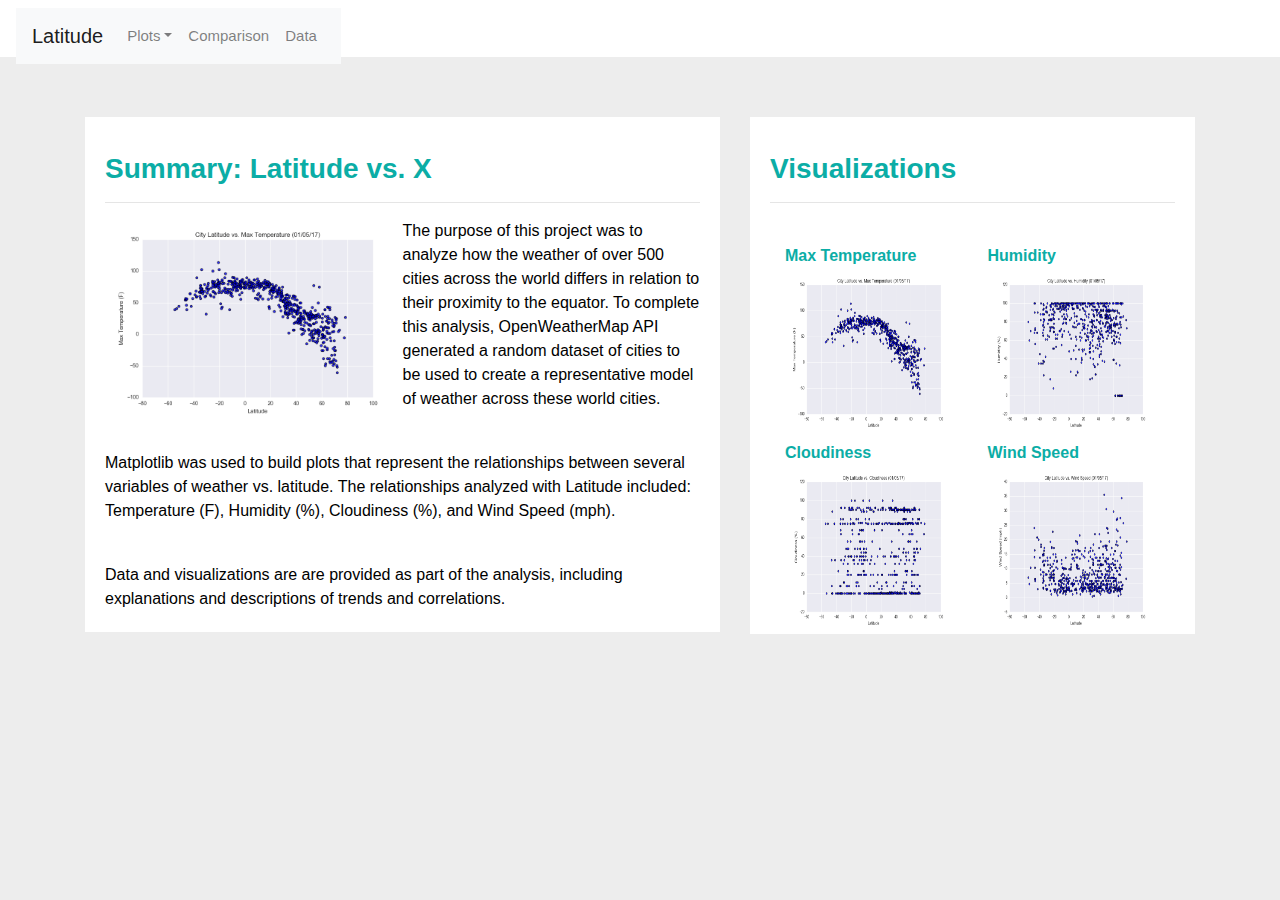
<file: index.html>
<!DOCTYPE html>
<html lang="en-us">
  <head>

    <meta charset="UTF-8">
    <meta name="viewport" content="width=device-width, initial-scale=1.0">
    <meta http-equiv="X-UA-Compatible" content="ie=edge">

    <title>Weather Dashboard</title>

    <!-- Boostrap Stylesheet -->
    <link rel="stylesheet" href="https://stackpath.bootstrapcdn.com/bootstrap/4.3.1/css/bootstrap.min.css" integrity="sha384-ggOyR0iXCbMQv3Xipma34MD+dH/1fQ784/j6cY/iJTQUOhcWr7x9JvoRxT2MZw1T" crossorigin="anonymous">

    <!-- Our own CSS stylesheet -->
    <link rel="stylesheet" href="assets/css/styles.css" media="screen">

  </head>

  <body>
    <!-- Start of navbar -->
    <div class="navbar">
        <nav class="navbar navbar-expand-lg navbar-light bg-light">
            <a class="navbar-brand" href="index.html">Latitude</a>
            <button class="navbar-toggler" type="button" data-toggle="collapse" data-target="#navbarNavDropdown" 
                aria-controls="navbarNavDropdown" aria-expanded="false" aria-label="Toggle navigation">
                <span class="navbar-toggler-icon"></span>
            </button>
            <div class="collapse navbar-collapse" id="navbarNavDropdown">
                <ul class="navbar-nav ml-auto">
                    <li class="nav-item dropdown">
                        <a class="nav-link dropdown-toggle" id="navbarDropdownMenuLink" role="button" 
                            data-toggle="dropdown" aria-haspopup="true" aria-expanded="false">Plots</a>
                        <div class="dropdown-menu" aria-labelledby="navbarDropdownMenuLink">
                            <a class="dropdown-item" href="visualizations/temp.html">Max Temperature</a>
                            <a class="dropdown-item" href="visualizations/humidity.html">Humidity</a>
                            <a class="dropdown-item" href="visualizations/cloudiness.html">Cloudiness</a>
                            <a class="dropdown-item" href="visualizations/wind.html">Wind Speed</a>
                        </div>
                    </li>
                    <li class="nav-item">
                        <a class="nav-link" href="comparison.html">Comparison</a>
                    </li>
                    <li class="nav-item">
                        <a class="nav-link" href="data.html">Data</a>
                    </li>
                </ul>
            </div>
        </nav>
    </div>
    <!-- End of navbar -->

    <!-- Start of container -->
    <div class="container">
        <div class="row">
            <div class="col-lg-7 col-md-12">
                <div class="box" style="padding-bottom: 5px;">
                    <h3 class="title">Summary: Latitude vs. X</h3>
                    <hr>
                    <img src="assets/images/Fig1.png" class="vizualization rounded float-left" alt="Max Temperature Graph">
                    <p> The purpose of this project was to analyze how the weather of over 500 cities across the world differs in relation to 
                      their proximity to the equator. To complete this analysis, OpenWeatherMap API generated a random dataset of
                      cities to be used to create a representative model of weather across these world cities.</p>
                      <br>
                    <p> Matplotlib was used to build plots that represent the relationships between several variables
                      of weather vs. latitude. The relationships analyzed with Latitude included: Temperature (F), Humidity (%),
                      Cloudiness (%), and Wind Speed (mph).</p>
                      <br>
                    <p> Data and visualizations are are provided as part of the analysis, including explanations and descriptions
                      of trends and correlations.</p>
                </div>
            </div>
            <div class="col-lg-5 col-md-12">
                <div class="box">
                    <h3 class="title">Visualizations</h3>
                    <hr>
                    <div class="container">
                        <div class="row" style="padding-bottom: 30px;">
                            <div class="col-6">
                                <div class="title">Max Temperature</div>
                                <a href="visualizations/temp.html">
                                <img class="panel" src="assets/images/Fig1.png" alt="Max Temperature Graph">
                                </a>
                            </div>
                            <div class="col-6">
                                <div class="title">Humidity</div> 
                                <a href="visualizations/humidity.html">
                                <img class="panel" src="assets/images/Fig2.png" alt="Humidity Graph">
                                </a>
                            </div>
                        </div>
                        <div class="row" style="padding-bottom: 30px;">
                            <div class="col-6">
                                <div class="title">Cloudiness</div>
                                <a href="visualizations/cloudiness.html">
                                <img class="panel" src="assets/images/Fig3.png" alt="Cloudiness Graph">
                                </a>
                            </div>
                            <div class="col-6">
                                <div class="title">Wind Speed</div>
                                <a href="visualizations/wind.html">
                                <img class="panel" src="assets/images/Fig4.png" alt="Wind Speed Graph">
                                </a>
                            </div>
                        </div>
                    </div>
                </div>
            </div>
        </div>
    </div>
    <!-- End of container -->

    <script src="https://code.jquery.com/jquery-3.3.1.slim.min.js" integrity="sha384-q8i/X+965DzO0rT7abK41JStQIAqVgRVzpbzo5smXKp4YfRvH+8abtTE1Pi6jizo" crossorigin="anonymous"></script>
    <script src="https://cdnjs.cloudflare.com/ajax/libs/popper.js/1.14.7/umd/popper.min.js" integrity="sha384-UO2eT0CpHqdSJQ6hJty5KVphtPhzWj9WO1clHTMGa3JDZwrnQq4sF86dIHNDz0W1" crossorigin="anonymous"></script>
    <script src="https://stackpath.bootstrapcdn.com/bootstrap/4.3.1/js/bootstrap.min.js" integrity="sha384-JjSmVgyd0p3pXB1rRibZUAYoIIy6OrQ6VrjIEaFf/nJGzIxFDsf4x0xIM+B07jRM" crossorigin="anonymous"></script>
  </body>

</html>
</file>
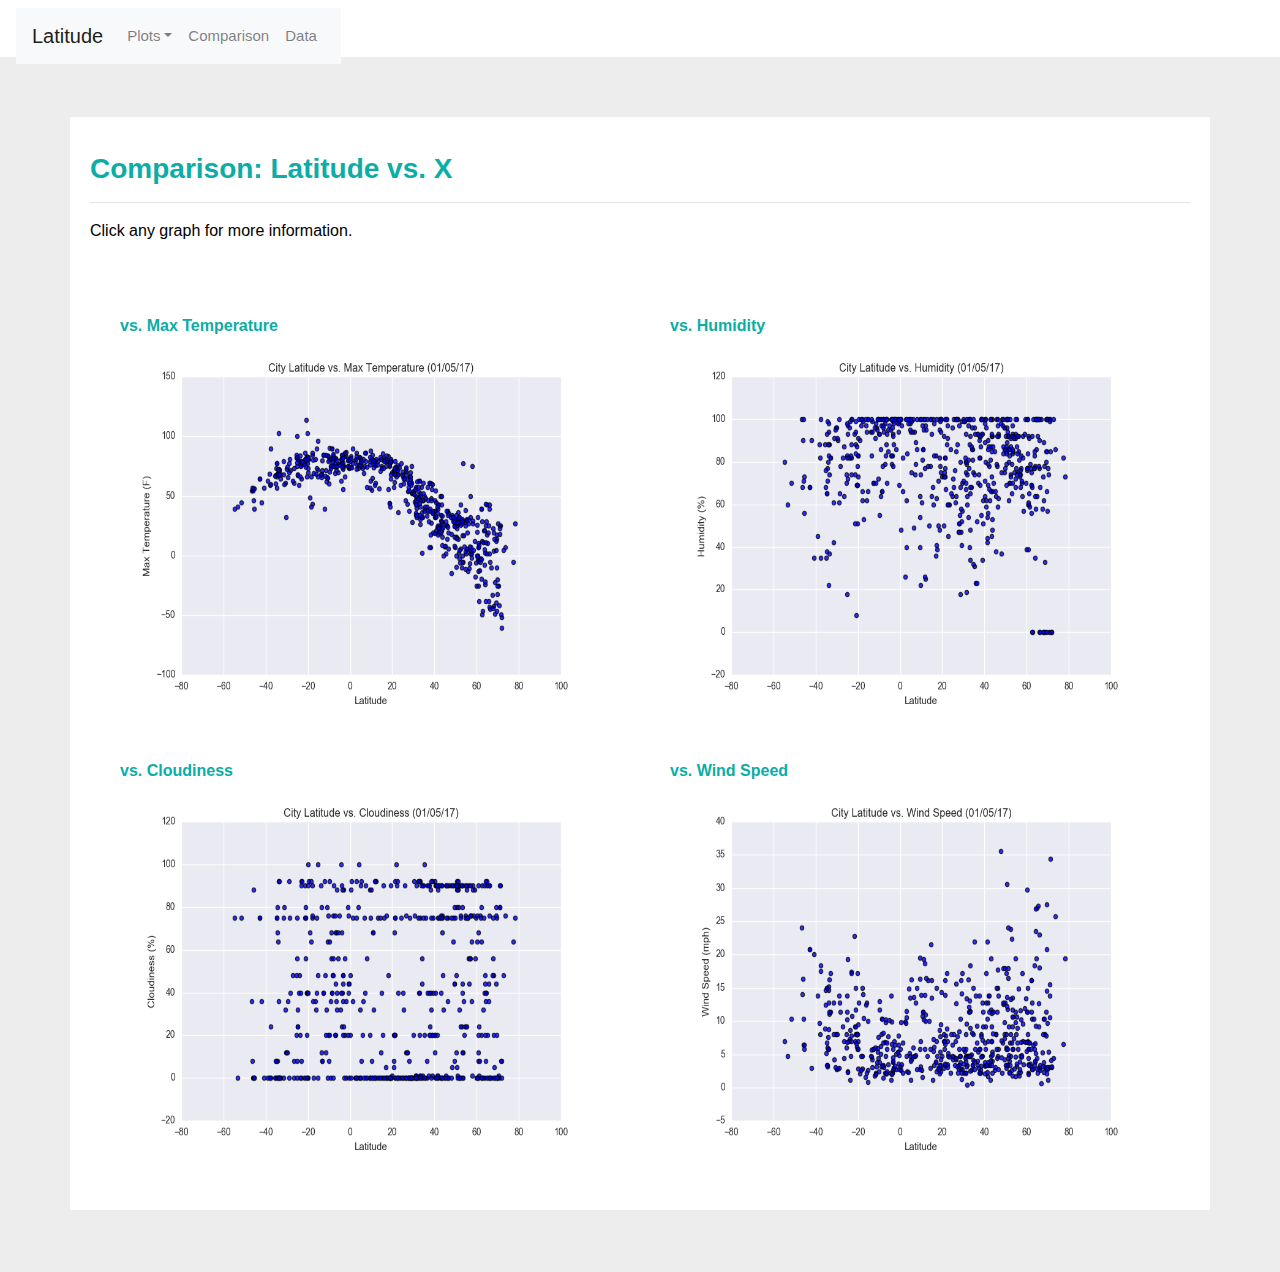
<file: comparison.html>
<!DOCTYPE html>
<html lang="en-us">
  <head>

    <meta charset="UTF-8">
    <meta name="viewport" content="width=device-width, initial-scale=1.0">
    <meta http-equiv="X-UA-Compatible" content="ie=edge">

    <title>Weather Dashboard</title>

    <!-- Boostrap Stylesheet -->
    <link rel="stylesheet" href="https://stackpath.bootstrapcdn.com/bootstrap/4.3.1/css/bootstrap.min.css" integrity="sha384-ggOyR0iXCbMQv3Xipma34MD+dH/1fQ784/j6cY/iJTQUOhcWr7x9JvoRxT2MZw1T" crossorigin="anonymous">

    <!-- Our own CSS stylesheet -->
    <link rel="stylesheet" href="assets/css/styles.css" media="screen">

  </head>

  <body>
    <!-- Start of navbar -->
    <div class="navbar">
        <nav class="navbar navbar-expand-lg navbar-light bg-light">
            <a class="navbar-brand" href="index.html">Latitude</a>
            <button class="navbar-toggler" type="button" data-toggle="collapse" data-target="#navbarNavDropdown" 
                aria-controls="navbarNavDropdown" aria-expanded="false" aria-label="Toggle navigation">
                <span class="navbar-toggler-icon"></span>
            </button>
            <div class="collapse navbar-collapse" id="navbarNavDropdown">
                <ul class="navbar-nav ml-auto">
                    <li class="nav-item dropdown">
                        <a class="nav-link dropdown-toggle" id="navbarDropdownMenuLink" role="button" 
                            data-toggle="dropdown" aria-haspopup="true" aria-expanded="false">Plots</a>
                        <div class="dropdown-menu" aria-labelledby="navbarDropdownMenuLink">
                            <a class="dropdown-item" href="visualizations/temp.html">Max Temperature</a>
                            <a class="dropdown-item" href="visualizations/humidity.html">Humidity</a>
                            <a class="dropdown-item" href="visualizations/cloudiness.html">Cloudiness</a>
                            <a class="dropdown-item" href="visualizations/wind.html">Wind Speed</a>
                        </div>
                    </li>
                    <li class="nav-item">
                        <a class="nav-link" href="comparison.html">Comparison</a>
                    </li>
                    <li class="nav-item">
                        <a class="nav-link" href="data.html">Data</a>
                    </li>
                </ul>
            </div>
        </nav>
    </div>
    <!-- End of navbar -->

    <!-- Start of container -->
    <div class="container">
        <div class="row">
          <div>
            <div class="box">
              <h3 class="title">Comparison: Latitude vs. X</h3>
              <hr>
              <p>Click any graph for more information.</p>
              <div class="container" style="padding-bottom: 40px;">
                <div class="row" >
                  <div class="col-md-6 col-sm-12" style="padding: 30px;">
                    <div class="title">vs. Max Temperature</div>
                    <a href="visualizations/temp.html">
                      <img class="panel" src="assets/images/Fig1.png" alt="Max Temperature Graph">
                    </a>
                  </div>
                  <div class="col-md-6 col-sm-12" style="padding: 30px;">
                    <div class="title">vs. Humidity</div>
                    <a href="visualizations/humidity.html">
                      <img class="panel" src="assets/images/Fig2.png" alt="Humidity Graph">
                    </a>
                  </div>
                </div>
                <div class="row">
                  <div class="col-md-6 col-sm-12" style="padding: 30px;">
                    <div class="title">vs. Cloudiness</div>
                    <a href="visualizations/cloudiness.html">
                      <img class="panel" src="assets/images/Fig3.png" alt="Cloudiness Graph">
                    </a>
                  </div>
                  <div class="col-md-6 col-sm-12" style="padding: 30px;">
                    <div class="title">vs. Wind Speed</div>
                    <a href="visualizations/wind.html">
                      <img class="panel" src="assets/images/Fig4.png" alt="Wind Speed Graph">
                    </a>
                  </div>          
                </div>
              </div>
            </div>
          </div>
        </div>
      </div>
    <!-- End of container -->

    <script src="https://code.jquery.com/jquery-3.3.1.slim.min.js" integrity="sha384-q8i/X+965DzO0rT7abK41JStQIAqVgRVzpbzo5smXKp4YfRvH+8abtTE1Pi6jizo" crossorigin="anonymous"></script>
    <script src="https://cdnjs.cloudflare.com/ajax/libs/popper.js/1.14.7/umd/popper.min.js" integrity="sha384-UO2eT0CpHqdSJQ6hJty5KVphtPhzWj9WO1clHTMGa3JDZwrnQq4sF86dIHNDz0W1" crossorigin="anonymous"></script>
    <script src="https://stackpath.bootstrapcdn.com/bootstrap/4.3.1/js/bootstrap.min.js" integrity="sha384-JjSmVgyd0p3pXB1rRibZUAYoIIy6OrQ6VrjIEaFf/nJGzIxFDsf4x0xIM+B07jRM" crossorigin="anonymous"></script>
  </body>

</html>
</file>
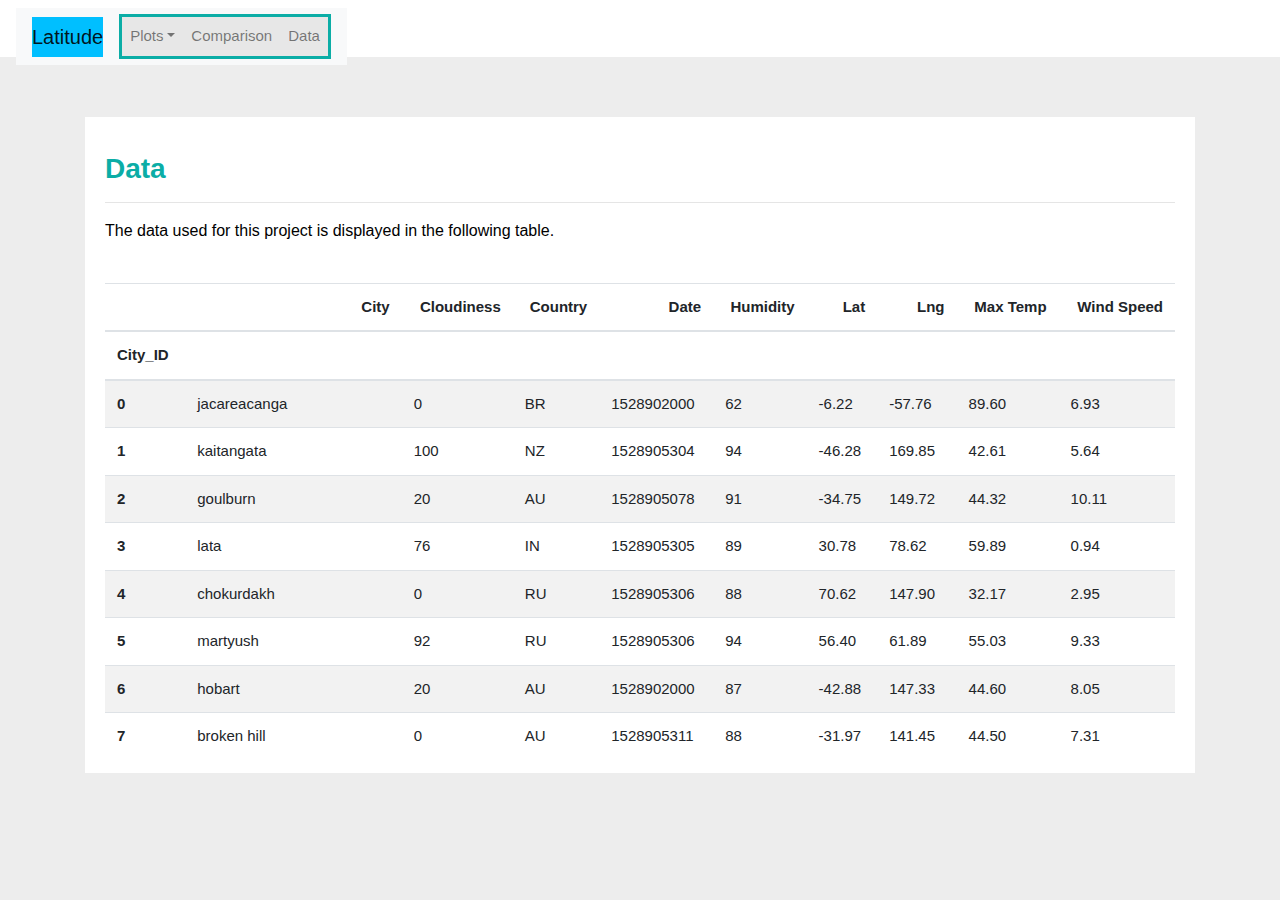
<file: data.html>
<!DOCTYPE html>
<html lang="en-us">
  <head>

    <meta charset="UTF-8">
    <meta name="viewport" content="width=device-width, initial-scale=1.0">
    <meta http-equiv="X-UA-Compatible" content="ie=edge">

    <title>Weather Dashboard</title>

    <!-- Boostrap Stylesheet -->
    <link rel="stylesheet" href="https://stackpath.bootstrapcdn.com/bootstrap/4.3.1/css/bootstrap.min.css" integrity="sha384-ggOyR0iXCbMQv3Xipma34MD+dH/1fQ784/j6cY/iJTQUOhcWr7x9JvoRxT2MZw1T" crossorigin="anonymous">

    <!-- Our own CSS stylesheet -->
    <link rel="stylesheet" href="assets/css/styles.css" media="screen">

  </head>

  <body>
    <!-- Start of navbar -->
    <div class="navbar">
        <nav class="navbar navbar-expand-lg navbar-light bg-light">
            <a class="navbar-brand" style="background-color: deepskyblue;" href="index.html">Latitude</a>
            <button class="navbar-toggler" type="button" data-toggle="collapse" data-target="#navbarNavDropdown" 
                aria-controls="navbarNavDropdown" aria-expanded="false" aria-label="Toggle navigation">
                <span class="navbar-toggler-icon"></span>
            </button>
            <div class="collapse navbar-collapse" id="navbarNavDropdown">
                <ul class="navbar-nav active ms-auto">
                    <li class="nav-item dropdown">
                        <a class="nav-link dropdown-toggle" id="navbarDropdownMenuLink" role="button" 
                            data-bs-toggle="dropdown">Plots</a>
                        <div class="dropdown-menu" aria-labelledby="navbarDropdownMenuLink">
                            <a class="dropdown-item" href="visualizations/temp.html">Max Temperature</a>
                            <a class="dropdown-item" href="visualizations/humidity.html">Humidity</a>
                            <a class="dropdown-item" href="visualizations/cloudiness.html">Cloudiness</a>
                            <a class="dropdown-item" href="visualizations/wind.html">Wind Speed</a>
                        </div>
                    </li>
                    <li class="nav-item">
                        <a class="nav-link" href="comparison.html">Comparison</a>
                    </li>
                    <li class="nav-item">
                        <a class="nav-link" href="data.html">Data</a>
                    </li>
                </ul>
            </div>
        </nav>
    </div>
    <!-- End of navbar -->
    <div class="container">
      <div class="box">
        <h3 class="title">Data</h3>
        <hr>
        <p>
          The data used for this project is displayed in the following table.
        </p>
        <br>
        <div class="table-responsive" style="overflow-x: auto; overflow-y: auto; 
          max-height: 470px; max-width: auto;">
          <!-- <table class="table table-striped"> -->
            <div w3-include-html= "city.html"></div>
            <!-- <thead>
              <tr style="text-align: right;">
                <th></th>
                <th>City</th>
                <th>Cloudiness</th>
                <th>Country</th>
                <th>Date</th>
                <th>Humidity</th>
                <th>Lat</th>
                <th>Lng</th>
                <th>Max Temp</th>
                <th>Wind Speed</th>
              </tr>
              <tr>
                <th>City_ID</th>
                <th></th>
                <th></th>
                <th></th>
                <th></th>
                <th></th>
                <th></th>
                <th></th>
                <th></th>
                <th></th>
              </tr>
            </thead>
            <tbody>
              <tr>
                <th>0</th>
                <td>jacareacanga</td>
                <td>0</td>
                <td>BR</td>
                <td>1528902000</td>
                <td>62</td>
                <td>-6.22</td>
                <td>-57.76</td>
                <td>89.60</td>
                <td>6.93</td>
              </tr>
              <tr>
                <th>1</th>
                <td>kaitangata</td>
                <td>100</td>
                <td>NZ</td>
                <td>1528905304</td>
                <td>94</td>
                <td>-46.28</td>
                <td>169.85</td>
                <td>42.61</td>
                <td>5.64</td>
              </tr>
              <tr>
                <th>2</th>
                <td>goulburn</td>
                <td>20</td>
                <td>AU</td>
                <td>1528905078</td>
                <td>91</td>
                <td>-34.75</td>
                <td>149.72</td>
                <td>44.32</td>
                <td>10.11</td>
              </tr>
              <tr>
                <th>3</th>
                <td>lata</td>
                <td>76</td>
                <td>IN</td>
                <td>1528905305</td>
                <td>89</td>
                <td>30.78</td>
                <td>78.62</td>
                <td>59.89</td>
                <td>0.94</td>
              </tr>
              <tr>
                <th>4</th>
                <td>chokurdakh</td>
                <td>0</td>
                <td>RU</td>
                <td>1528905306</td>
                <td>88</td>
                <td>70.62</td>
                <td>147.90</td>
                <td>32.17</td>
                <td>2.95</td>
              </tr>
              <tr>
                <th>5</th>
                <td>martyush</td>
                <td>92</td>
                <td>RU</td>
                <td>1528905306</td>
                <td>94</td>
                <td>56.40</td>
                <td>61.89</td>
                <td>55.03</td>
                <td>9.33</td>
              </tr>
              <tr>
                <th>6</th>
                <td>hobart</td>
                <td>20</td>
                <td>AU</td>
                <td>1528902000</td>
                <td>87</td>
                <td>-42.88</td>
                <td>147.33</td>
                <td>44.60</td>
                <td>8.05</td>
              </tr>
              <tr>
                <th>7</th>
                <td>broken hill</td>
                <td>0</td>
                <td>AU</td>
                <td>1528905311</td>
                <td>88</td>
                <td>-31.97</td>
                <td>141.45</td>
                <td>44.50</td>
                <td>7.31</td>
              </tr>
              <tr>
                <th>8</th>
                <td>harnosand</td>
                <td>0</td>
                <td>SE</td>
                <td>1528903200</td>
                <td>44</td>
                <td>62.63</td>
                <td>17.94</td>
                <td>60.80</td>
                <td>13.87</td>
              </tr>
              <tr>
                <th>9</th>
                <td>tuatapere</td>
                <td>0</td>
                <td>NZ</td>
                <td>1528905312</td>
                <td>100</td>
                <td>-46.13</td>
                <td>167.69</td>
                <td>38.92</td>
                <td>3.40</td>
              </tr>
              <tr>
                <th>10</th>
                <td>puerto ayora</td>
                <td>90</td>
                <td>EC</td>
                <td>1528902000</td>
                <td>69</td>
                <td>-0.74</td>
                <td>-90.35</td>
                <td>77.00</td>
                <td>13.87</td>
              </tr>
              <tr>
                <th>11</th>
                <td>havre-saint-pierre</td>
                <td>75</td>
                <td>CA</td>
                <td>1528902000</td>
                <td>58</td>
                <td>50.23</td>
                <td>-63.60</td>
                <td>53.60</td>
                <td>19.46</td>
              </tr>
              <tr>
                <th>12</th>
                <td>punta arenas</td>
                <td>0</td>
                <td>CL</td>
                <td>1528902000</td>
                <td>100</td>
                <td>-53.16</td>
                <td>-70.91</td>
                <td>35.60</td>
                <td>9.17</td>
              </tr>
              <tr>
                <th>13</th>
                <td>tasiilaq</td>
                <td>75</td>
                <td>GL</td>
                <td>1528901400</td>
                <td>60</td>
                <td>65.61</td>
                <td>-37.64</td>
                <td>39.20</td>
                <td>2.24</td>
              </tr>
              <tr>
                <th>14</th>
                <td>chapais</td>
                <td>40</td>
                <td>CA</td>
                <td>1528902000</td>
                <td>38</td>
                <td>49.78</td>
                <td>-74.86</td>
                <td>59.00</td>
                <td>10.29</td>
              </tr>
              <tr>
                <th>15</th>
                <td>avarua</td>
                <td>40</td>
                <td>CK</td>
                <td>1528902000</td>
                <td>56</td>
                <td>-21.21</td>
                <td>-159.78</td>
                <td>73.40</td>
                <td>10.29</td>
              </tr>
              <tr>
                <th>16</th>
                <td>hofn</td>
                <td>75</td>
                <td>IS</td>
                <td>1528902000</td>
                <td>87</td>
                <td>64.25</td>
                <td>-15.21</td>
                <td>51.80</td>
                <td>8.05</td>
              </tr>
              <tr>
                <th>17</th>
                <td>yukamenskoye</td>
                <td>92</td>
                <td>RU</td>
                <td>1528905315</td>
                <td>98</td>
                <td>57.89</td>
                <td>52.24</td>
                <td>56.65</td>
                <td>10.22</td>
              </tr>
              <tr>
                <th>18</th>
                <td>khandbari</td>
                <td>80</td>
                <td>NP</td>
                <td>1528905315</td>
                <td>67</td>
                <td>27.38</td>
                <td>87.21</td>
                <td>44.59</td>
                <td>1.39</td>
              </tr>
              <tr>
                <th>19</th>
                <td>bethel</td>
                <td>1</td>
                <td>US</td>
                <td>1528901580</td>
                <td>93</td>
                <td>60.79</td>
                <td>-161.76</td>
                <td>44.60</td>
                <td>8.05</td>
              </tr>
              <tr>
                <th>20</th>
                <td>ushuaia</td>
                <td>75</td>
                <td>AR</td>
                <td>1528902000</td>
                <td>64</td>
                <td>-54.81</td>
                <td>-68.31</td>
                <td>41.00</td>
                <td>3.36</td>
              </tr>
              <tr>
                <th>21</th>
                <td>east london</td>
                <td>0</td>
                <td>ZA</td>
                <td>1528902000</td>
                <td>37</td>
                <td>-33.02</td>
                <td>27.91</td>
                <td>69.80</td>
                <td>5.82</td>
              </tr>
              <tr>
                <th>22</th>
                <td>bluff</td>
                <td>76</td>
                <td>AU</td>
                <td>1528905321</td>
                <td>76</td>
                <td>-23.58</td>
                <td>149.07</td>
                <td>61.96</td>
                <td>4.74</td>
              </tr>
              <tr>
                <th>23</th>
                <td>mount isa</td>
                <td>75</td>
                <td>AU</td>
                <td>1528902000</td>
                <td>100</td>
                <td>-20.73</td>
                <td>139.49</td>
                <td>64.40</td>
                <td>3.29</td>
              </tr>
              <tr>
                <th>24</th>
                <td>pevek</td>
                <td>0</td>
                <td>RU</td>
                <td>1528905321</td>
                <td>71</td>
                <td>69.70</td>
                <td>170.27</td>
                <td>36.94</td>
                <td>6.98</td>
              </tr>
              <tr>
                <th>25</th>
                <td>gao</td>
                <td>24</td>
                <td>ML</td>
                <td>1528905321</td>
                <td>16</td>
                <td>16.28</td>
                <td>-0.04</td>
                <td>110.02</td>
                <td>4.97</td>
              </tr>
              <tr>
                <th>26</th>
                <td>cabo san lucas</td>
                <td>75</td>
                <td>MX</td>
                <td>1528901160</td>
                <td>74</td>
                <td>22.89</td>
                <td>-109.91</td>
                <td>84.20</td>
                <td>10.29</td>
              </tr>
              <tr>
                <th>27</th>
                <td>sao filipe</td>
                <td>0</td>
                <td>CV</td>
                <td>1528905323</td>
                <td>88</td>
                <td>14.90</td>
                <td>-24.50</td>
                <td>75.73</td>
                <td>13.02</td>
              </tr>
              <tr>
                <th>28</th>
                <td>tiksi</td>
                <td>44</td>
                <td>RU</td>
                <td>1528905298</td>
                <td>58</td>
                <td>71.64</td>
                <td>128.87</td>
                <td>57.73</td>
                <td>10.11</td>
              </tr>
              <tr>
                <th>29</th>
                <td>busselton</td>
                <td>92</td>
                <td>AU</td>
                <td>1528905323</td>
                <td>100</td>
                <td>-33.64</td>
                <td>115.35</td>
                <td>60.43</td>
                <td>10.56</td>
              </tr>
              <tr>
                <th>30</th>
                <td>alofi</td>
                <td>76</td>
                <td>NU</td>
                <td>1528902000</td>
                <td>88</td>
                <td>-19.06</td>
                <td>-169.92</td>
                <td>71.60</td>
                <td>3.36</td>
              </tr>
              <tr>
                <th>31</th>
                <td>ola</td>
                <td>75</td>
                <td>RU</td>
                <td>1528902000</td>
                <td>100</td>
                <td>59.58</td>
                <td>151.30</td>
                <td>42.80</td>
                <td>7.76</td>
              </tr>
              <tr>
                <th>32</th>
                <td>atar</td>
                <td>20</td>
                <td>MR</td>
                <td>1528902000</td>
                <td>19</td>
                <td>20.52</td>
                <td>-13.05</td>
                <td>91.40</td>
                <td>9.17</td>
              </tr>
              <tr>
                <th>33</th>
                <td>rikitea</td>
                <td>0</td>
                <td>PF</td>
                <td>1528905325</td>
                <td>100</td>
                <td>-23.12</td>
                <td>-134.97</td>
                <td>73.57</td>
                <td>8.66</td>
              </tr>
              <tr>
                <th>34</th>
                <td>hermanus</td>
                <td>0</td>
                <td>ZA</td>
                <td>1528905325</td>
                <td>24</td>
                <td>-34.42</td>
                <td>19.24</td>
                <td>77.17</td>
                <td>8.66</td>
              </tr>
              <tr>
                <th>35</th>
                <td>ponta delgada</td>
                <td>75</td>
                <td>PT</td>
                <td>1528903800</td>
                <td>88</td>
                <td>37.73</td>
                <td>-25.67</td>
                <td>71.60</td>
                <td>12.75</td>
              </tr>
              <tr>
                <th>36</th>
                <td>bambari</td>
                <td>24</td>
                <td>CF</td>
                <td>1528905326</td>
                <td>84</td>
                <td>5.77</td>
                <td>20.68</td>
                <td>81.85</td>
                <td>7.65</td>
              </tr>
              <tr>
                <th>37</th>
                <td>cap malheureux</td>
                <td>75</td>
                <td>MU</td>
                <td>1528902000</td>
                <td>69</td>
                <td>-19.98</td>
                <td>57.61</td>
                <td>75.20</td>
                <td>14.99</td>
              </tr>
              <tr>
                <th>38</th>
                <td>puerto escondido</td>
                <td>75</td>
                <td>MX</td>
                <td>1528901100</td>
                <td>65</td>
                <td>15.86</td>
                <td>-97.07</td>
                <td>80.60</td>
                <td>3.36</td>
              </tr>
              <tr>
                <th>39</th>
                <td>qaanaaq</td>
                <td>32</td>
                <td>GL</td>
                <td>1528905330</td>
                <td>100</td>
                <td>77.48</td>
                <td>-69.36</td>
                <td>31.45</td>
                <td>6.31</td>
              </tr>
              <tr>
                <th>40</th>
                <td>new norfolk</td>
                <td>20</td>
                <td>AU</td>
                <td>1528902000</td>
                <td>87</td>
                <td>-42.78</td>
                <td>147.06</td>
                <td>44.60</td>
                <td>8.05</td>
              </tr>
              <tr>
                <th>41</th>
                <td>najran</td>
                <td>40</td>
                <td>SA</td>
                <td>1528902000</td>
                <td>13</td>
                <td>17.54</td>
                <td>44.22</td>
                <td>98.60</td>
                <td>11.41</td>
              </tr>
              <tr>
                <th>42</th>
                <td>isla mujeres</td>
                <td>90</td>
                <td>MX</td>
                <td>1528904340</td>
                <td>100</td>
                <td>21.23</td>
                <td>-86.73</td>
                <td>75.20</td>
                <td>16.11</td>
              </tr>
              <tr>
                <th>43</th>
                <td>mar del plata</td>
                <td>0</td>
                <td>AR</td>
                <td>1528905297</td>
                <td>100</td>
                <td>-46.43</td>
                <td>-67.52</td>
                <td>32.53</td>
                <td>7.31</td>
              </tr>
              <tr>
                <th>44</th>
                <td>provideniya</td>
                <td>0</td>
                <td>RU</td>
                <td>1528905332</td>
                <td>91</td>
                <td>64.42</td>
                <td>-173.23</td>
                <td>40.63</td>
                <td>10.78</td>
              </tr>
              <tr>
                <th>45</th>
                <td>jamestown</td>
                <td>12</td>
                <td>AU</td>
                <td>1528905333</td>
                <td>88</td>
                <td>-33.21</td>
                <td>138.60</td>
                <td>43.15</td>
                <td>10.89</td>
              </tr>
              <tr>
                <th>46</th>
                <td>medicine hat</td>
                <td>20</td>
                <td>CA</td>
                <td>1528902000</td>
                <td>34</td>
                <td>50.04</td>
                <td>-110.68</td>
                <td>66.20</td>
                <td>14.99</td>
              </tr>
              <tr>
                <th>47</th>
                <td>katsuura</td>
                <td>8</td>
                <td>JP</td>
                <td>1528905334</td>
                <td>88</td>
                <td>33.93</td>
                <td>134.50</td>
                <td>62.05</td>
                <td>7.54</td>
              </tr>
              <tr>
                <th>48</th>
                <td>aklavik</td>
                <td>20</td>
                <td>CA</td>
                <td>1528902000</td>
                <td>53</td>
                <td>68.22</td>
                <td>-135.01</td>
                <td>51.80</td>
                <td>11.41</td>
              </tr>
              <tr>
                <th>49</th>
                <td>tuktoyaktuk</td>
                <td>20</td>
                <td>CA</td>
                <td>1528902000</td>
                <td>61</td>
                <td>69.44</td>
                <td>-133.03</td>
                <td>46.40</td>
                <td>6.93</td>
              </tr>
              <tr>
                <th>50</th>
                <td>kapaa</td>
                <td>90</td>
                <td>US</td>
                <td>1528901760</td>
                <td>88</td>
                <td>22.08</td>
                <td>-159.32</td>
                <td>75.20</td>
                <td>14.99</td>
              </tr>
              <tr>
                <th>51</th>
                <td>mildura</td>
                <td>0</td>
                <td>AU</td>
                <td>1528905300</td>
                <td>92</td>
                <td>-34.18</td>
                <td>142.16</td>
                <td>45.67</td>
                <td>9.66</td>
              </tr>
              <tr>
                <th>52</th>
                <td>souillac</td>
                <td>75</td>
                <td>FR</td>
                <td>1528903800</td>
                <td>49</td>
                <td>45.60</td>
                <td>-0.60</td>
                <td>73.40</td>
                <td>10.29</td>
              </tr>
              <tr>
                <th>53</th>
                <td>lorengau</td>
                <td>100</td>
                <td>PG</td>
                <td>1528905336</td>
                <td>100</td>
                <td>-2.02</td>
                <td>147.27</td>
                <td>80.59</td>
                <td>3.85</td>
              </tr>
              <tr>
                <th>54</th>
                <td>praia</td>
                <td>20</td>
                <td>BR</td>
                <td>1528902000</td>
                <td>47</td>
                <td>-20.25</td>
                <td>-43.81</td>
                <td>82.40</td>
                <td>3.36</td>
              </tr>
              <tr>
                <th>55</th>
                <td>port alfred</td>
                <td>0</td>
                <td>ZA</td>
                <td>1528905338</td>
                <td>50</td>
                <td>-33.59</td>
                <td>26.89</td>
                <td>76.54</td>
                <td>7.20</td>
              </tr>
              <tr>
                <th>56</th>
                <td>barranca</td>
                <td>0</td>
                <td>PE</td>
                <td>1528905339</td>
                <td>98</td>
                <td>-10.75</td>
                <td>-77.76</td>
                <td>61.87</td>
                <td>9.89</td>
              </tr>
              <tr>
                <th>57</th>
                <td>nome</td>
                <td>40</td>
                <td>US</td>
                <td>1528902900</td>
                <td>70</td>
                <td>30.04</td>
                <td>-94.42</td>
                <td>87.80</td>
                <td>3.36</td>
              </tr>
              <tr>
                <th>58</th>
                <td>matay</td>
                <td>0</td>
                <td>EG</td>
                <td>1528905339</td>
                <td>23</td>
                <td>28.42</td>
                <td>30.79</td>
                <td>97.69</td>
                <td>6.98</td>
              </tr>
              <tr>
                <th>59</th>
                <td>saskylakh</td>
                <td>48</td>
                <td>RU</td>
                <td>1528905339</td>
                <td>55</td>
                <td>71.97</td>
                <td>114.09</td>
                <td>59.53</td>
                <td>5.86</td>
              </tr>
              <tr>
                <th>60</th>
                <td>itarema</td>
                <td>0</td>
                <td>BR</td>
                <td>1528905340</td>
                <td>61</td>
                <td>-2.92</td>
                <td>-39.92</td>
                <td>88.33</td>
                <td>12.57</td>
              </tr>
              <tr>
                <th>61</th>
                <td>butaritari</td>
                <td>56</td>
                <td>KI</td>
                <td>1528905340</td>
                <td>100</td>
                <td>3.07</td>
                <td>172.79</td>
                <td>81.13</td>
                <td>7.31</td>
              </tr>
              <tr>
                <th>62</th>
                <td>peniche</td>
                <td>20</td>
                <td>PT</td>
                <td>1528903800</td>
                <td>64</td>
                <td>39.36</td>
                <td>-9.38</td>
                <td>75.20</td>
                <td>12.75</td>
              </tr>
              <tr>
                <th>63</th>
                <td>beloha</td>
                <td>0</td>
                <td>MG</td>
                <td>1528905340</td>
                <td>57</td>
                <td>-25.17</td>
                <td>45.06</td>
                <td>71.95</td>
                <td>16.37</td>
              </tr>
              <tr>
                <th>64</th>
                <td>anadyr</td>
                <td>0</td>
                <td>RU</td>
                <td>1528902000</td>
                <td>57</td>
                <td>64.73</td>
                <td>177.51</td>
                <td>48.20</td>
                <td>4.47</td>
              </tr>
              <tr>
                <th>65</th>
                <td>luderitz</td>
                <td>12</td>
                <td>NaN</td>
                <td>1528905342</td>
                <td>64</td>
                <td>-26.65</td>
                <td>15.16</td>
                <td>64.03</td>
                <td>17.38</td>
              </tr>
              <tr>
                <th>66</th>
                <td>rochester</td>
                <td>1</td>
                <td>US</td>
                <td>1528902960</td>
                <td>37</td>
                <td>44.02</td>
                <td>-92.46</td>
                <td>73.40</td>
                <td>6.93</td>
              </tr>
              <tr>
                <th>67</th>
                <td>bosaso</td>
                <td>0</td>
                <td>SO</td>
                <td>1528905347</td>
                <td>86</td>
                <td>11.28</td>
                <td>49.18</td>
                <td>89.77</td>
                <td>3.96</td>
              </tr>
              <tr>
                <th>68</th>
                <td>faanui</td>
                <td>0</td>
                <td>PF</td>
                <td>1528905347</td>
                <td>100</td>
                <td>-16.48</td>
                <td>-151.75</td>
                <td>79.96</td>
                <td>11.79</td>
              </tr>
              <tr>
                <th>69</th>
                <td>grindavik</td>
                <td>75</td>
                <td>IS</td>
                <td>1528902000</td>
                <td>70</td>
                <td>63.84</td>
                <td>-22.43</td>
                <td>48.20</td>
                <td>5.82</td>
              </tr>
              <tr>
                <th>70</th>
                <td>margate</td>
                <td>20</td>
                <td>AU</td>
                <td>1528902000</td>
                <td>87</td>
                <td>-43.03</td>
                <td>147.26</td>
                <td>44.60</td>
                <td>8.05</td>
              </tr>
              <tr>
                <th>71</th>
                <td>marsh harbour</td>
                <td>88</td>
                <td>BS</td>
                <td>1528905349</td>
                <td>95</td>
                <td>26.54</td>
                <td>-77.06</td>
                <td>82.39</td>
                <td>10.00</td>
              </tr>
              <tr>
                <th>72</th>
                <td>comodoro rivadavia</td>
                <td>40</td>
                <td>AR</td>
                <td>1528902000</td>
                <td>60</td>
                <td>-45.87</td>
                <td>-67.48</td>
                <td>42.80</td>
                <td>9.17</td>
              </tr>
              <tr>
                <th>73</th>
                <td>upernavik</td>
                <td>92</td>
                <td>GL</td>
                <td>1528905350</td>
                <td>100</td>
                <td>72.79</td>
                <td>-56.15</td>
                <td>29.29</td>
                <td>3.74</td>
              </tr>
              <tr>
                <th>74</th>
                <td>uige</td>
                <td>0</td>
                <td>AO</td>
                <td>1528905350</td>
                <td>29</td>
                <td>-7.61</td>
                <td>15.06</td>
                <td>86.80</td>
                <td>3.18</td>
              </tr>
              <tr>
                <th>75</th>
                <td>bredasdorp</td>
                <td>0</td>
                <td>ZA</td>
                <td>1528902000</td>
                <td>23</td>
                <td>-34.53</td>
                <td>20.04</td>
                <td>82.40</td>
                <td>5.82</td>
              </tr>
              <tr>
                <th>76</th>
                <td>bodden town</td>
                <td>40</td>
                <td>KY</td>
                <td>1528902000</td>
                <td>78</td>
                <td>19.28</td>
                <td>-81.25</td>
                <td>80.60</td>
                <td>16.11</td>
              </tr>
              <tr>
                <th>77</th>
                <td>guerrero negro</td>
                <td>44</td>
                <td>MX</td>
                <td>1528905350</td>
                <td>88</td>
                <td>27.97</td>
                <td>-114.04</td>
                <td>63.85</td>
                <td>3.74</td>
              </tr>
              <tr>
                <th>78</th>
                <td>bilma</td>
                <td>0</td>
                <td>NE</td>
                <td>1528905351</td>
                <td>12</td>
                <td>18.69</td>
                <td>12.92</td>
                <td>110.47</td>
                <td>4.63</td>
              </tr>
              <tr>
                <th>79</th>
                <td>carnarvon</td>
                <td>0</td>
                <td>ZA</td>
                <td>1528905351</td>
                <td>30</td>
                <td>-30.97</td>
                <td>22.13</td>
                <td>60.43</td>
                <td>14.25</td>
              </tr>
              <tr>
                <th>80</th>
                <td>ponta do sol</td>
                <td>12</td>
                <td>BR</td>
                <td>1528905352</td>
                <td>72</td>
                <td>-20.63</td>
                <td>-46.00</td>
                <td>78.25</td>
                <td>3.96</td>
              </tr>
              <tr>
                <th>81</th>
                <td>vila franca do campo</td>
                <td>75</td>
                <td>PT</td>
                <td>1528903800</td>
                <td>88</td>
                <td>37.72</td>
                <td>-25.43</td>
                <td>71.60</td>
                <td>12.75</td>
              </tr>
              <tr>
                <th>82</th>
                <td>puerto del rosario</td>
                <td>20</td>
                <td>ES</td>
                <td>1528903800</td>
                <td>60</td>
                <td>28.50</td>
                <td>-13.86</td>
                <td>73.40</td>
                <td>17.22</td>
              </tr>
              <tr>
                <th>83</th>
                <td>sitka</td>
                <td>20</td>
                <td>US</td>
                <td>1528905353</td>
                <td>92</td>
                <td>37.17</td>
                <td>-99.65</td>
                <td>74.02</td>
                <td>5.97</td>
              </tr>
              <tr>
                <th>84</th>
                <td>camacha</td>
                <td>75</td>
                <td>PT</td>
                <td>1528903800</td>
                <td>72</td>
                <td>33.08</td>
                <td>-16.33</td>
                <td>68.00</td>
                <td>16.11</td>
              </tr>
              <tr>
                <th>85</th>
                <td>saint-philippe</td>
                <td>1</td>
                <td>CA</td>
                <td>1528902900</td>
                <td>54</td>
                <td>45.36</td>
                <td>-73.48</td>
                <td>78.80</td>
                <td>11.41</td>
              </tr>
              <tr>
                <th>86</th>
                <td>port blair</td>
                <td>92</td>
                <td>IN</td>
                <td>1528905357</td>
                <td>97</td>
                <td>11.67</td>
                <td>92.75</td>
                <td>84.37</td>
                <td>25.10</td>
              </tr>
              <tr>
                <th>87</th>
                <td>albany</td>
                <td>90</td>
                <td>US</td>
                <td>1528903860</td>
                <td>68</td>
                <td>42.65</td>
                <td>-73.75</td>
                <td>69.80</td>
                <td>3.36</td>
              </tr>
              <tr>
                <th>88</th>
                <td>barrow</td>
                <td>88</td>
                <td>AR</td>
                <td>1528905182</td>
                <td>72</td>
                <td>-38.31</td>
                <td>-60.23</td>
                <td>50.26</td>
                <td>8.21</td>
              </tr>
              <tr>
                <th>89</th>
                <td>qorveh</td>
                <td>92</td>
                <td>IR</td>
                <td>1528905357</td>
                <td>22</td>
                <td>35.17</td>
                <td>47.80</td>
                <td>76.72</td>
                <td>3.18</td>
              </tr>
              <tr>
                <th>90</th>
                <td>san jeronimo</td>
                <td>90</td>
                <td>PE</td>
                <td>1528902000</td>
                <td>81</td>
                <td>-13.65</td>
                <td>-73.37</td>
                <td>46.40</td>
                <td>2.39</td>
              </tr>
              <tr>
                <th>91</th>
                <td>mataura</td>
                <td>24</td>
                <td>NZ</td>
                <td>1528905299</td>
                <td>79</td>
                <td>-46.19</td>
                <td>168.86</td>
                <td>25.69</td>
                <td>3.18</td>
              </tr>
              <tr>
                <th>92</th>
                <td>buala</td>
                <td>64</td>
                <td>SB</td>
                <td>1528905359</td>
                <td>100</td>
                <td>-8.15</td>
                <td>159.59</td>
                <td>78.70</td>
                <td>4.18</td>
              </tr>
              <tr>
                <th>93</th>
                <td>eyl</td>
                <td>20</td>
                <td>SO</td>
                <td>1528905359</td>
                <td>57</td>
                <td>7.98</td>
                <td>49.82</td>
                <td>86.62</td>
                <td>22.41</td>
              </tr>
              <tr>
                <th>94</th>
                <td>abu dhabi</td>
                <td>0</td>
                <td>AE</td>
                <td>1528902000</td>
                <td>29</td>
                <td>24.47</td>
                <td>54.37</td>
                <td>98.60</td>
                <td>16.11</td>
              </tr>
              <tr>
                <th>95</th>
                <td>tahe</td>
                <td>92</td>
                <td>CN</td>
                <td>1528905359</td>
                <td>98</td>
                <td>52.34</td>
                <td>124.71</td>
                <td>51.43</td>
                <td>2.17</td>
              </tr>
              <tr>
                <th>96</th>
                <td>chuy</td>
                <td>80</td>
                <td>UY</td>
                <td>1528905099</td>
                <td>93</td>
                <td>-33.69</td>
                <td>-53.46</td>
                <td>52.87</td>
                <td>28.90</td>
              </tr>
              <tr>
                <th>97</th>
                <td>dzerzhinskoye</td>
                <td>8</td>
                <td>RU</td>
                <td>1528905360</td>
                <td>69</td>
                <td>56.84</td>
                <td>95.22</td>
                <td>65.11</td>
                <td>3.85</td>
              </tr>
              <tr>
                <th>98</th>
                <td>vanavara</td>
                <td>0</td>
                <td>RU</td>
                <td>1528905360</td>
                <td>50</td>
                <td>60.35</td>
                <td>102.28</td>
                <td>64.21</td>
                <td>5.64</td>
              </tr>
              <tr>
                <th>99</th>
                <td>muros</td>
                <td>40</td>
                <td>ES</td>
                <td>1528903800</td>
                <td>72</td>
                <td>42.77</td>
                <td>-9.06</td>
                <td>66.20</td>
                <td>10.29</td>
              </tr>
              <tr>
                <th>100</th>
                <td>auchel</td>
                <td>0</td>
                <td>FR</td>
                <td>1528903800</td>
                <td>49</td>
                <td>50.51</td>
                <td>2.47</td>
                <td>68.00</td>
                <td>3.36</td>
              </tr>
              <tr>
                <th>101</th>
                <td>bubaque</td>
                <td>40</td>
                <td>GW</td>
                <td>1528902000</td>
                <td>55</td>
                <td>11.28</td>
                <td>-15.83</td>
                <td>91.40</td>
                <td>11.41</td>
              </tr>
              <tr>
                <th>102</th>
                <td>khatanga</td>
                <td>8</td>
                <td>RU</td>
                <td>1528905361</td>
                <td>65</td>
                <td>71.98</td>
                <td>102.47</td>
                <td>60.97</td>
                <td>4.63</td>
              </tr>
              <tr>
                <th>103</th>
                <td>los banos</td>
                <td>1</td>
                <td>US</td>
                <td>1528904100</td>
                <td>67</td>
                <td>37.06</td>
                <td>-120.85</td>
                <td>75.20</td>
                <td>4.74</td>
              </tr>
              <tr>
                <th>104</th>
                <td>labuhan</td>
                <td>12</td>
                <td>ID</td>
                <td>1528905361</td>
                <td>95</td>
                <td>-2.54</td>
                <td>115.51</td>
                <td>72.94</td>
                <td>1.83</td>
              </tr>
              <tr>
                <th>105</th>
                <td>saint-paul</td>
                <td>75</td>
                <td>FR</td>
                <td>1528903800</td>
                <td>56</td>
                <td>45.22</td>
                <td>1.90</td>
                <td>68.00</td>
                <td>14.99</td>
              </tr>
              <tr>
                <th>106</th>
                <td>petatlan</td>
                <td>90</td>
                <td>MX</td>
                <td>1528901220</td>
                <td>74</td>
                <td>17.52</td>
                <td>-101.27</td>
                <td>84.20</td>
                <td>1.83</td>
              </tr>
              <tr>
                <th>107</th>
                <td>baykit</td>
                <td>36</td>
                <td>RU</td>
                <td>1528905366</td>
                <td>68</td>
                <td>61.68</td>
                <td>96.39</td>
                <td>63.94</td>
                <td>4.29</td>
              </tr>
              <tr>
                <th>108</th>
                <td>dalby</td>
                <td>75</td>
                <td>AU</td>
                <td>1528902000</td>
                <td>93</td>
                <td>-27.18</td>
                <td>151.26</td>
                <td>53.60</td>
                <td>2.24</td>
              </tr>
              <tr>
                <th>109</th>
                <td>yellowknife</td>
                <td>90</td>
                <td>CA</td>
                <td>1528902540</td>
                <td>93</td>
                <td>62.45</td>
                <td>-114.38</td>
                <td>46.40</td>
                <td>8.05</td>
              </tr>
              <tr>
                <th>110</th>
                <td>hilo</td>
                <td>75</td>
                <td>US</td>
                <td>1528901580</td>
                <td>88</td>
                <td>19.71</td>
                <td>-155.08</td>
                <td>66.20</td>
                <td>5.82</td>
              </tr>
              <tr>
                <th>111</th>
                <td>turukhansk</td>
                <td>36</td>
                <td>RU</td>
                <td>1528905297</td>
                <td>76</td>
                <td>65.80</td>
                <td>87.96</td>
                <td>66.37</td>
                <td>6.42</td>
              </tr>
              <tr>
                <th>112</th>
                <td>dingle</td>
                <td>68</td>
                <td>PH</td>
                <td>1528905368</td>
                <td>82</td>
                <td>11.00</td>
                <td>122.67</td>
                <td>79.96</td>
                <td>8.21</td>
              </tr>
              <tr>
                <th>113</th>
                <td>dillon</td>
                <td>1</td>
                <td>US</td>
                <td>1528901580</td>
                <td>44</td>
                <td>45.22</td>
                <td>-112.64</td>
                <td>57.20</td>
                <td>5.82</td>
              </tr>
              <tr>
                <th>114</th>
                <td>labytnangi</td>
                <td>64</td>
                <td>RU</td>
                <td>1528905370</td>
                <td>75</td>
                <td>66.66</td>
                <td>66.39</td>
                <td>47.11</td>
                <td>17.49</td>
              </tr>
              <tr>
                <th>115</th>
                <td>gigmoto</td>
                <td>36</td>
                <td>PH</td>
                <td>1528905370</td>
                <td>98</td>
                <td>13.78</td>
                <td>124.39</td>
                <td>83.56</td>
                <td>17.60</td>
              </tr>
              <tr>
                <th>116</th>
                <td>nouakchott</td>
                <td>68</td>
                <td>MR</td>
                <td>1528905371</td>
                <td>76</td>
                <td>18.08</td>
                <td>-15.98</td>
                <td>76.72</td>
                <td>1.39</td>
              </tr>
              <tr>
                <th>117</th>
                <td>rumoi</td>
                <td>92</td>
                <td>JP</td>
                <td>1528905371</td>
                <td>100</td>
                <td>43.93</td>
                <td>141.67</td>
                <td>44.41</td>
                <td>8.10</td>
              </tr>
              <tr>
                <th>118</th>
                <td>dikson</td>
                <td>32</td>
                <td>RU</td>
                <td>1528905373</td>
                <td>100</td>
                <td>73.51</td>
                <td>80.55</td>
                <td>31.09</td>
                <td>13.13</td>
              </tr>
              <tr>
                <th>119</th>
                <td>chinsali</td>
                <td>0</td>
                <td>ZM</td>
                <td>1528905377</td>
                <td>36</td>
                <td>-10.55</td>
                <td>32.07</td>
                <td>73.39</td>
                <td>9.22</td>
              </tr>
              <tr>
                <th>120</th>
                <td>georgetown</td>
                <td>75</td>
                <td>GY</td>
                <td>1528902000</td>
                <td>78</td>
                <td>6.80</td>
                <td>-58.16</td>
                <td>82.40</td>
                <td>9.17</td>
              </tr>
              <tr>
                <th>121</th>
                <td>tooele</td>
                <td>1</td>
                <td>US</td>
                <td>1528902900</td>
                <td>35</td>
                <td>40.53</td>
                <td>-112.30</td>
                <td>73.40</td>
                <td>9.17</td>
              </tr>
              <tr>
                <th>122</th>
                <td>nikolskoye</td>
                <td>40</td>
                <td>RU</td>
                <td>1528902000</td>
                <td>41</td>
                <td>59.70</td>
                <td>30.79</td>
                <td>60.80</td>
                <td>4.47</td>
              </tr>
              <tr>
                <th>123</th>
                <td>bodo</td>
                <td>80</td>
                <td>CI</td>
                <td>1528905379</td>
                <td>66</td>
                <td>5.91</td>
                <td>-4.68</td>
                <td>87.70</td>
                <td>8.21</td>
              </tr>
              <tr>
                <th>124</th>
                <td>minador do negrao</td>
                <td>32</td>
                <td>BR</td>
                <td>1528905379</td>
                <td>80</td>
                <td>-9.31</td>
                <td>-36.86</td>
                <td>76.81</td>
                <td>13.24</td>
              </tr>
              <tr>
                <th>125</th>
                <td>sambava</td>
                <td>88</td>
                <td>MG</td>
                <td>1528905379</td>
                <td>100</td>
                <td>-14.27</td>
                <td>50.17</td>
                <td>77.35</td>
                <td>19.73</td>
              </tr>
              <tr>
                <th>126</th>
                <td>yerbogachen</td>
                <td>0</td>
                <td>RU</td>
                <td>1528905380</td>
                <td>44</td>
                <td>61.28</td>
                <td>108.01</td>
                <td>64.93</td>
                <td>7.43</td>
              </tr>
              <tr>
                <th>127</th>
                <td>kahului</td>
                <td>1</td>
                <td>US</td>
                <td>1528901760</td>
                <td>93</td>
                <td>20.89</td>
                <td>-156.47</td>
                <td>66.20</td>
                <td>3.36</td>
              </tr>
              <tr>
                <th>128</th>
                <td>clyde river</td>
                <td>75</td>
                <td>CA</td>
                <td>1528902660</td>
                <td>100</td>
                <td>70.47</td>
                <td>-68.59</td>
                <td>35.60</td>
                <td>21.92</td>
              </tr>
              <tr>
                <th>129</th>
                <td>ancud</td>
                <td>20</td>
                <td>CL</td>
                <td>1528905381</td>
                <td>90</td>
                <td>-41.87</td>
                <td>-73.83</td>
                <td>39.10</td>
                <td>2.73</td>
              </tr>
              <tr>
                <th>130</th>
                <td>beringovskiy</td>
                <td>0</td>
                <td>RU</td>
                <td>1528905381</td>
                <td>88</td>
                <td>63.05</td>
                <td>179.32</td>
                <td>39.37</td>
                <td>3.40</td>
              </tr>
              <tr>
                <th>131</th>
                <td>majene</td>
                <td>32</td>
                <td>ID</td>
                <td>1528905382</td>
                <td>100</td>
                <td>-3.54</td>
                <td>118.97</td>
                <td>81.85</td>
                <td>11.01</td>
              </tr>
              <tr>
                <th>132</th>
                <td>ahar</td>
                <td>36</td>
                <td>IR</td>
                <td>1528905382</td>
                <td>62</td>
                <td>38.48</td>
                <td>47.07</td>
                <td>62.77</td>
                <td>3.74</td>
              </tr>
              <tr>
                <th>133</th>
                <td>ilhabela</td>
                <td>80</td>
                <td>BR</td>
                <td>1528905382</td>
                <td>98</td>
                <td>-23.78</td>
                <td>-45.36</td>
                <td>72.85</td>
                <td>2.28</td>
              </tr>
              <tr>
                <th>134</th>
                <td>listvyagi</td>
                <td>0</td>
                <td>RU</td>
                <td>1528905382</td>
                <td>78</td>
                <td>53.68</td>
                <td>86.95</td>
                <td>65.11</td>
                <td>2.06</td>
              </tr>
              <tr>
                <th>135</th>
                <td>skjervoy</td>
                <td>40</td>
                <td>NO</td>
                <td>1528903200</td>
                <td>65</td>
                <td>70.03</td>
                <td>20.97</td>
                <td>44.60</td>
                <td>10.29</td>
              </tr>
              <tr>
                <th>136</th>
                <td>cape town</td>
                <td>0</td>
                <td>ZA</td>
                <td>1528902000</td>
                <td>35</td>
                <td>-33.93</td>
                <td>18.42</td>
                <td>73.40</td>
                <td>9.17</td>
              </tr>
              <tr>
                <th>137</th>
                <td>iqaluit</td>
                <td>90</td>
                <td>CA</td>
                <td>1528902000</td>
                <td>96</td>
                <td>63.75</td>
                <td>-68.52</td>
                <td>35.60</td>
                <td>20.80</td>
              </tr>
              <tr>
                <th>138</th>
                <td>fort-shevchenko</td>
                <td>0</td>
                <td>KZ</td>
                <td>1528905387</td>
                <td>59</td>
                <td>44.51</td>
                <td>50.26</td>
                <td>74.20</td>
                <td>3.62</td>
              </tr>
              <tr>
                <th>139</th>
                <td>severo-kurilsk</td>
                <td>92</td>
                <td>RU</td>
                <td>1528905387</td>
                <td>100</td>
                <td>50.68</td>
                <td>156.12</td>
                <td>38.02</td>
                <td>16.26</td>
              </tr>
              <tr>
                <th>140</th>
                <td>arraial do cabo</td>
                <td>0</td>
                <td>BR</td>
                <td>1528905600</td>
                <td>65</td>
                <td>-22.97</td>
                <td>-42.02</td>
                <td>80.60</td>
                <td>4.70</td>
              </tr>
              <tr>
                <th>141</th>
                <td>torbay</td>
                <td>90</td>
                <td>CA</td>
                <td>1528903560</td>
                <td>93</td>
                <td>47.66</td>
                <td>-52.73</td>
                <td>50.00</td>
                <td>19.46</td>
              </tr>
              <tr>
                <th>142</th>
                <td>ahipara</td>
                <td>88</td>
                <td>NZ</td>
                <td>1528905388</td>
                <td>91</td>
                <td>-35.17</td>
                <td>173.16</td>
                <td>56.65</td>
                <td>9.66</td>
              </tr>
              <tr>
                <th>143</th>
                <td>bandarbeyla</td>
                <td>0</td>
                <td>SO</td>
                <td>1528905389</td>
                <td>79</td>
                <td>9.49</td>
                <td>50.81</td>
                <td>79.15</td>
                <td>32.93</td>
              </tr>
              <tr>
                <th>144</th>
                <td>vuktyl</td>
                <td>92</td>
                <td>RU</td>
                <td>1528905389</td>
                <td>96</td>
                <td>63.86</td>
                <td>57.31</td>
                <td>52.60</td>
                <td>7.43</td>
              </tr>
              <tr>
                <th>145</th>
                <td>caravelas</td>
                <td>0</td>
                <td>BR</td>
                <td>1528905390</td>
                <td>98</td>
                <td>-17.73</td>
                <td>-39.27</td>
                <td>77.62</td>
                <td>10.45</td>
              </tr>
              <tr>
                <th>146</th>
                <td>waipawa</td>
                <td>92</td>
                <td>NZ</td>
                <td>1528905390</td>
                <td>94</td>
                <td>-39.94</td>
                <td>176.59</td>
                <td>50.89</td>
                <td>9.44</td>
              </tr>
              <tr>
                <th>147</th>
                <td>khomutovo</td>
                <td>0</td>
                <td>RU</td>
                <td>1528905390</td>
                <td>65</td>
                <td>52.85</td>
                <td>37.45</td>
                <td>72.31</td>
                <td>5.97</td>
              </tr>
              <tr>
                <th>148</th>
                <td>acajutla</td>
                <td>40</td>
                <td>SV</td>
                <td>1528901400</td>
                <td>79</td>
                <td>13.59</td>
                <td>-89.83</td>
                <td>84.20</td>
                <td>1.12</td>
              </tr>
              <tr>
                <th>149</th>
                <td>buritis</td>
                <td>0</td>
                <td>BR</td>
                <td>1528905391</td>
                <td>53</td>
                <td>-15.62</td>
                <td>-46.42</td>
                <td>83.74</td>
                <td>6.87</td>
              </tr>
              <tr>
                <th>150</th>
                <td>meulaboh</td>
                <td>48</td>
                <td>ID</td>
                <td>1528905392</td>
                <td>100</td>
                <td>4.14</td>
                <td>96.13</td>
                <td>82.03</td>
                <td>3.40</td>
              </tr>
              <tr>
                <th>151</th>
                <td>vaini</td>
                <td>100</td>
                <td>IN</td>
                <td>1528905392</td>
                <td>98</td>
                <td>15.34</td>
                <td>74.49</td>
                <td>70.42</td>
                <td>4.29</td>
              </tr>
              <tr>
                <th>152</th>
                <td>teya</td>
                <td>75</td>
                <td>MX</td>
                <td>1528901400</td>
                <td>66</td>
                <td>21.05</td>
                <td>-89.07</td>
                <td>86.00</td>
                <td>13.87</td>
              </tr>
              <tr>
                <th>153</th>
                <td>bambous virieux</td>
                <td>75</td>
                <td>MU</td>
                <td>1528902000</td>
                <td>69</td>
                <td>-20.34</td>
                <td>57.76</td>
                <td>75.20</td>
                <td>14.99</td>
              </tr>
              <tr>
                <th>154</th>
                <td>zaragoza</td>
                <td>20</td>
                <td>ES</td>
                <td>1528903800</td>
                <td>49</td>
                <td>41.65</td>
                <td>-0.88</td>
                <td>77.00</td>
                <td>28.86</td>
              </tr>
              <tr>
                <th>155</th>
                <td>thompson</td>
                <td>75</td>
                <td>CA</td>
                <td>1528902600</td>
                <td>76</td>
                <td>55.74</td>
                <td>-97.86</td>
                <td>57.20</td>
                <td>3.36</td>
              </tr>
              <tr>
                <th>156</th>
                <td>kodiak</td>
                <td>1</td>
                <td>US</td>
                <td>1528901580</td>
                <td>50</td>
                <td>39.95</td>
                <td>-94.76</td>
                <td>75.20</td>
                <td>13.87</td>
              </tr>
              <tr>
                <th>157</th>
                <td>nsanje</td>
                <td>92</td>
                <td>MZ</td>
                <td>1528905397</td>
                <td>84</td>
                <td>-16.92</td>
                <td>35.26</td>
                <td>70.33</td>
                <td>4.18</td>
              </tr>
              <tr>
                <th>158</th>
                <td>the pas</td>
                <td>1</td>
                <td>CA</td>
                <td>1528902000</td>
                <td>63</td>
                <td>53.82</td>
                <td>-101.24</td>
                <td>60.80</td>
                <td>10.29</td>
              </tr>
              <tr>
                <th>159</th>
                <td>masalli</td>
                <td>12</td>
                <td>KR</td>
                <td>1528902000</td>
                <td>77</td>
                <td>34.80</td>
                <td>126.66</td>
                <td>68.00</td>
                <td>9.17</td>
              </tr>
              <tr>
                <th>160</th>
                <td>talnakh</td>
                <td>20</td>
                <td>RU</td>
                <td>1528905398</td>
                <td>100</td>
                <td>69.49</td>
                <td>88.39</td>
                <td>42.79</td>
                <td>3.18</td>
              </tr>
              <tr>
                <th>161</th>
                <td>ilulissat</td>
                <td>90</td>
                <td>GL</td>
                <td>1528901400</td>
                <td>97</td>
                <td>69.22</td>
                <td>-51.10</td>
                <td>32.00</td>
                <td>4.70</td>
              </tr>
              <tr>
                <th>162</th>
                <td>vallenar</td>
                <td>0</td>
                <td>CL</td>
                <td>1528905399</td>
                <td>56</td>
                <td>-28.58</td>
                <td>-70.76</td>
                <td>54.40</td>
                <td>1.28</td>
              </tr>
              <tr>
                <th>163</th>
                <td>cap-aux-meules</td>
                <td>40</td>
                <td>CA</td>
                <td>1528902000</td>
                <td>62</td>
                <td>47.38</td>
                <td>-61.86</td>
                <td>51.80</td>
                <td>20.80</td>
              </tr>
              <tr>
                <th>164</th>
                <td>san quintin</td>
                <td>90</td>
                <td>PH</td>
                <td>1528902000</td>
                <td>100</td>
                <td>17.54</td>
                <td>120.52</td>
                <td>77.00</td>
                <td>13.87</td>
              </tr>
              <tr>
                <th>165</th>
                <td>victoria</td>
                <td>75</td>
                <td>BN</td>
                <td>1528902000</td>
                <td>94</td>
                <td>5.28</td>
                <td>115.24</td>
                <td>80.60</td>
                <td>1.12</td>
              </tr>
              <tr>
                <th>166</th>
                <td>okhotsk</td>
                <td>12</td>
                <td>RU</td>
                <td>1528905400</td>
                <td>100</td>
                <td>59.36</td>
                <td>143.24</td>
                <td>38.02</td>
                <td>2.17</td>
              </tr>
              <tr>
                <th>167</th>
                <td>bonavista</td>
                <td>92</td>
                <td>CA</td>
                <td>1528905401</td>
                <td>82</td>
                <td>48.65</td>
                <td>-53.11</td>
                <td>46.57</td>
                <td>22.97</td>
              </tr>
              <tr>
                <th>168</th>
                <td>manokwari</td>
                <td>80</td>
                <td>ID</td>
                <td>1528905401</td>
                <td>100</td>
                <td>-0.87</td>
                <td>134.08</td>
                <td>78.07</td>
                <td>8.10</td>
              </tr>
              <tr>
                <th>169</th>
                <td>lebu</td>
                <td>92</td>
                <td>ET</td>
                <td>1528905404</td>
                <td>100</td>
                <td>8.96</td>
                <td>38.73</td>
                <td>55.30</td>
                <td>0.72</td>
              </tr>
              <tr>
                <th>170</th>
                <td>qostanay</td>
                <td>75</td>
                <td>KZ</td>
                <td>1528902000</td>
                <td>54</td>
                <td>53.17</td>
                <td>63.58</td>
                <td>59.00</td>
                <td>6.71</td>
              </tr>
              <tr>
                <th>171</th>
                <td>victor harbor</td>
                <td>75</td>
                <td>AU</td>
                <td>1528902000</td>
                <td>82</td>
                <td>-35.55</td>
                <td>138.62</td>
                <td>55.40</td>
                <td>17.22</td>
              </tr>
              <tr>
                <th>172</th>
                <td>kamenka</td>
                <td>12</td>
                <td>RU</td>
                <td>1528905405</td>
                <td>98</td>
                <td>53.19</td>
                <td>44.05</td>
                <td>61.60</td>
                <td>9.44</td>
              </tr>
              <tr>
                <th>173</th>
                <td>cherskiy</td>
                <td>8</td>
                <td>RU</td>
                <td>1528905405</td>
                <td>48</td>
                <td>68.75</td>
                <td>161.30</td>
                <td>55.21</td>
                <td>3.18</td>
              </tr>
              <tr>
                <th>174</th>
                <td>kimbe</td>
                <td>92</td>
                <td>PG</td>
                <td>1528905405</td>
                <td>100</td>
                <td>-5.56</td>
                <td>150.15</td>
                <td>78.43</td>
                <td>6.64</td>
              </tr>
              <tr>
                <th>175</th>
                <td>guba</td>
                <td>75</td>
                <td>PH</td>
                <td>1528902000</td>
                <td>74</td>
                <td>10.43</td>
                <td>123.89</td>
                <td>84.20</td>
                <td>8.05</td>
              </tr>
              <tr>
                <th>176</th>
                <td>inuvik</td>
                <td>40</td>
                <td>CA</td>
                <td>1528902000</td>
                <td>53</td>
                <td>68.36</td>
                <td>-133.71</td>
                <td>51.80</td>
                <td>3.36</td>
              </tr>
              <tr>
                <th>177</th>
                <td>jiazi</td>
                <td>20</td>
                <td>CN</td>
                <td>1528902000</td>
                <td>78</td>
                <td>19.61</td>
                <td>110.49</td>
                <td>82.40</td>
                <td>4.47</td>
              </tr>
              <tr>
                <th>178</th>
                <td>namatanai</td>
                <td>76</td>
                <td>PG</td>
                <td>1528905407</td>
                <td>100</td>
                <td>-3.66</td>
                <td>152.44</td>
                <td>78.07</td>
                <td>11.68</td>
              </tr>
              <tr>
                <th>179</th>
                <td>port elizabeth</td>
                <td>90</td>
                <td>US</td>
                <td>1528903500</td>
                <td>83</td>
                <td>39.31</td>
                <td>-74.98</td>
                <td>75.20</td>
                <td>9.17</td>
              </tr>
              <tr>
                <th>180</th>
                <td>chilca</td>
                <td>75</td>
                <td>PE</td>
                <td>1528903800</td>
                <td>47</td>
                <td>-13.22</td>
                <td>-72.34</td>
                <td>55.40</td>
                <td>3.36</td>
              </tr>
              <tr>
                <th>181</th>
                <td>tual</td>
                <td>68</td>
                <td>ID</td>
                <td>1528905408</td>
                <td>100</td>
                <td>-5.67</td>
                <td>132.75</td>
                <td>79.78</td>
                <td>12.12</td>
              </tr>
              <tr>
                <th>182</th>
                <td>puerto colombia</td>
                <td>40</td>
                <td>CO</td>
                <td>1528902000</td>
                <td>74</td>
                <td>10.99</td>
                <td>-74.96</td>
                <td>87.80</td>
                <td>6.93</td>
              </tr>
              <tr>
                <th>183</th>
                <td>muzhi</td>
                <td>0</td>
                <td>RU</td>
                <td>1528905409</td>
                <td>63</td>
                <td>65.40</td>
                <td>64.70</td>
                <td>55.57</td>
                <td>10.67</td>
              </tr>
              <tr>
                <th>184</th>
                <td>tabuk</td>
                <td>92</td>
                <td>PH</td>
                <td>1528905413</td>
                <td>86</td>
                <td>17.41</td>
                <td>121.44</td>
                <td>72.40</td>
                <td>1.83</td>
              </tr>
              <tr>
                <th>185</th>
                <td>palauig</td>
                <td>92</td>
                <td>PH</td>
                <td>1528905413</td>
                <td>100</td>
                <td>15.44</td>
                <td>119.90</td>
                <td>74.11</td>
                <td>10.67</td>
              </tr>
              <tr>
                <th>186</th>
                <td>komsomolskiy</td>
                <td>0</td>
                <td>RU</td>
                <td>1528905413</td>
                <td>84</td>
                <td>67.55</td>
                <td>63.78</td>
                <td>37.39</td>
                <td>9.22</td>
              </tr>
              <tr>
                <th>187</th>
                <td>atuona</td>
                <td>44</td>
                <td>PF</td>
                <td>1528905298</td>
                <td>100</td>
                <td>-9.80</td>
                <td>-139.03</td>
                <td>79.60</td>
                <td>12.91</td>
              </tr>
              <tr>
                <th>188</th>
                <td>sinnamary</td>
                <td>92</td>
                <td>GF</td>
                <td>1528905414</td>
                <td>100</td>
                <td>5.38</td>
                <td>-52.96</td>
                <td>75.19</td>
                <td>3.40</td>
              </tr>
              <tr>
                <th>189</th>
                <td>kavieng</td>
                <td>92</td>
                <td>PG</td>
                <td>1528905414</td>
                <td>100</td>
                <td>-2.57</td>
                <td>150.80</td>
                <td>78.97</td>
                <td>5.41</td>
              </tr>
              <tr>
                <th>190</th>
                <td>moron</td>
                <td>0</td>
                <td>VE</td>
                <td>1528905415</td>
                <td>70</td>
                <td>10.49</td>
                <td>-68.20</td>
                <td>81.67</td>
                <td>3.06</td>
              </tr>
              <tr>
                <th>191</th>
                <td>fortuna</td>
                <td>20</td>
                <td>ES</td>
                <td>1528903800</td>
                <td>64</td>
                <td>38.18</td>
                <td>-1.13</td>
                <td>86.00</td>
                <td>12.75</td>
              </tr>
              <tr>
                <th>192</th>
                <td>pangnirtung</td>
                <td>90</td>
                <td>CA</td>
                <td>1528902000</td>
                <td>93</td>
                <td>66.15</td>
                <td>-65.72</td>
                <td>35.60</td>
                <td>4.70</td>
              </tr>
              <tr>
                <th>193</th>
                <td>paamiut</td>
                <td>68</td>
                <td>GL</td>
                <td>1528905416</td>
                <td>100</td>
                <td>61.99</td>
                <td>-49.67</td>
                <td>35.32</td>
                <td>12.46</td>
              </tr>
              <tr>
                <th>194</th>
                <td>juegang</td>
                <td>36</td>
                <td>CN</td>
                <td>1528905417</td>
                <td>76</td>
                <td>32.31</td>
                <td>121.18</td>
                <td>75.28</td>
                <td>16.60</td>
              </tr>
              <tr>
                <th>195</th>
                <td>kiama</td>
                <td>0</td>
                <td>AU</td>
                <td>1528905418</td>
                <td>86</td>
                <td>-34.67</td>
                <td>150.86</td>
                <td>50.44</td>
                <td>6.87</td>
              </tr>
              <tr>
                <th>196</th>
                <td>yamada</td>
                <td>20</td>
                <td>JP</td>
                <td>1528902000</td>
                <td>72</td>
                <td>36.58</td>
                <td>137.08</td>
                <td>60.80</td>
                <td>14.99</td>
              </tr>
              <tr>
                <th>197</th>
                <td>russell</td>
                <td>0</td>
                <td>AR</td>
                <td>1528902000</td>
                <td>48</td>
                <td>-33.01</td>
                <td>-68.80</td>
                <td>42.80</td>
                <td>3.36</td>
              </tr>
              <tr>
                <th>198</th>
                <td>port hawkesbury</td>
                <td>1</td>
                <td>CA</td>
                <td>1528902000</td>
                <td>63</td>
                <td>45.62</td>
                <td>-61.36</td>
                <td>64.40</td>
                <td>16.11</td>
              </tr>
              <tr>
                <th>199</th>
                <td>naze</td>
                <td>75</td>
                <td>NG</td>
                <td>1528902000</td>
                <td>62</td>
                <td>5.43</td>
                <td>7.07</td>
                <td>89.60</td>
                <td>9.17</td>
              </tr>
              <tr>
                <th>200</th>
                <td>namibe</td>
                <td>0</td>
                <td>AO</td>
                <td>1528905419</td>
                <td>89</td>
                <td>-15.19</td>
                <td>12.15</td>
                <td>74.02</td>
                <td>17.49</td>
              </tr>
              <tr>
                <th>201</th>
                <td>lodja</td>
                <td>0</td>
                <td>CD</td>
                <td>1528905419</td>
                <td>20</td>
                <td>-3.52</td>
                <td>23.60</td>
                <td>94.36</td>
                <td>4.97</td>
              </tr>
              <tr>
                <th>202</th>
                <td>basco</td>
                <td>1</td>
                <td>US</td>
                <td>1528904100</td>
                <td>44</td>
                <td>40.33</td>
                <td>-91.20</td>
                <td>77.00</td>
                <td>13.87</td>
              </tr>
              <tr>
                <th>203</th>
                <td>suleja</td>
                <td>20</td>
                <td>NG</td>
                <td>1528905420</td>
                <td>74</td>
                <td>9.18</td>
                <td>7.18</td>
                <td>87.34</td>
                <td>2.95</td>
              </tr>
              <tr>
                <th>204</th>
                <td>tazovskiy</td>
                <td>12</td>
                <td>RU</td>
                <td>1528905420</td>
                <td>60</td>
                <td>67.47</td>
                <td>78.70</td>
                <td>67.72</td>
                <td>14.81</td>
              </tr>
              <tr>
                <th>205</th>
                <td>waterloo</td>
                <td>75</td>
                <td>CA</td>
                <td>1528902000</td>
                <td>78</td>
                <td>43.47</td>
                <td>-80.52</td>
                <td>75.20</td>
                <td>12.75</td>
              </tr>
              <tr>
                <th>206</th>
                <td>kruisfontein</td>
                <td>0</td>
                <td>ZA</td>
                <td>1528905421</td>
                <td>47</td>
                <td>-34.00</td>
                <td>24.73</td>
                <td>75.82</td>
                <td>8.43</td>
              </tr>
              <tr>
                <th>207</th>
                <td>hithadhoo</td>
                <td>12</td>
                <td>MV</td>
                <td>1528905421</td>
                <td>100</td>
                <td>-0.60</td>
                <td>73.08</td>
                <td>83.65</td>
                <td>6.42</td>
              </tr>
              <tr>
                <th>208</th>
                <td>aqtobe</td>
                <td>0</td>
                <td>KZ</td>
                <td>1528902000</td>
                <td>24</td>
                <td>50.28</td>
                <td>57.21</td>
                <td>71.60</td>
                <td>6.71</td>
              </tr>
              <tr>
                <th>209</th>
                <td>trinidad</td>
                <td>75</td>
                <td>UY</td>
                <td>1528902000</td>
                <td>76</td>
                <td>-33.52</td>
                <td>-56.90</td>
                <td>50.00</td>
                <td>17.22</td>
              </tr>
              <tr>
                <th>210</th>
                <td>jasper</td>
                <td>12</td>
                <td>US</td>
                <td>1528904100</td>
                <td>83</td>
                <td>33.83</td>
                <td>-87.28</td>
                <td>78.80</td>
                <td>5.19</td>
              </tr>
              <tr>
                <th>211</th>
                <td>tempio pausania</td>
                <td>40</td>
                <td>IT</td>
                <td>1528903800</td>
                <td>77</td>
                <td>40.90</td>
                <td>9.10</td>
                <td>69.80</td>
                <td>11.41</td>
              </tr>
              <tr>
                <th>212</th>
                <td>kununurra</td>
                <td>75</td>
                <td>AU</td>
                <td>1528902000</td>
                <td>73</td>
                <td>-15.77</td>
                <td>128.74</td>
                <td>73.40</td>
                <td>5.82</td>
              </tr>
              <tr>
                <th>213</th>
                <td>zhob</td>
                <td>0</td>
                <td>PK</td>
                <td>1528905423</td>
                <td>10</td>
                <td>31.34</td>
                <td>69.45</td>
                <td>80.95</td>
                <td>5.64</td>
              </tr>
              <tr>
                <th>214</th>
                <td>los llanos de aridane</td>
                <td>20</td>
                <td>ES</td>
                <td>1528903800</td>
                <td>60</td>
                <td>28.66</td>
                <td>-17.92</td>
                <td>73.40</td>
                <td>12.75</td>
              </tr>
              <tr>
                <th>215</th>
                <td>nohar</td>
                <td>0</td>
                <td>IN</td>
                <td>1528905423</td>
                <td>22</td>
                <td>29.18</td>
                <td>74.77</td>
                <td>98.50</td>
                <td>9.55</td>
              </tr>
              <tr>
                <th>216</th>
                <td>sainte-suzanne</td>
                <td>76</td>
                <td>CH</td>
                <td>1528903800</td>
                <td>48</td>
                <td>47.51</td>
                <td>6.77</td>
                <td>66.20</td>
                <td>10.29</td>
              </tr>
              <tr>
                <th>217</th>
                <td>crotone</td>
                <td>0</td>
                <td>IT</td>
                <td>1528901400</td>
                <td>42</td>
                <td>39.09</td>
                <td>17.12</td>
                <td>82.40</td>
                <td>23.04</td>
              </tr>
              <tr>
                <th>218</th>
                <td>gambela</td>
                <td>92</td>
                <td>ET</td>
                <td>1528905424</td>
                <td>94</td>
                <td>8.25</td>
                <td>34.59</td>
                <td>68.62</td>
                <td>2.95</td>
              </tr>
              <tr>
                <th>219</th>
                <td>kavaratti</td>
                <td>80</td>
                <td>IN</td>
                <td>1528905424</td>
                <td>100</td>
                <td>10.57</td>
                <td>72.64</td>
                <td>81.67</td>
                <td>22.64</td>
              </tr>
              <tr>
                <th>220</th>
                <td>ust-ilimsk</td>
                <td>12</td>
                <td>RU</td>
                <td>1528905425</td>
                <td>87</td>
                <td>57.96</td>
                <td>102.73</td>
                <td>60.61</td>
                <td>1.95</td>
              </tr>
              <tr>
                <th>221</th>
                <td>leo</td>
                <td>0</td>
                <td>BF</td>
                <td>1528905429</td>
                <td>66</td>
                <td>11.10</td>
                <td>-2.10</td>
                <td>94.72</td>
                <td>4.63</td>
              </tr>
              <tr>
                <th>222</th>
                <td>totolapan</td>
                <td>75</td>
                <td>MX</td>
                <td>1528902840</td>
                <td>77</td>
                <td>18.99</td>
                <td>-98.92</td>
                <td>59.00</td>
                <td>5.82</td>
              </tr>
              <tr>
                <th>223</th>
                <td>funtua</td>
                <td>44</td>
                <td>NG</td>
                <td>1528905429</td>
                <td>50</td>
                <td>11.52</td>
                <td>7.31</td>
                <td>90.67</td>
                <td>2.17</td>
              </tr>
              <tr>
                <th>224</th>
                <td>salalah</td>
                <td>75</td>
                <td>OM</td>
                <td>1528901400</td>
                <td>89</td>
                <td>17.01</td>
                <td>54.10</td>
                <td>84.20</td>
                <td>10.29</td>
              </tr>
              <tr>
                <th>225</th>
                <td>burnie</td>
                <td>92</td>
                <td>AU</td>
                <td>1528905430</td>
                <td>100</td>
                <td>-41.05</td>
                <td>145.91</td>
                <td>51.88</td>
                <td>21.07</td>
              </tr>
              <tr>
                <th>226</th>
                <td>boulder city</td>
                <td>1</td>
                <td>US</td>
                <td>1528902900</td>
                <td>11</td>
                <td>35.98</td>
                <td>-114.83</td>
                <td>89.60</td>
                <td>3.51</td>
              </tr>
              <tr>
                <th>227</th>
                <td>massakory</td>
                <td>0</td>
                <td>TD</td>
                <td>1528905431</td>
                <td>46</td>
                <td>13.00</td>
                <td>15.73</td>
                <td>100.21</td>
                <td>6.98</td>
              </tr>
              <tr>
                <th>228</th>
                <td>arlit</td>
                <td>0</td>
                <td>NE</td>
                <td>1528905432</td>
                <td>14</td>
                <td>18.74</td>
                <td>7.39</td>
                <td>110.92</td>
                <td>4.74</td>
              </tr>
              <tr>
                <th>229</th>
                <td>zhigansk</td>
                <td>0</td>
                <td>RU</td>
                <td>1528905432</td>
                <td>56</td>
                <td>66.77</td>
                <td>123.37</td>
                <td>56.83</td>
                <td>4.97</td>
              </tr>
              <tr>
                <th>230</th>
                <td>florianopolis</td>
                <td>40</td>
                <td>BR</td>
                <td>1528902000</td>
                <td>64</td>
                <td>-27.60</td>
                <td>-48.55</td>
                <td>69.80</td>
                <td>3.36</td>
              </tr>
              <tr>
                <th>231</th>
                <td>lavrentiya</td>
                <td>0</td>
                <td>RU</td>
                <td>1528905432</td>
                <td>76</td>
                <td>65.58</td>
                <td>-170.99</td>
                <td>35.95</td>
                <td>8.43</td>
              </tr>
              <tr>
                <th>232</th>
                <td>bluefield</td>
                <td>90</td>
                <td>US</td>
                <td>1528902900</td>
                <td>78</td>
                <td>37.27</td>
                <td>-81.22</td>
                <td>78.80</td>
                <td>11.41</td>
              </tr>
              <tr>
                <th>233</th>
                <td>te anau</td>
                <td>8</td>
                <td>NZ</td>
                <td>1528905433</td>
                <td>80</td>
                <td>-45.41</td>
                <td>167.72</td>
                <td>27.22</td>
                <td>2.84</td>
              </tr>
              <tr>
                <th>234</th>
                <td>marawi</td>
                <td>44</td>
                <td>PH</td>
                <td>1528905433</td>
                <td>99</td>
                <td>8.00</td>
                <td>124.29</td>
                <td>66.73</td>
                <td>2.28</td>
              </tr>
              <tr>
                <th>235</th>
                <td>amapa</td>
                <td>75</td>
                <td>HN</td>
                <td>1528905600</td>
                <td>83</td>
                <td>15.09</td>
                <td>-87.97</td>
                <td>84.20</td>
                <td>4.70</td>
              </tr>
              <tr>
                <th>236</th>
                <td>palmer</td>
                <td>75</td>
                <td>AU</td>
                <td>1528902000</td>
                <td>82</td>
                <td>-34.85</td>
                <td>139.16</td>
                <td>55.40</td>
                <td>17.22</td>
              </tr>
              <tr>
                <th>237</th>
                <td>cidreira</td>
                <td>0</td>
                <td>BR</td>
                <td>1528905434</td>
                <td>81</td>
                <td>-30.17</td>
                <td>-50.22</td>
                <td>51.97</td>
                <td>26.33</td>
              </tr>
              <tr>
                <th>238</th>
                <td>saint-pierre</td>
                <td>90</td>
                <td>FR</td>
                <td>1528903800</td>
                <td>67</td>
                <td>48.95</td>
                <td>4.24</td>
                <td>66.20</td>
                <td>12.75</td>
              </tr>
              <tr>
                <th>239</th>
                <td>aykhal</td>
                <td>32</td>
                <td>RU</td>
                <td>1528905439</td>
                <td>57</td>
                <td>65.95</td>
                <td>111.51</td>
                <td>62.23</td>
                <td>4.74</td>
              </tr>
              <tr>
                <th>240</th>
                <td>ondangwa</td>
                <td>0</td>
                <td>NaN</td>
                <td>1528902000</td>
                <td>13</td>
                <td>-17.91</td>
                <td>15.98</td>
                <td>84.20</td>
                <td>2.24</td>
              </tr>
              <tr>
                <th>241</th>
                <td>pitimbu</td>
                <td>40</td>
                <td>BR</td>
                <td>1528902000</td>
                <td>54</td>
                <td>-7.47</td>
                <td>-34.81</td>
                <td>84.20</td>
                <td>17.22</td>
              </tr>
              <tr>
                <th>242</th>
                <td>grandview</td>
                <td>1</td>
                <td>US</td>
                <td>1528905300</td>
                <td>65</td>
                <td>38.89</td>
                <td>-94.53</td>
                <td>80.60</td>
                <td>10.29</td>
              </tr>
              <tr>
                <th>243</th>
                <td>williston</td>
                <td>1</td>
                <td>US</td>
                <td>1528902900</td>
                <td>36</td>
                <td>48.15</td>
                <td>-103.62</td>
                <td>71.60</td>
                <td>8.05</td>
              </tr>
              <tr>
                <th>244</th>
                <td>maniitsoq</td>
                <td>68</td>
                <td>GL</td>
                <td>1528905442</td>
                <td>97</td>
                <td>65.42</td>
                <td>-52.90</td>
                <td>36.31</td>
                <td>5.53</td>
              </tr>
              <tr>
                <th>245</th>
                <td>krasnyy yar</td>
                <td>92</td>
                <td>RU</td>
                <td>1528905443</td>
                <td>86</td>
                <td>50.70</td>
                <td>44.73</td>
                <td>64.03</td>
                <td>8.21</td>
              </tr>
              <tr>
                <th>246</th>
                <td>nouadhibou</td>
                <td>20</td>
                <td>MR</td>
                <td>1528902000</td>
                <td>47</td>
                <td>20.93</td>
                <td>-17.03</td>
                <td>80.60</td>
                <td>14.99</td>
              </tr>
              <tr>
                <th>247</th>
                <td>buritama</td>
                <td>68</td>
                <td>BR</td>
                <td>1528905444</td>
                <td>95</td>
                <td>-21.07</td>
                <td>-50.14</td>
                <td>75.10</td>
                <td>6.31</td>
              </tr>
              <tr>
                <th>248</th>
                <td>longyearbyen</td>
                <td>90</td>
                <td>NO</td>
                <td>1528901400</td>
                <td>86</td>
                <td>78.22</td>
                <td>15.63</td>
                <td>33.80</td>
                <td>18.34</td>
              </tr>
              <tr>
                <th>249</th>
                <td>lasa</td>
                <td>20</td>
                <td>CY</td>
                <td>1528903800</td>
                <td>74</td>
                <td>34.92</td>
                <td>32.53</td>
                <td>80.60</td>
                <td>6.93</td>
              </tr>
              <tr>
                <th>250</th>
                <td>college</td>
                <td>1</td>
                <td>US</td>
                <td>1528901880</td>
                <td>75</td>
                <td>64.86</td>
                <td>-147.80</td>
                <td>42.80</td>
                <td>3.36</td>
              </tr>
              <tr>
                <th>251</th>
                <td>ust-tsilma</td>
                <td>12</td>
                <td>RU</td>
                <td>1528905445</td>
                <td>84</td>
                <td>65.44</td>
                <td>52.15</td>
                <td>54.40</td>
                <td>3.62</td>
              </tr>
              <tr>
                <th>252</th>
                <td>saint-augustin</td>
                <td>64</td>
                <td>FR</td>
                <td>1528903800</td>
                <td>82</td>
                <td>44.83</td>
                <td>-0.61</td>
                <td>69.80</td>
                <td>12.75</td>
              </tr>
              <tr>
                <th>253</th>
                <td>berlevag</td>
                <td>75</td>
                <td>NO</td>
                <td>1528901400</td>
                <td>70</td>
                <td>70.86</td>
                <td>29.09</td>
                <td>42.80</td>
                <td>13.87</td>
              </tr>
              <tr>
                <th>254</th>
                <td>havoysund</td>
                <td>75</td>
                <td>NO</td>
                <td>1528903200</td>
                <td>87</td>
                <td>71.00</td>
                <td>24.66</td>
                <td>42.80</td>
                <td>13.87</td>
              </tr>
              <tr>
                <th>255</th>
                <td>kamina</td>
                <td>0</td>
                <td>CD</td>
                <td>1528905450</td>
                <td>23</td>
                <td>-8.74</td>
                <td>25.00</td>
                <td>85.00</td>
                <td>7.99</td>
              </tr>
              <tr>
                <th>256</th>
                <td>yaan</td>
                <td>48</td>
                <td>NG</td>
                <td>1528905450</td>
                <td>100</td>
                <td>7.38</td>
                <td>8.57</td>
                <td>85.90</td>
                <td>7.09</td>
              </tr>
              <tr>
                <th>257</th>
                <td>makakilo city</td>
                <td>1</td>
                <td>US</td>
                <td>1528901820</td>
                <td>83</td>
                <td>21.35</td>
                <td>-158.09</td>
                <td>77.00</td>
                <td>4.70</td>
              </tr>
              <tr>
                <th>258</th>
                <td>along</td>
                <td>100</td>
                <td>IN</td>
                <td>1528905450</td>
                <td>98</td>
                <td>28.17</td>
                <td>94.80</td>
                <td>68.89</td>
                <td>1.50</td>
              </tr>
              <tr>
                <th>259</th>
                <td>vanimo</td>
                <td>88</td>
                <td>PG</td>
                <td>1528905451</td>
                <td>100</td>
                <td>-2.67</td>
                <td>141.30</td>
                <td>83.65</td>
                <td>4.29</td>
              </tr>
              <tr>
                <th>260</th>
                <td>hovd</td>
                <td>75</td>
                <td>NO</td>
                <td>1528903200</td>
                <td>48</td>
                <td>63.83</td>
                <td>10.70</td>
                <td>62.60</td>
                <td>4.70</td>
              </tr>
              <tr>
                <th>261</th>
                <td>la maddalena</td>
                <td>40</td>
                <td>IT</td>
                <td>1528903200</td>
                <td>57</td>
                <td>39.15</td>
                <td>9.02</td>
                <td>75.20</td>
                <td>17.22</td>
              </tr>
              <tr>
                <th>262</th>
                <td>grand gaube</td>
                <td>75</td>
                <td>MU</td>
                <td>1528902000</td>
                <td>69</td>
                <td>-20.01</td>
                <td>57.66</td>
                <td>75.20</td>
                <td>14.99</td>
              </tr>
              <tr>
                <th>263</th>
                <td>novoagansk</td>
                <td>20</td>
                <td>RU</td>
                <td>1528905453</td>
                <td>37</td>
                <td>61.94</td>
                <td>76.66</td>
                <td>67.81</td>
                <td>8.43</td>
              </tr>
              <tr>
                <th>264</th>
                <td>kearney</td>
                <td>90</td>
                <td>US</td>
                <td>1528902900</td>
                <td>64</td>
                <td>40.70</td>
                <td>-99.08</td>
                <td>71.60</td>
                <td>14.99</td>
              </tr>
              <tr>
                <th>265</th>
                <td>geraldton</td>
                <td>75</td>
                <td>CA</td>
                <td>1528902000</td>
                <td>63</td>
                <td>49.72</td>
                <td>-86.95</td>
                <td>62.60</td>
                <td>8.05</td>
              </tr>
              <tr>
                <th>266</th>
                <td>castro</td>
                <td>0</td>
                <td>CL</td>
                <td>1528905454</td>
                <td>99</td>
                <td>-42.48</td>
                <td>-73.76</td>
                <td>39.73</td>
                <td>2.73</td>
              </tr>
              <tr>
                <th>267</th>
                <td>luganville</td>
                <td>92</td>
                <td>VU</td>
                <td>1528905455</td>
                <td>100</td>
                <td>-15.51</td>
                <td>167.18</td>
                <td>75.19</td>
                <td>4.85</td>
              </tr>
              <tr>
                <th>268</th>
                <td>mahebourg</td>
                <td>75</td>
                <td>MU</td>
                <td>1528902000</td>
                <td>69</td>
                <td>-20.41</td>
                <td>57.70</td>
                <td>75.20</td>
                <td>14.99</td>
              </tr>
              <tr>
                <th>269</th>
                <td>vostok</td>
                <td>44</td>
                <td>RU</td>
                <td>1528905455</td>
                <td>83</td>
                <td>46.45</td>
                <td>135.83</td>
                <td>45.04</td>
                <td>1.95</td>
              </tr>
              <tr>
                <th>270</th>
                <td>esperance</td>
                <td>75</td>
                <td>TT</td>
                <td>1528902000</td>
                <td>88</td>
                <td>10.24</td>
                <td>-61.45</td>
                <td>80.60</td>
                <td>12.75</td>
              </tr>
              <tr>
                <th>271</th>
                <td>fare</td>
                <td>0</td>
                <td>PF</td>
                <td>1528905456</td>
                <td>100</td>
                <td>-16.70</td>
                <td>-151.02</td>
                <td>79.42</td>
                <td>13.91</td>
              </tr>
              <tr>
                <th>272</th>
                <td>toora-khem</td>
                <td>92</td>
                <td>RU</td>
                <td>1528905456</td>
                <td>83</td>
                <td>52.47</td>
                <td>96.11</td>
                <td>57.82</td>
                <td>2.84</td>
              </tr>
              <tr>
                <th>273</th>
                <td>santa rita</td>
                <td>36</td>
                <td>VE</td>
                <td>1528905458</td>
                <td>64</td>
                <td>10.21</td>
                <td>-67.56</td>
                <td>83.65</td>
                <td>2.73</td>
              </tr>
              <tr>
                <th>274</th>
                <td>west bay</td>
                <td>40</td>
                <td>GB</td>
                <td>1528903200</td>
                <td>77</td>
                <td>50.71</td>
                <td>-2.76</td>
                <td>68.00</td>
                <td>12.75</td>
              </tr>
              <tr>
                <th>275</th>
                <td>gamba</td>
                <td>92</td>
                <td>CN</td>
                <td>1528905459</td>
                <td>91</td>
                <td>28.28</td>
                <td>88.52</td>
                <td>32.35</td>
                <td>2.28</td>
              </tr>
              <tr>
                <th>276</th>
                <td>rudnya</td>
                <td>92</td>
                <td>RU</td>
                <td>1528905459</td>
                <td>88</td>
                <td>50.80</td>
                <td>44.56</td>
                <td>63.31</td>
                <td>7.65</td>
              </tr>
              <tr>
                <th>277</th>
                <td>norman wells</td>
                <td>90</td>
                <td>CA</td>
                <td>1528902000</td>
                <td>65</td>
                <td>65.28</td>
                <td>-126.83</td>
                <td>44.60</td>
                <td>5.82</td>
              </tr>
              <tr>
                <th>278</th>
                <td>salinas</td>
                <td>1</td>
                <td>US</td>
                <td>1528904100</td>
                <td>67</td>
                <td>36.67</td>
                <td>-121.66</td>
                <td>60.80</td>
                <td>3.62</td>
              </tr>
              <tr>
                <th>279</th>
                <td>ugoofaaru</td>
                <td>80</td>
                <td>MV</td>
                <td>1528905461</td>
                <td>100</td>
                <td>5.67</td>
                <td>73.00</td>
                <td>82.93</td>
                <td>8.77</td>
              </tr>
              <tr>
                <th>280</th>
                <td>kiunga</td>
                <td>88</td>
                <td>PG</td>
                <td>1528905464</td>
                <td>94</td>
                <td>-6.12</td>
                <td>141.30</td>
                <td>74.29</td>
                <td>2.06</td>
              </tr>
              <tr>
                <th>281</th>
                <td>koumac</td>
                <td>76</td>
                <td>NC</td>
                <td>1528905465</td>
                <td>96</td>
                <td>-20.56</td>
                <td>164.28</td>
                <td>67.90</td>
                <td>4.07</td>
              </tr>
              <tr>
                <th>282</th>
                <td>adre</td>
                <td>20</td>
                <td>TD</td>
                <td>1528905465</td>
                <td>16</td>
                <td>13.47</td>
                <td>22.20</td>
                <td>103.27</td>
                <td>8.66</td>
              </tr>
              <tr>
                <th>283</th>
                <td>ahtopol</td>
                <td>0</td>
                <td>BG</td>
                <td>1528903800</td>
                <td>57</td>
                <td>42.10</td>
                <td>27.94</td>
                <td>77.00</td>
                <td>13.87</td>
              </tr>
              <tr>
                <th>284</th>
                <td>slantsy</td>
                <td>0</td>
                <td>RU</td>
                <td>1528905466</td>
                <td>55</td>
                <td>59.12</td>
                <td>28.09</td>
                <td>62.50</td>
                <td>4.18</td>
              </tr>
              <tr>
                <th>285</th>
                <td>mallaig</td>
                <td>92</td>
                <td>GB</td>
                <td>1528905466</td>
                <td>99</td>
                <td>57.01</td>
                <td>-5.83</td>
                <td>53.95</td>
                <td>24.09</td>
              </tr>
              <tr>
                <th>286</th>
                <td>auch</td>
                <td>40</td>
                <td>FR</td>
                <td>1528903800</td>
                <td>56</td>
                <td>43.65</td>
                <td>0.59</td>
                <td>73.40</td>
                <td>10.29</td>
              </tr>
              <tr>
                <th>287</th>
                <td>pathein</td>
                <td>92</td>
                <td>MM</td>
                <td>1528905467</td>
                <td>96</td>
                <td>16.78</td>
                <td>94.73</td>
                <td>76.90</td>
                <td>14.81</td>
              </tr>
              <tr>
                <th>288</th>
                <td>maceio</td>
                <td>75</td>
                <td>BR</td>
                <td>1528905600</td>
                <td>88</td>
                <td>-9.67</td>
                <td>-35.74</td>
                <td>75.20</td>
                <td>6.93</td>
              </tr>
              <tr>
                <th>289</th>
                <td>oloron-sainte-marie</td>
                <td>88</td>
                <td>FR</td>
                <td>1528903800</td>
                <td>93</td>
                <td>43.19</td>
                <td>-0.61</td>
                <td>68.00</td>
                <td>11.41</td>
              </tr>
              <tr>
                <th>290</th>
                <td>isangel</td>
                <td>68</td>
                <td>VU</td>
                <td>1528905468</td>
                <td>100</td>
                <td>-19.55</td>
                <td>169.27</td>
                <td>74.20</td>
                <td>14.36</td>
              </tr>
              <tr>
                <th>291</th>
                <td>manglaur</td>
                <td>0</td>
                <td>IN</td>
                <td>1528905468</td>
                <td>64</td>
                <td>29.79</td>
                <td>77.88</td>
                <td>82.57</td>
                <td>2.39</td>
              </tr>
              <tr>
                <th>292</th>
                <td>wenling</td>
                <td>92</td>
                <td>CN</td>
                <td>1528905468</td>
                <td>95</td>
                <td>28.38</td>
                <td>121.38</td>
                <td>74.56</td>
                <td>3.96</td>
              </tr>
              <tr>
                <th>293</th>
                <td>pak phanang</td>
                <td>48</td>
                <td>TH</td>
                <td>1528905469</td>
                <td>93</td>
                <td>8.35</td>
                <td>100.20</td>
                <td>85.99</td>
                <td>10.22</td>
              </tr>
              <tr>
                <th>294</th>
                <td>aksay</td>
                <td>0</td>
                <td>RU</td>
                <td>1528905469</td>
                <td>21</td>
                <td>47.27</td>
                <td>39.86</td>
                <td>87.43</td>
                <td>3.74</td>
              </tr>
              <tr>
                <th>295</th>
                <td>baghdad</td>
                <td>0</td>
                <td>IQ</td>
                <td>1528902000</td>
                <td>14</td>
                <td>33.30</td>
                <td>44.38</td>
                <td>104.00</td>
                <td>4.70</td>
              </tr>
              <tr>
                <th>296</th>
                <td>fort nelson</td>
                <td>90</td>
                <td>CA</td>
                <td>1528902000</td>
                <td>86</td>
                <td>58.81</td>
                <td>-122.69</td>
                <td>41.00</td>
                <td>9.17</td>
              </tr>
              <tr>
                <th>297</th>
                <td>fuerte olimpo</td>
                <td>92</td>
                <td>BR</td>
                <td>1528905470</td>
                <td>75</td>
                <td>-21.04</td>
                <td>-57.87</td>
                <td>60.97</td>
                <td>12.80</td>
              </tr>
              <tr>
                <th>298</th>
                <td>bandarban</td>
                <td>90</td>
                <td>BD</td>
                <td>1528902000</td>
                <td>94</td>
                <td>22.20</td>
                <td>92.22</td>
                <td>80.60</td>
                <td>13.87</td>
              </tr>
              <tr>
                <th>299</th>
                <td>mao</td>
                <td>40</td>
                <td>DO</td>
                <td>1528902000</td>
                <td>62</td>
                <td>19.55</td>
                <td>-71.08</td>
                <td>89.60</td>
                <td>12.75</td>
              </tr>
              <tr>
                <th>300</th>
                <td>christchurch</td>
                <td>100</td>
                <td>NZ</td>
                <td>1528903800</td>
                <td>93</td>
                <td>-43.53</td>
                <td>172.64</td>
                <td>48.20</td>
                <td>8.05</td>
              </tr>
              <tr>
                <th>301</th>
                <td>goderich</td>
                <td>32</td>
                <td>CA</td>
                <td>1528905435</td>
                <td>88</td>
                <td>43.74</td>
                <td>-81.71</td>
                <td>68.17</td>
                <td>11.45</td>
              </tr>
              <tr>
                <th>302</th>
                <td>kizema</td>
                <td>56</td>
                <td>RU</td>
                <td>1528905476</td>
                <td>66</td>
                <td>61.11</td>
                <td>44.83</td>
                <td>53.86</td>
                <td>18.39</td>
              </tr>
              <tr>
                <th>303</th>
                <td>quatre cocos</td>
                <td>75</td>
                <td>MU</td>
                <td>1528902000</td>
                <td>69</td>
                <td>-20.21</td>
                <td>57.76</td>
                <td>75.20</td>
                <td>14.99</td>
              </tr>
              <tr>
                <th>304</th>
                <td>kalur kot</td>
                <td>44</td>
                <td>PK</td>
                <td>1528905476</td>
                <td>41</td>
                <td>32.16</td>
                <td>71.27</td>
                <td>91.03</td>
                <td>1.95</td>
              </tr>
              <tr>
                <th>305</th>
                <td>singaraja</td>
                <td>64</td>
                <td>ID</td>
                <td>1528905476</td>
                <td>100</td>
                <td>-8.11</td>
                <td>115.08</td>
                <td>66.73</td>
                <td>1.95</td>
              </tr>
              <tr>
                <th>306</th>
                <td>coquimbo</td>
                <td>0</td>
                <td>CL</td>
                <td>1528902000</td>
                <td>62</td>
                <td>-29.95</td>
                <td>-71.34</td>
                <td>53.60</td>
                <td>8.05</td>
              </tr>
              <tr>
                <th>307</th>
                <td>urengoy</td>
                <td>12</td>
                <td>RU</td>
                <td>1528905477</td>
                <td>59</td>
                <td>65.96</td>
                <td>78.37</td>
                <td>69.25</td>
                <td>12.24</td>
              </tr>
              <tr>
                <th>308</th>
                <td>yaypan</td>
                <td>24</td>
                <td>UZ</td>
                <td>1528905477</td>
                <td>43</td>
                <td>40.38</td>
                <td>70.82</td>
                <td>76.54</td>
                <td>3.62</td>
              </tr>
              <tr>
                <th>309</th>
                <td>seoul</td>
                <td>75</td>
                <td>KR</td>
                <td>1528902000</td>
                <td>68</td>
                <td>37.57</td>
                <td>126.98</td>
                <td>71.60</td>
                <td>3.36</td>
              </tr>
              <tr>
                <th>310</th>
                <td>acopiara</td>
                <td>0</td>
                <td>BR</td>
                <td>1528905477</td>
                <td>51</td>
                <td>-6.09</td>
                <td>-39.45</td>
                <td>83.20</td>
                <td>11.23</td>
              </tr>
              <tr>
                <th>311</th>
                <td>warrnambool</td>
                <td>76</td>
                <td>AU</td>
                <td>1528905363</td>
                <td>100</td>
                <td>-38.38</td>
                <td>142.48</td>
                <td>51.43</td>
                <td>17.72</td>
              </tr>
              <tr>
                <th>312</th>
                <td>phan thiet</td>
                <td>36</td>
                <td>VN</td>
                <td>1528905478</td>
                <td>100</td>
                <td>10.93</td>
                <td>108.10</td>
                <td>78.61</td>
                <td>10.00</td>
              </tr>
              <tr>
                <th>313</th>
                <td>ilebo</td>
                <td>12</td>
                <td>CD</td>
                <td>1528905478</td>
                <td>22</td>
                <td>-4.33</td>
                <td>20.59</td>
                <td>94.72</td>
                <td>5.19</td>
              </tr>
              <tr>
                <th>314</th>
                <td>kijang</td>
                <td>40</td>
                <td>KR</td>
                <td>1528902000</td>
                <td>72</td>
                <td>35.24</td>
                <td>129.21</td>
                <td>68.00</td>
                <td>13.87</td>
              </tr>
              <tr>
                <th>315</th>
                <td>krasnogorsk</td>
                <td>75</td>
                <td>RU</td>
                <td>1528902000</td>
                <td>59</td>
                <td>55.82</td>
                <td>37.34</td>
                <td>69.80</td>
                <td>13.42</td>
              </tr>
              <tr>
                <th>316</th>
                <td>husavik</td>
                <td>44</td>
                <td>CA</td>
                <td>1528905479</td>
                <td>72</td>
                <td>50.56</td>
                <td>-96.99</td>
                <td>67.27</td>
                <td>7.31</td>
              </tr>
              <tr>
                <th>317</th>
                <td>araouane</td>
                <td>0</td>
                <td>ML</td>
                <td>1528905479</td>
                <td>15</td>
                <td>18.90</td>
                <td>-3.53</td>
                <td>111.46</td>
                <td>5.75</td>
              </tr>
              <tr>
                <th>318</th>
                <td>tilichiki</td>
                <td>0</td>
                <td>RU</td>
                <td>1528905480</td>
                <td>88</td>
                <td>60.47</td>
                <td>166.10</td>
                <td>37.93</td>
                <td>2.62</td>
              </tr>
              <tr>
                <th>319</th>
                <td>bosobolo</td>
                <td>20</td>
                <td>CD</td>
                <td>1528905481</td>
                <td>70</td>
                <td>4.19</td>
                <td>19.88</td>
                <td>84.19</td>
                <td>6.42</td>
              </tr>
              <tr>
                <th>320</th>
                <td>villarrobledo</td>
                <td>0</td>
                <td>ES</td>
                <td>1528905482</td>
                <td>28</td>
                <td>39.27</td>
                <td>-2.60</td>
                <td>76.99</td>
                <td>12.01</td>
              </tr>
              <tr>
                <th>321</th>
                <td>ribeira grande</td>
                <td>40</td>
                <td>PT</td>
                <td>1528903800</td>
                <td>83</td>
                <td>38.52</td>
                <td>-28.70</td>
                <td>75.20</td>
                <td>11.41</td>
              </tr>
              <tr>
                <th>322</th>
                <td>shakawe</td>
                <td>0</td>
                <td>BW</td>
                <td>1528905485</td>
                <td>23</td>
                <td>-18.36</td>
                <td>21.84</td>
                <td>73.93</td>
                <td>5.19</td>
              </tr>
              <tr>
                <th>323</th>
                <td>nemuro</td>
                <td>80</td>
                <td>JP</td>
                <td>1528905486</td>
                <td>100</td>
                <td>43.32</td>
                <td>145.57</td>
                <td>48.64</td>
                <td>17.83</td>
              </tr>
              <tr>
                <th>324</th>
                <td>miramar</td>
                <td>0</td>
                <td>CR</td>
                <td>1528902000</td>
                <td>61</td>
                <td>10.09</td>
                <td>-84.73</td>
                <td>80.60</td>
                <td>3.36</td>
              </tr>
              <tr>
                <th>325</th>
                <td>kerman</td>
                <td>20</td>
                <td>IR</td>
                <td>1528902000</td>
                <td>5</td>
                <td>30.29</td>
                <td>57.06</td>
                <td>91.40</td>
                <td>13.87</td>
              </tr>
              <tr>
                <th>326</th>
                <td>davidson</td>
                <td>40</td>
                <td>US</td>
                <td>1528905600</td>
                <td>65</td>
                <td>35.50</td>
                <td>-80.85</td>
                <td>78.80</td>
                <td>4.70</td>
              </tr>
              <tr>
                <th>327</th>
                <td>oksfjord</td>
                <td>40</td>
                <td>NO</td>
                <td>1528903200</td>
                <td>65</td>
                <td>70.24</td>
                <td>22.35</td>
                <td>46.40</td>
                <td>10.29</td>
              </tr>
              <tr>
                <th>328</th>
                <td>wattegama</td>
                <td>92</td>
                <td>LK</td>
                <td>1528905487</td>
                <td>97</td>
                <td>7.35</td>
                <td>80.68</td>
                <td>71.41</td>
                <td>5.75</td>
              </tr>
              <tr>
                <th>329</th>
                <td>inyonga</td>
                <td>0</td>
                <td>TZ</td>
                <td>1528905487</td>
                <td>32</td>
                <td>-6.72</td>
                <td>32.06</td>
                <td>79.42</td>
                <td>3.18</td>
              </tr>
              <tr>
                <th>330</th>
                <td>saint george</td>
                <td>40</td>
                <td>GR</td>
                <td>1528903200</td>
                <td>54</td>
                <td>39.45</td>
                <td>22.34</td>
                <td>80.60</td>
                <td>8.05</td>
              </tr>
              <tr>
                <th>331</th>
                <td>jabinyanah</td>
                <td>0</td>
                <td>TN</td>
                <td>1528902000</td>
                <td>47</td>
                <td>35.03</td>
                <td>10.91</td>
                <td>80.60</td>
                <td>13.87</td>
              </tr>
              <tr>
                <th>332</th>
                <td>siddipet</td>
                <td>56</td>
                <td>IN</td>
                <td>1528905488</td>
                <td>58</td>
                <td>18.10</td>
                <td>78.85</td>
                <td>84.10</td>
                <td>11.68</td>
              </tr>
              <tr>
                <th>333</th>
                <td>praia da vitoria</td>
                <td>40</td>
                <td>PT</td>
                <td>1528902000</td>
                <td>78</td>
                <td>38.73</td>
                <td>-27.07</td>
                <td>75.20</td>
                <td>10.22</td>
              </tr>
              <tr>
                <th>334</th>
                <td>duluth</td>
                <td>1</td>
                <td>US</td>
                <td>1528904100</td>
                <td>46</td>
                <td>46.77</td>
                <td>-92.13</td>
                <td>73.40</td>
                <td>8.05</td>
              </tr>
              <tr>
                <th>335</th>
                <td>oistins</td>
                <td>20</td>
                <td>BB</td>
                <td>1528902000</td>
                <td>66</td>
                <td>13.07</td>
                <td>-59.53</td>
                <td>86.00</td>
                <td>25.28</td>
              </tr>
              <tr>
                <th>336</th>
                <td>san onofre</td>
                <td>0</td>
                <td>CO</td>
                <td>1528905495</td>
                <td>93</td>
                <td>9.74</td>
                <td>-75.52</td>
                <td>86.44</td>
                <td>5.30</td>
              </tr>
              <tr>
                <th>337</th>
                <td>avera</td>
                <td>90</td>
                <td>US</td>
                <td>1528904100</td>
                <td>83</td>
                <td>33.19</td>
                <td>-82.53</td>
                <td>78.80</td>
                <td>3.74</td>
              </tr>
              <tr>
                <th>338</th>
                <td>alizai</td>
                <td>0</td>
                <td>PK</td>
                <td>1528905496</td>
                <td>30</td>
                <td>33.94</td>
                <td>71.55</td>
                <td>89.77</td>
                <td>3.29</td>
              </tr>
              <tr>
                <th>339</th>
                <td>bela</td>
                <td>36</td>
                <td>PK</td>
                <td>1528905496</td>
                <td>29</td>
                <td>26.23</td>
                <td>66.31</td>
                <td>93.37</td>
                <td>10.33</td>
              </tr>
              <tr>
                <th>340</th>
                <td>kalas</td>
                <td>0</td>
                <td>PK</td>
                <td>1528903800</td>
                <td>25</td>
                <td>33.49</td>
                <td>72.96</td>
                <td>98.60</td>
                <td>4.97</td>
              </tr>
              <tr>
                <th>341</th>
                <td>gisborne</td>
                <td>12</td>
                <td>NZ</td>
                <td>1528905498</td>
                <td>86</td>
                <td>-38.66</td>
                <td>178.02</td>
                <td>52.60</td>
                <td>10.67</td>
              </tr>
              <tr>
                <th>342</th>
                <td>yuryevets</td>
                <td>24</td>
                <td>RU</td>
                <td>1528905498</td>
                <td>69</td>
                <td>57.32</td>
                <td>43.11</td>
                <td>60.70</td>
                <td>15.03</td>
              </tr>
              <tr>
                <th>343</th>
                <td>bundaberg</td>
                <td>88</td>
                <td>AU</td>
                <td>1528905498</td>
                <td>100</td>
                <td>-24.87</td>
                <td>152.35</td>
                <td>64.66</td>
                <td>12.01</td>
              </tr>
              <tr>
                <th>344</th>
                <td>griffith</td>
                <td>80</td>
                <td>AU</td>
                <td>1528905499</td>
                <td>90</td>
                <td>-34.29</td>
                <td>146.06</td>
                <td>50.62</td>
                <td>8.88</td>
              </tr>
              <tr>
                <th>345</th>
                <td>raudeberg</td>
                <td>75</td>
                <td>NO</td>
                <td>1528903200</td>
                <td>71</td>
                <td>61.99</td>
                <td>5.14</td>
                <td>60.80</td>
                <td>11.41</td>
              </tr>
              <tr>
                <th>346</th>
                <td>rio gallegos</td>
                <td>20</td>
                <td>AR</td>
                <td>1528902000</td>
                <td>86</td>
                <td>-51.62</td>
                <td>-69.22</td>
                <td>33.80</td>
                <td>5.82</td>
              </tr>
              <tr>
                <th>347</th>
                <td>antalaha</td>
                <td>88</td>
                <td>MG</td>
                <td>1528905500</td>
                <td>85</td>
                <td>-14.90</td>
                <td>50.28</td>
                <td>75.01</td>
                <td>14.14</td>
              </tr>
              <tr>
                <th>348</th>
                <td>houma</td>
                <td>0</td>
                <td>CN</td>
                <td>1528905500</td>
                <td>58</td>
                <td>35.63</td>
                <td>111.36</td>
                <td>62.32</td>
                <td>2.51</td>
              </tr>
              <tr>
                <th>349</th>
                <td>verkhoyansk</td>
                <td>0</td>
                <td>RU</td>
                <td>1528905500</td>
                <td>63</td>
                <td>67.55</td>
                <td>133.39</td>
                <td>56.29</td>
                <td>2.62</td>
              </tr>
              <tr>
                <th>350</th>
                <td>donskoye</td>
                <td>0</td>
                <td>RU</td>
                <td>1528902000</td>
                <td>30</td>
                <td>45.45</td>
                <td>41.98</td>
                <td>80.60</td>
                <td>6.71</td>
              </tr>
              <tr>
                <th>351</th>
                <td>mogadishu</td>
                <td>64</td>
                <td>SO</td>
                <td>1528905402</td>
                <td>100</td>
                <td>2.04</td>
                <td>45.34</td>
                <td>78.25</td>
                <td>22.08</td>
              </tr>
              <tr>
                <th>352</th>
                <td>lewistown</td>
                <td>1</td>
                <td>US</td>
                <td>1528904100</td>
                <td>53</td>
                <td>40.39</td>
                <td>-90.15</td>
                <td>78.80</td>
                <td>12.75</td>
              </tr>
              <tr>
                <th>353</th>
                <td>leningradskiy</td>
                <td>0</td>
                <td>RU</td>
                <td>1528905501</td>
                <td>88</td>
                <td>69.38</td>
                <td>178.42</td>
                <td>33.79</td>
                <td>21.74</td>
              </tr>
              <tr>
                <th>354</th>
                <td>airai</td>
                <td>76</td>
                <td>TL</td>
                <td>1528905503</td>
                <td>93</td>
                <td>-8.93</td>
                <td>125.41</td>
                <td>68.98</td>
                <td>1.72</td>
              </tr>
              <tr>
                <th>355</th>
                <td>nantucket</td>
                <td>90</td>
                <td>US</td>
                <td>1528904100</td>
                <td>77</td>
                <td>41.28</td>
                <td>-70.10</td>
                <td>69.80</td>
                <td>17.22</td>
              </tr>
              <tr>
                <th>356</th>
                <td>mount gambier</td>
                <td>92</td>
                <td>AU</td>
                <td>1528905506</td>
                <td>81</td>
                <td>-37.83</td>
                <td>140.78</td>
                <td>49.72</td>
                <td>6.87</td>
              </tr>
              <tr>
                <th>357</th>
                <td>katobu</td>
                <td>24</td>
                <td>ID</td>
                <td>1528905506</td>
                <td>100</td>
                <td>-4.94</td>
                <td>122.53</td>
                <td>77.98</td>
                <td>2.62</td>
              </tr>
              <tr>
                <th>358</th>
                <td>baiyin</td>
                <td>0</td>
                <td>CN</td>
                <td>1528902000</td>
                <td>31</td>
                <td>36.55</td>
                <td>104.13</td>
                <td>60.80</td>
                <td>4.47</td>
              </tr>
              <tr>
                <th>359</th>
                <td>jumla</td>
                <td>88</td>
                <td>NP</td>
                <td>1528905507</td>
                <td>95</td>
                <td>29.28</td>
                <td>82.18</td>
                <td>37.75</td>
                <td>2.51</td>
              </tr>
              <tr>
                <th>360</th>
                <td>voh</td>
                <td>8</td>
                <td>NC</td>
                <td>1528905507</td>
                <td>100</td>
                <td>-20.95</td>
                <td>164.69</td>
                <td>71.59</td>
                <td>14.81</td>
              </tr>
              <tr>
                <th>361</th>
                <td>kamaishi</td>
                <td>0</td>
                <td>JP</td>
                <td>1528905507</td>
                <td>78</td>
                <td>39.28</td>
                <td>141.86</td>
                <td>53.95</td>
                <td>12.80</td>
              </tr>
              <tr>
                <th>362</th>
                <td>jurm</td>
                <td>56</td>
                <td>AF</td>
                <td>1528905508</td>
                <td>100</td>
                <td>36.86</td>
                <td>70.83</td>
                <td>40.09</td>
                <td>1.61</td>
              </tr>
              <tr>
                <th>363</th>
                <td>la ronge</td>
                <td>75</td>
                <td>CA</td>
                <td>1528902000</td>
                <td>76</td>
                <td>55.10</td>
                <td>-105.30</td>
                <td>53.60</td>
                <td>8.05</td>
              </tr>
              <tr>
                <th>364</th>
                <td>paragominas</td>
                <td>20</td>
                <td>BR</td>
                <td>1528905508</td>
                <td>56</td>
                <td>-3.00</td>
                <td>-47.35</td>
                <td>91.93</td>
                <td>5.41</td>
              </tr>
              <tr>
                <th>365</th>
                <td>fairbanks</td>
                <td>1</td>
                <td>US</td>
                <td>1528901880</td>
                <td>75</td>
                <td>64.84</td>
                <td>-147.72</td>
                <td>42.80</td>
                <td>3.36</td>
              </tr>
              <tr>
                <th>366</th>
                <td>poum</td>
                <td>40</td>
                <td>MK</td>
                <td>1528903800</td>
                <td>47</td>
                <td>41.28</td>
                <td>20.71</td>
                <td>78.80</td>
                <td>8.05</td>
              </tr>
              <tr>
                <th>367</th>
                <td>boyle</td>
                <td>75</td>
                <td>IE</td>
                <td>1528902000</td>
                <td>100</td>
                <td>53.97</td>
                <td>-8.30</td>
                <td>55.40</td>
                <td>18.34</td>
              </tr>
              <tr>
                <th>368</th>
                <td>klaksvik</td>
                <td>92</td>
                <td>FO</td>
                <td>1528903200</td>
                <td>93</td>
                <td>62.23</td>
                <td>-6.59</td>
                <td>48.20</td>
                <td>19.46</td>
              </tr>
              <tr>
                <th>369</th>
                <td>aleksandro-nevskiy</td>
                <td>0</td>
                <td>RU</td>
                <td>1528905510</td>
                <td>49</td>
                <td>53.48</td>
                <td>40.21</td>
                <td>74.20</td>
                <td>9.78</td>
              </tr>
              <tr>
                <th>370</th>
                <td>graham</td>
                <td>75</td>
                <td>US</td>
                <td>1528905240</td>
                <td>78</td>
                <td>36.07</td>
                <td>-79.40</td>
                <td>75.20</td>
                <td>9.17</td>
              </tr>
              <tr>
                <th>371</th>
                <td>paraiso</td>
                <td>75</td>
                <td>MX</td>
                <td>1528901040</td>
                <td>68</td>
                <td>24.01</td>
                <td>-104.61</td>
                <td>66.20</td>
                <td>3.36</td>
              </tr>
              <tr>
                <th>372</th>
                <td>nishihara</td>
                <td>75</td>
                <td>JP</td>
                <td>1528902000</td>
                <td>68</td>
                <td>35.74</td>
                <td>139.53</td>
                <td>69.80</td>
                <td>3.36</td>
              </tr>
              <tr>
                <th>373</th>
                <td>charyshskoye</td>
                <td>8</td>
                <td>RU</td>
                <td>1528905511</td>
                <td>37</td>
                <td>51.40</td>
                <td>83.56</td>
                <td>69.70</td>
                <td>3.40</td>
              </tr>
              <tr>
                <th>374</th>
                <td>struer</td>
                <td>8</td>
                <td>DK</td>
                <td>1528903200</td>
                <td>63</td>
                <td>56.48</td>
                <td>8.60</td>
                <td>60.80</td>
                <td>17.22</td>
              </tr>
              <tr>
                <th>375</th>
                <td>hualmay</td>
                <td>12</td>
                <td>PE</td>
                <td>1528905511</td>
                <td>77</td>
                <td>-11.10</td>
                <td>-77.61</td>
                <td>65.02</td>
                <td>3.62</td>
              </tr>
              <tr>
                <th>376</th>
                <td>ystad</td>
                <td>75</td>
                <td>SE</td>
                <td>1528903200</td>
                <td>60</td>
                <td>55.43</td>
                <td>13.82</td>
                <td>68.00</td>
                <td>13.87</td>
              </tr>
              <tr>
                <th>377</th>
                <td>buin</td>
                <td>0</td>
                <td>CL</td>
                <td>1528905600</td>
                <td>65</td>
                <td>-33.73</td>
                <td>-70.74</td>
                <td>46.40</td>
                <td>3.36</td>
              </tr>
              <tr>
                <th>378</th>
                <td>gamboma</td>
                <td>0</td>
                <td>CG</td>
                <td>1528905516</td>
                <td>64</td>
                <td>-1.87</td>
                <td>15.88</td>
                <td>87.34</td>
                <td>6.53</td>
              </tr>
              <tr>
                <th>379</th>
                <td>bristol</td>
                <td>75</td>
                <td>GB</td>
                <td>1528903200</td>
                <td>77</td>
                <td>51.45</td>
                <td>-2.60</td>
                <td>68.00</td>
                <td>10.29</td>
              </tr>
              <tr>
                <th>380</th>
                <td>imbituba</td>
                <td>40</td>
                <td>BR</td>
                <td>1528902000</td>
                <td>64</td>
                <td>-28.24</td>
                <td>-48.67</td>
                <td>69.80</td>
                <td>3.36</td>
              </tr>
              <tr>
                <th>381</th>
                <td>comrie</td>
                <td>40</td>
                <td>GB</td>
                <td>1528903200</td>
                <td>72</td>
                <td>56.09</td>
                <td>-3.58</td>
                <td>60.80</td>
                <td>14.99</td>
              </tr>
              <tr>
                <th>382</th>
                <td>esil</td>
                <td>0</td>
                <td>KZ</td>
                <td>1528905517</td>
                <td>50</td>
                <td>51.96</td>
                <td>66.41</td>
                <td>60.25</td>
                <td>7.65</td>
              </tr>
              <tr>
                <th>383</th>
                <td>lompoc</td>
                <td>1</td>
                <td>US</td>
                <td>1528904100</td>
                <td>63</td>
                <td>34.64</td>
                <td>-120.46</td>
                <td>62.60</td>
                <td>2.51</td>
              </tr>
              <tr>
                <th>384</th>
                <td>coihaique</td>
                <td>80</td>
                <td>CL</td>
                <td>1528902000</td>
                <td>85</td>
                <td>-45.58</td>
                <td>-72.07</td>
                <td>33.80</td>
                <td>2.24</td>
              </tr>
              <tr>
                <th>385</th>
                <td>hamilton</td>
                <td>40</td>
                <td>BM</td>
                <td>1528901700</td>
                <td>73</td>
                <td>32.30</td>
                <td>-64.78</td>
                <td>77.00</td>
                <td>10.29</td>
              </tr>
              <tr>
                <th>386</th>
                <td>hasaki</td>
                <td>75</td>
                <td>JP</td>
                <td>1528902000</td>
                <td>93</td>
                <td>35.73</td>
                <td>140.83</td>
                <td>64.40</td>
                <td>3.36</td>
              </tr>
              <tr>
                <th>387</th>
                <td>kajaani</td>
                <td>0</td>
                <td>FI</td>
                <td>1528903200</td>
                <td>52</td>
                <td>64.22</td>
                <td>27.73</td>
                <td>53.60</td>
                <td>4.70</td>
              </tr>
              <tr>
                <th>388</th>
                <td>tupik</td>
                <td>0</td>
                <td>RU</td>
                <td>1528905520</td>
                <td>63</td>
                <td>54.43</td>
                <td>119.94</td>
                <td>51.25</td>
                <td>4.63</td>
              </tr>
              <tr>
                <th>389</th>
                <td>kloulklubed</td>
                <td>90</td>
                <td>PW</td>
                <td>1528901700</td>
                <td>83</td>
                <td>7.04</td>
                <td>134.26</td>
                <td>82.40</td>
                <td>9.17</td>
              </tr>
              <tr>
                <th>390</th>
                <td>kieta</td>
                <td>32</td>
                <td>PG</td>
                <td>1528905520</td>
                <td>100</td>
                <td>-6.22</td>
                <td>155.63</td>
                <td>76.81</td>
                <td>2.73</td>
              </tr>
              <tr>
                <th>391</th>
                <td>maldonado</td>
                <td>75</td>
                <td>UY</td>
                <td>1528902000</td>
                <td>76</td>
                <td>-34.91</td>
                <td>-54.96</td>
                <td>51.80</td>
                <td>19.46</td>
              </tr>
              <tr>
                <th>392</th>
                <td>smithers</td>
                <td>75</td>
                <td>CA</td>
                <td>1528902000</td>
                <td>81</td>
                <td>54.78</td>
                <td>-127.17</td>
                <td>48.20</td>
                <td>2.62</td>
              </tr>
              <tr>
                <th>393</th>
                <td>mareeba</td>
                <td>0</td>
                <td>AU</td>
                <td>1528902000</td>
                <td>93</td>
                <td>-16.99</td>
                <td>145.42</td>
                <td>60.80</td>
                <td>3.40</td>
              </tr>
              <tr>
                <th>394</th>
                <td>kaputa</td>
                <td>0</td>
                <td>ZM</td>
                <td>1528905521</td>
                <td>29</td>
                <td>-8.47</td>
                <td>29.66</td>
                <td>78.88</td>
                <td>3.62</td>
              </tr>
              <tr>
                <th>395</th>
                <td>lira</td>
                <td>68</td>
                <td>UG</td>
                <td>1528905521</td>
                <td>45</td>
                <td>2.25</td>
                <td>32.90</td>
                <td>82.39</td>
                <td>8.21</td>
              </tr>
              <tr>
                <th>396</th>
                <td>constitucion</td>
                <td>75</td>
                <td>MX</td>
                <td>1528901040</td>
                <td>68</td>
                <td>23.99</td>
                <td>-104.67</td>
                <td>66.20</td>
                <td>3.36</td>
              </tr>
              <tr>
                <th>397</th>
                <td>ternate</td>
                <td>90</td>
                <td>PH</td>
                <td>1528902000</td>
                <td>100</td>
                <td>14.29</td>
                <td>120.72</td>
                <td>77.00</td>
                <td>10.29</td>
              </tr>
              <tr>
                <th>398</th>
                <td>haines junction</td>
                <td>68</td>
                <td>CA</td>
                <td>1528905526</td>
                <td>52</td>
                <td>60.75</td>
                <td>-137.51</td>
                <td>42.79</td>
                <td>2.62</td>
              </tr>
              <tr>
                <th>399</th>
                <td>zagora</td>
                <td>75</td>
                <td>HR</td>
                <td>1528903800</td>
                <td>73</td>
                <td>46.19</td>
                <td>15.87</td>
                <td>71.60</td>
                <td>2.24</td>
              </tr>
              <tr>
                <th>400</th>
                <td>zhongxing</td>
                <td>8</td>
                <td>CN</td>
                <td>1528905527</td>
                <td>69</td>
                <td>32.02</td>
                <td>116.14</td>
                <td>74.29</td>
                <td>7.99</td>
              </tr>
              <tr>
                <th>401</th>
                <td>snezhnogorsk</td>
                <td>75</td>
                <td>RU</td>
                <td>1528903800</td>
                <td>70</td>
                <td>69.19</td>
                <td>33.23</td>
                <td>42.80</td>
                <td>2.24</td>
              </tr>
              <tr>
                <th>402</th>
                <td>sola</td>
                <td>75</td>
                <td>FI</td>
                <td>1528903200</td>
                <td>76</td>
                <td>62.78</td>
                <td>29.36</td>
                <td>50.00</td>
                <td>10.29</td>
              </tr>
              <tr>
                <th>403</th>
                <td>sioux lookout</td>
                <td>20</td>
                <td>CA</td>
                <td>1528902000</td>
                <td>59</td>
                <td>50.10</td>
                <td>-91.92</td>
                <td>66.20</td>
                <td>4.70</td>
              </tr>
              <tr>
                <th>404</th>
                <td>sur</td>
                <td>0</td>
                <td>OM</td>
                <td>1528905530</td>
                <td>82</td>
                <td>22.57</td>
                <td>59.53</td>
                <td>89.32</td>
                <td>4.85</td>
              </tr>
              <tr>
                <th>405</th>
                <td>utete</td>
                <td>12</td>
                <td>TZ</td>
                <td>1528905531</td>
                <td>51</td>
                <td>-7.99</td>
                <td>38.76</td>
                <td>81.76</td>
                <td>6.08</td>
              </tr>
              <tr>
                <th>406</th>
                <td>saint-joseph</td>
                <td>75</td>
                <td>FR</td>
                <td>1528903800</td>
                <td>60</td>
                <td>43.56</td>
                <td>6.97</td>
                <td>71.60</td>
                <td>4.70</td>
              </tr>
              <tr>
                <th>407</th>
                <td>sadao</td>
                <td>75</td>
                <td>TH</td>
                <td>1528902000</td>
                <td>83</td>
                <td>6.63</td>
                <td>100.42</td>
                <td>82.40</td>
                <td>2.24</td>
              </tr>
              <tr>
                <th>408</th>
                <td>petropavlovsk-kamchatskiy</td>
                <td>90</td>
                <td>RU</td>
                <td>1528902000</td>
                <td>86</td>
                <td>53.05</td>
                <td>158.65</td>
                <td>41.00</td>
                <td>2.24</td>
              </tr>
              <tr>
                <th>409</th>
                <td>vestmanna</td>
                <td>92</td>
                <td>FO</td>
                <td>1528903200</td>
                <td>93</td>
                <td>62.16</td>
                <td>-7.17</td>
                <td>48.20</td>
                <td>19.46</td>
              </tr>
              <tr>
                <th>410</th>
                <td>chifeng</td>
                <td>8</td>
                <td>CN</td>
                <td>1528905536</td>
                <td>90</td>
                <td>42.27</td>
                <td>118.96</td>
                <td>52.42</td>
                <td>0.72</td>
              </tr>
              <tr>
                <th>411</th>
                <td>grants pass</td>
                <td>90</td>
                <td>US</td>
                <td>1528901760</td>
                <td>50</td>
                <td>42.44</td>
                <td>-123.33</td>
                <td>59.00</td>
                <td>2.62</td>
              </tr>
              <tr>
                <th>412</th>
                <td>lampazos de naranjo</td>
                <td>0</td>
                <td>MX</td>
                <td>1528905536</td>
                <td>57</td>
                <td>27.02</td>
                <td>-100.51</td>
                <td>82.93</td>
                <td>6.76</td>
              </tr>
              <tr>
                <th>413</th>
                <td>salym</td>
                <td>48</td>
                <td>RU</td>
                <td>1528905536</td>
                <td>51</td>
                <td>60.06</td>
                <td>71.48</td>
                <td>60.61</td>
                <td>5.08</td>
              </tr>
              <tr>
                <th>414</th>
                <td>verkh-chebula</td>
                <td>0</td>
                <td>RU</td>
                <td>1528905536</td>
                <td>75</td>
                <td>56.03</td>
                <td>87.61</td>
                <td>67.36</td>
                <td>2.73</td>
              </tr>
              <tr>
                <th>415</th>
                <td>tsiroanomandidy</td>
                <td>64</td>
                <td>MG</td>
                <td>1528905537</td>
                <td>36</td>
                <td>-18.77</td>
                <td>46.05</td>
                <td>71.86</td>
                <td>4.97</td>
              </tr>
              <tr>
                <th>416</th>
                <td>lagoa</td>
                <td>20</td>
                <td>PT</td>
                <td>1528903800</td>
                <td>56</td>
                <td>37.14</td>
                <td>-8.45</td>
                <td>71.60</td>
                <td>10.29</td>
              </tr>
              <tr>
                <th>417</th>
                <td>les cayes</td>
                <td>88</td>
                <td>HT</td>
                <td>1528905538</td>
                <td>92</td>
                <td>18.19</td>
                <td>-73.75</td>
                <td>82.93</td>
                <td>22.41</td>
              </tr>
              <tr>
                <th>418</th>
                <td>mackay</td>
                <td>75</td>
                <td>CA</td>
                <td>1528902000</td>
                <td>81</td>
                <td>53.65</td>
                <td>-115.58</td>
                <td>50.00</td>
                <td>3.36</td>
              </tr>
              <tr>
                <th>419</th>
                <td>treuchtlingen</td>
                <td>75</td>
                <td>DE</td>
                <td>1528903200</td>
                <td>67</td>
                <td>48.96</td>
                <td>10.91</td>
                <td>60.80</td>
                <td>8.05</td>
              </tr>
              <tr>
                <th>420</th>
                <td>witney</td>
                <td>40</td>
                <td>GB</td>
                <td>1528903200</td>
                <td>56</td>
                <td>51.78</td>
                <td>-1.49</td>
                <td>69.80</td>
                <td>16.11</td>
              </tr>
              <tr>
                <th>421</th>
                <td>tabou</td>
                <td>0</td>
                <td>CI</td>
                <td>1528905538</td>
                <td>100</td>
                <td>4.42</td>
                <td>-7.36</td>
                <td>80.86</td>
                <td>9.78</td>
              </tr>
              <tr>
                <th>422</th>
                <td>koson</td>
                <td>0</td>
                <td>UZ</td>
                <td>1528902000</td>
                <td>19</td>
                <td>39.04</td>
                <td>65.59</td>
                <td>89.60</td>
                <td>9.17</td>
              </tr>
              <tr>
                <th>423</th>
                <td>burewala</td>
                <td>0</td>
                <td>PK</td>
                <td>1528905539</td>
                <td>34</td>
                <td>30.16</td>
                <td>72.68</td>
                <td>95.62</td>
                <td>7.20</td>
              </tr>
              <tr>
                <th>424</th>
                <td>aksum</td>
                <td>80</td>
                <td>ET</td>
                <td>1528905539</td>
                <td>94</td>
                <td>14.12</td>
                <td>38.72</td>
                <td>61.15</td>
                <td>3.40</td>
              </tr>
              <tr>
                <th>425</th>
                <td>iquitos</td>
                <td>20</td>
                <td>PE</td>
                <td>1528902000</td>
                <td>74</td>
                <td>-3.75</td>
                <td>-73.25</td>
                <td>84.20</td>
                <td>4.70</td>
              </tr>
              <tr>
                <th>426</th>
                <td>bealanana</td>
                <td>20</td>
                <td>MG</td>
                <td>1528905541</td>
                <td>53</td>
                <td>-14.54</td>
                <td>48.75</td>
                <td>69.07</td>
                <td>6.98</td>
              </tr>
              <tr>
                <th>427</th>
                <td>linqiong</td>
                <td>92</td>
                <td>CN</td>
                <td>1528902000</td>
                <td>83</td>
                <td>30.42</td>
                <td>103.46</td>
                <td>75.20</td>
                <td>6.71</td>
              </tr>
              <tr>
                <th>428</th>
                <td>bonaventure</td>
                <td>75</td>
                <td>CA</td>
                <td>1528902000</td>
                <td>32</td>
                <td>48.04</td>
                <td>-65.49</td>
                <td>66.20</td>
                <td>8.05</td>
              </tr>
              <tr>
                <th>429</th>
                <td>ostrovnoy</td>
                <td>92</td>
                <td>RU</td>
                <td>1528905546</td>
                <td>82</td>
                <td>68.05</td>
                <td>39.51</td>
                <td>36.58</td>
                <td>18.28</td>
              </tr>
              <tr>
                <th>430</th>
                <td>narsaq</td>
                <td>40</td>
                <td>GL</td>
                <td>1528905000</td>
                <td>43</td>
                <td>60.91</td>
                <td>-46.05</td>
                <td>55.40</td>
                <td>9.17</td>
              </tr>
              <tr>
                <th>431</th>
                <td>richards bay</td>
                <td>0</td>
                <td>ZA</td>
                <td>1528905547</td>
                <td>75</td>
                <td>-28.77</td>
                <td>32.06</td>
                <td>68.53</td>
                <td>1.72</td>
              </tr>
              <tr>
                <th>432</th>
                <td>antofagasta</td>
                <td>40</td>
                <td>CL</td>
                <td>1528902000</td>
                <td>67</td>
                <td>-23.65</td>
                <td>-70.40</td>
                <td>57.20</td>
                <td>8.05</td>
              </tr>
              <tr>
                <th>433</th>
                <td>yeniseysk</td>
                <td>8</td>
                <td>RU</td>
                <td>1528905547</td>
                <td>71</td>
                <td>58.45</td>
                <td>92.17</td>
                <td>63.49</td>
                <td>2.84</td>
              </tr>
              <tr>
                <th>434</th>
                <td>taguatinga</td>
                <td>20</td>
                <td>BR</td>
                <td>1528902000</td>
                <td>36</td>
                <td>-15.83</td>
                <td>-48.06</td>
                <td>78.80</td>
                <td>5.82</td>
              </tr>
              <tr>
                <th>435</th>
                <td>port-gentil</td>
                <td>20</td>
                <td>GA</td>
                <td>1528902000</td>
                <td>78</td>
                <td>-0.72</td>
                <td>8.78</td>
                <td>82.40</td>
                <td>16.11</td>
              </tr>
              <tr>
                <th>436</th>
                <td>yulara</td>
                <td>0</td>
                <td>AU</td>
                <td>1528902000</td>
                <td>56</td>
                <td>-25.24</td>
                <td>130.99</td>
                <td>41.00</td>
                <td>4.70</td>
              </tr>
              <tr>
                <th>437</th>
                <td>adrar</td>
                <td>0</td>
                <td>DZ</td>
                <td>1528902000</td>
                <td>12</td>
                <td>27.87</td>
                <td>-0.29</td>
                <td>109.40</td>
                <td>11.41</td>
              </tr>
              <tr>
                <th>438</th>
                <td>samur</td>
                <td>0</td>
                <td>RU</td>
                <td>1528905549</td>
                <td>84</td>
                <td>41.83</td>
                <td>48.49</td>
                <td>71.23</td>
                <td>13.13</td>
              </tr>
              <tr>
                <th>439</th>
                <td>chicla</td>
                <td>20</td>
                <td>PE</td>
                <td>1528905550</td>
                <td>74</td>
                <td>-11.71</td>
                <td>-76.27</td>
                <td>43.69</td>
                <td>2.39</td>
              </tr>
              <tr>
                <th>440</th>
                <td>tombouctou</td>
                <td>24</td>
                <td>ML</td>
                <td>1528905550</td>
                <td>18</td>
                <td>16.77</td>
                <td>-3.01</td>
                <td>110.65</td>
                <td>4.74</td>
              </tr>
              <tr>
                <th>441</th>
                <td>pyaozerskiy</td>
                <td>48</td>
                <td>RU</td>
                <td>1528905550</td>
                <td>57</td>
                <td>65.83</td>
                <td>31.17</td>
                <td>49.00</td>
                <td>3.96</td>
              </tr>
              <tr>
                <th>442</th>
                <td>vagur</td>
                <td>92</td>
                <td>FO</td>
                <td>1528905550</td>
                <td>97</td>
                <td>61.47</td>
                <td>-6.81</td>
                <td>49.63</td>
                <td>27.89</td>
              </tr>
              <tr>
                <th>443</th>
                <td>yar-sale</td>
                <td>76</td>
                <td>RU</td>
                <td>1528905551</td>
                <td>89</td>
                <td>66.83</td>
                <td>70.83</td>
                <td>36.22</td>
                <td>14.81</td>
              </tr>
              <tr>
                <th>444</th>
                <td>ust-nera</td>
                <td>48</td>
                <td>RU</td>
                <td>1528905551</td>
                <td>65</td>
                <td>64.57</td>
                <td>143.24</td>
                <td>46.93</td>
                <td>1.72</td>
              </tr>
              <tr>
                <th>445</th>
                <td>solnechnyy</td>
                <td>0</td>
                <td>RU</td>
                <td>1528905551</td>
                <td>78</td>
                <td>50.72</td>
                <td>136.64</td>
                <td>51.52</td>
                <td>4.18</td>
              </tr>
              <tr>
                <th>446</th>
                <td>san patricio</td>
                <td>0</td>
                <td>PY</td>
                <td>1528905551</td>
                <td>74</td>
                <td>-26.98</td>
                <td>-56.83</td>
                <td>51.79</td>
                <td>4.63</td>
              </tr>
              <tr>
                <th>447</th>
                <td>angoram</td>
                <td>88</td>
                <td>PG</td>
                <td>1528905555</td>
                <td>100</td>
                <td>-4.06</td>
                <td>144.07</td>
                <td>74.47</td>
                <td>1.95</td>
              </tr>
              <tr>
                <th>448</th>
                <td>champerico</td>
                <td>90</td>
                <td>MX</td>
                <td>1528900860</td>
                <td>94</td>
                <td>16.38</td>
                <td>-93.60</td>
                <td>71.60</td>
                <td>2.62</td>
              </tr>
              <tr>
                <th>449</th>
                <td>san policarpo</td>
                <td>80</td>
                <td>PH</td>
                <td>1528905556</td>
                <td>100</td>
                <td>12.18</td>
                <td>125.51</td>
                <td>78.43</td>
                <td>7.76</td>
              </tr>
              <tr>
                <th>450</th>
                <td>port-cartier</td>
                <td>40</td>
                <td>CA</td>
                <td>1528902000</td>
                <td>47</td>
                <td>50.03</td>
                <td>-66.88</td>
                <td>55.40</td>
                <td>16.11</td>
              </tr>
              <tr>
                <th>451</th>
                <td>tateyama</td>
                <td>12</td>
                <td>JP</td>
                <td>1528905556</td>
                <td>100</td>
                <td>36.66</td>
                <td>137.31</td>
                <td>49.45</td>
                <td>1.95</td>
              </tr>
              <tr>
                <th>452</th>
                <td>mandalgovi</td>
                <td>8</td>
                <td>MN</td>
                <td>1528905556</td>
                <td>35</td>
                <td>45.76</td>
                <td>106.27</td>
                <td>62.59</td>
                <td>6.64</td>
              </tr>
              <tr>
                <th>453</th>
                <td>bartica</td>
                <td>75</td>
                <td>GY</td>
                <td>1528902000</td>
                <td>78</td>
                <td>6.41</td>
                <td>-58.62</td>
                <td>82.40</td>
                <td>9.17</td>
              </tr>
              <tr>
                <th>454</th>
                <td>bathsheba</td>
                <td>20</td>
                <td>BB</td>
                <td>1528902000</td>
                <td>66</td>
                <td>13.22</td>
                <td>-59.52</td>
                <td>86.00</td>
                <td>25.28</td>
              </tr>
              <tr>
                <th>455</th>
                <td>bueu</td>
                <td>0</td>
                <td>ES</td>
                <td>1528903800</td>
                <td>53</td>
                <td>42.33</td>
                <td>-8.79</td>
                <td>71.60</td>
                <td>16.11</td>
              </tr>
              <tr>
                <th>456</th>
                <td>chaltyr</td>
                <td>0</td>
                <td>RU</td>
                <td>1528905557</td>
                <td>21</td>
                <td>47.28</td>
                <td>39.48</td>
                <td>87.43</td>
                <td>3.74</td>
              </tr>
              <tr>
                <th>457</th>
                <td>prince rupert</td>
                <td>90</td>
                <td>CA</td>
                <td>1528902000</td>
                <td>93</td>
                <td>54.32</td>
                <td>-130.32</td>
                <td>53.60</td>
                <td>6.93</td>
              </tr>
              <tr>
                <th>458</th>
                <td>plouzane</td>
                <td>90</td>
                <td>FR</td>
                <td>1528903800</td>
                <td>63</td>
                <td>48.38</td>
                <td>-4.62</td>
                <td>66.20</td>
                <td>8.05</td>
              </tr>
              <tr>
                <th>459</th>
                <td>belaya gora</td>
                <td>36</td>
                <td>RU</td>
                <td>1528905558</td>
                <td>35</td>
                <td>68.54</td>
                <td>146.19</td>
                <td>62.77</td>
                <td>4.07</td>
              </tr>
              <tr>
                <th>460</th>
                <td>tongren</td>
                <td>12</td>
                <td>CN</td>
                <td>1528905558</td>
                <td>85</td>
                <td>27.72</td>
                <td>109.18</td>
                <td>67.90</td>
                <td>1.95</td>
              </tr>
              <tr>
                <th>461</th>
                <td>narsimhapur</td>
                <td>88</td>
                <td>IN</td>
                <td>1528905558</td>
                <td>78</td>
                <td>17.14</td>
                <td>74.26</td>
                <td>76.00</td>
                <td>9.22</td>
              </tr>
              <tr>
                <th>462</th>
                <td>sao joao da barra</td>
                <td>0</td>
                <td>BR</td>
                <td>1528902000</td>
                <td>43</td>
                <td>-21.64</td>
                <td>-41.05</td>
                <td>87.80</td>
                <td>5.82</td>
              </tr>
              <tr>
                <th>463</th>
                <td>mamakan</td>
                <td>32</td>
                <td>RU</td>
                <td>1528905559</td>
                <td>83</td>
                <td>57.82</td>
                <td>114.02</td>
                <td>51.70</td>
                <td>2.06</td>
              </tr>
              <tr>
                <th>464</th>
                <td>inirida</td>
                <td>80</td>
                <td>CO</td>
                <td>1528905559</td>
                <td>84</td>
                <td>3.87</td>
                <td>-67.92</td>
                <td>80.32</td>
                <td>2.95</td>
              </tr>
              <tr>
                <th>465</th>
                <td>payo</td>
                <td>56</td>
                <td>ID</td>
                <td>1528905559</td>
                <td>84</td>
                <td>-3.75</td>
                <td>103.64</td>
                <td>77.98</td>
                <td>4.74</td>
              </tr>
              <tr>
                <th>466</th>
                <td>san carlos de bariloche</td>
                <td>75</td>
                <td>AR</td>
                <td>1528902000</td>
                <td>86</td>
                <td>-41.13</td>
                <td>-71.31</td>
                <td>26.60</td>
                <td>10.29</td>
              </tr>
              <tr>
                <th>467</th>
                <td>piacabucu</td>
                <td>44</td>
                <td>BR</td>
                <td>1528905560</td>
                <td>57</td>
                <td>-10.41</td>
                <td>-36.43</td>
                <td>84.37</td>
                <td>15.48</td>
              </tr>
              <tr>
                <th>468</th>
                <td>auki</td>
                <td>44</td>
                <td>NG</td>
                <td>1528905560</td>
                <td>55</td>
                <td>12.18</td>
                <td>6.51</td>
                <td>94.81</td>
                <td>1.61</td>
              </tr>
              <tr>
                <th>469</th>
                <td>ambon</td>
                <td>90</td>
                <td>FR</td>
                <td>1528903800</td>
                <td>64</td>
                <td>47.55</td>
                <td>-2.56</td>
                <td>69.80</td>
                <td>8.05</td>
              </tr>
              <tr>
                <th>470</th>
                <td>bilibino</td>
                <td>0</td>
                <td>RU</td>
                <td>1528905560</td>
                <td>60</td>
                <td>68.06</td>
                <td>166.44</td>
                <td>52.33</td>
                <td>1.95</td>
              </tr>
              <tr>
                <th>471</th>
                <td>jiangyou</td>
                <td>92</td>
                <td>CN</td>
                <td>1528905561</td>
                <td>64</td>
                <td>31.78</td>
                <td>104.73</td>
                <td>73.30</td>
                <td>4.18</td>
              </tr>
              <tr>
                <th>472</th>
                <td>ambilobe</td>
                <td>8</td>
                <td>MG</td>
                <td>1528905561</td>
                <td>44</td>
                <td>-13.19</td>
                <td>49.05</td>
                <td>80.95</td>
                <td>13.80</td>
              </tr>
              <tr>
                <th>473</th>
                <td>shebunino</td>
                <td>0</td>
                <td>RU</td>
                <td>1528905561</td>
                <td>69</td>
                <td>57.66</td>
                <td>40.04</td>
                <td>59.98</td>
                <td>14.14</td>
              </tr>
              <tr>
                <th>474</th>
                <td>broome</td>
                <td>20</td>
                <td>GB</td>
                <td>1528903200</td>
                <td>52</td>
                <td>52.47</td>
                <td>1.45</td>
                <td>71.60</td>
                <td>11.41</td>
              </tr>
              <tr>
                <th>475</th>
                <td>biedenkopf</td>
                <td>75</td>
                <td>DE</td>
                <td>1528903200</td>
                <td>71</td>
                <td>50.92</td>
                <td>8.53</td>
                <td>59.00</td>
                <td>6.93</td>
              </tr>
              <tr>
                <th>476</th>
                <td>aquiraz</td>
                <td>20</td>
                <td>BR</td>
                <td>1528905600</td>
                <td>52</td>
                <td>-3.90</td>
                <td>-38.39</td>
                <td>87.80</td>
                <td>19.46</td>
              </tr>
              <tr>
                <th>477</th>
                <td>karangasem</td>
                <td>20</td>
                <td>ID</td>
                <td>1528905563</td>
                <td>100</td>
                <td>-6.70</td>
                <td>108.49</td>
                <td>81.40</td>
                <td>15.70</td>
              </tr>
              <tr>
                <th>478</th>
                <td>boca do acre</td>
                <td>76</td>
                <td>BR</td>
                <td>1528905563</td>
                <td>77</td>
                <td>-8.76</td>
                <td>-67.39</td>
                <td>83.56</td>
                <td>2.84</td>
              </tr>
              <tr>
                <th>479</th>
                <td>la antigua</td>
                <td>48</td>
                <td>CO</td>
                <td>1528905564</td>
                <td>94</td>
                <td>6.72</td>
                <td>-76.08</td>
                <td>68.35</td>
                <td>1.50</td>
              </tr>
              <tr>
                <th>480</th>
                <td>sibolga</td>
                <td>76</td>
                <td>ID</td>
                <td>1528905564</td>
                <td>94</td>
                <td>1.74</td>
                <td>98.78</td>
                <td>74.56</td>
                <td>1.95</td>
              </tr>
              <tr>
                <th>481</th>
                <td>glebychevo</td>
                <td>68</td>
                <td>RU</td>
                <td>1528905564</td>
                <td>46</td>
                <td>60.44</td>
                <td>28.72</td>
                <td>60.79</td>
                <td>4.63</td>
              </tr>
              <tr>
                <th>482</th>
                <td>campos altos</td>
                <td>0</td>
                <td>BR</td>
                <td>1528905564</td>
                <td>62</td>
                <td>-19.70</td>
                <td>-46.17</td>
                <td>79.69</td>
                <td>6.42</td>
              </tr>
              <tr>
                <th>483</th>
                <td>santiago del estero</td>
                <td>0</td>
                <td>AR</td>
                <td>1528905565</td>
                <td>49</td>
                <td>-27.80</td>
                <td>-64.26</td>
                <td>52.33</td>
                <td>6.20</td>
              </tr>
              <tr>
                <th>484</th>
                <td>banff</td>
                <td>24</td>
                <td>CA</td>
                <td>1528905565</td>
                <td>36</td>
                <td>51.18</td>
                <td>-115.57</td>
                <td>48.01</td>
                <td>2.17</td>
              </tr>
              <tr>
                <th>485</th>
                <td>santa helena</td>
                <td>36</td>
                <td>BR</td>
                <td>1528905565</td>
                <td>71</td>
                <td>-2.23</td>
                <td>-45.30</td>
                <td>88.51</td>
                <td>6.53</td>
              </tr>
              <tr>
                <th>486</th>
                <td>lewiston</td>
                <td>1</td>
                <td>US</td>
                <td>1528901760</td>
                <td>55</td>
                <td>46.42</td>
                <td>-117.02</td>
                <td>64.40</td>
                <td>4.70</td>
              </tr>
              <tr>
                <th>487</th>
                <td>bouna</td>
                <td>0</td>
                <td>CI</td>
                <td>1528905567</td>
                <td>78</td>
                <td>9.27</td>
                <td>-3.00</td>
                <td>89.86</td>
                <td>4.18</td>
              </tr>
              <tr>
                <th>488</th>
                <td>upington</td>
                <td>0</td>
                <td>ZA</td>
                <td>1528902000</td>
                <td>19</td>
                <td>-28.46</td>
                <td>21.24</td>
                <td>69.80</td>
                <td>5.82</td>
              </tr>
              <tr>
                <th>489</th>
                <td>acaponeta</td>
                <td>68</td>
                <td>MX</td>
                <td>1528905567</td>
                <td>100</td>
                <td>22.49</td>
                <td>-105.36</td>
                <td>77.35</td>
                <td>4.29</td>
              </tr>
              <tr>
                <th>490</th>
                <td>orito</td>
                <td>88</td>
                <td>CO</td>
                <td>1528905567</td>
                <td>97</td>
                <td>0.67</td>
                <td>-76.88</td>
                <td>70.42</td>
                <td>2.73</td>
              </tr>
              <tr>
                <th>491</th>
                <td>vao</td>
                <td>0</td>
                <td>EE</td>
                <td>1528905567</td>
                <td>45</td>
                <td>59.10</td>
                <td>26.19</td>
                <td>62.95</td>
                <td>5.41</td>
              </tr>
              <tr>
                <th>492</th>
                <td>nkhotakota</td>
                <td>0</td>
                <td>MW</td>
                <td>1528905568</td>
                <td>74</td>
                <td>-12.93</td>
                <td>34.30</td>
                <td>70.69</td>
                <td>6.08</td>
              </tr>
              <tr>
                <th>493</th>
                <td>boyuibe</td>
                <td>90</td>
                <td>BO</td>
                <td>1528902000</td>
                <td>47</td>
                <td>-20.43</td>
                <td>-63.28</td>
                <td>55.40</td>
                <td>5.82</td>
              </tr>
              <tr>
                <th>494</th>
                <td>necochea</td>
                <td>80</td>
                <td>AR</td>
                <td>1528905573</td>
                <td>81</td>
                <td>-38.55</td>
                <td>-58.74</td>
                <td>50.26</td>
                <td>14.03</td>
              </tr>
              <tr>
                <th>495</th>
                <td>paitan</td>
                <td>0</td>
                <td>CN</td>
                <td>1528902000</td>
                <td>78</td>
                <td>23.49</td>
                <td>113.78</td>
                <td>77.00</td>
                <td>11.18</td>
              </tr>
              <tr>
                <th>496</th>
                <td>claresholm</td>
                <td>1</td>
                <td>CA</td>
                <td>1528902000</td>
                <td>31</td>
                <td>50.02</td>
                <td>-113.58</td>
                <td>60.80</td>
                <td>23.04</td>
              </tr>
              <tr>
                <th>497</th>
                <td>sabha</td>
                <td>24</td>
                <td>LY</td>
                <td>1528905575</td>
                <td>10</td>
                <td>27.03</td>
                <td>14.43</td>
                <td>112.45</td>
                <td>9.66</td>
              </tr>
              <tr>
                <th>498</th>
                <td>northam</td>
                <td>40</td>
                <td>GB</td>
                <td>1528903200</td>
                <td>77</td>
                <td>51.04</td>
                <td>-4.21</td>
                <td>66.20</td>
                <td>12.75</td>
              </tr>
              <tr>
                <th>499</th>
                <td>sarakhs</td>
                <td>80</td>
                <td>TM</td>
                <td>1528902000</td>
                <td>37</td>
                <td>36.54</td>
                <td>61.16</td>
                <td>82.40</td>
                <td>6.93</td>
              </tr>
              <tr>
                <th>500</th>
                <td>moroni</td>
                <td>0</td>
                <td>US</td>
                <td>1528905577</td>
                <td>19</td>
                <td>39.52</td>
                <td>-111.59</td>
                <td>70.69</td>
                <td>3.06</td>
              </tr>
              <tr>
                <th>501</th>
                <td>nisia floresta</td>
                <td>75</td>
                <td>BR</td>
                <td>1528905600</td>
                <td>51</td>
                <td>-6.09</td>
                <td>-35.21</td>
                <td>86.00</td>
                <td>24.16</td>
              </tr>
              <tr>
                <th>502</th>
                <td>yantarnyy</td>
                <td>20</td>
                <td>RU</td>
                <td>1528903800</td>
                <td>72</td>
                <td>54.87</td>
                <td>19.94</td>
                <td>64.40</td>
                <td>6.71</td>
              </tr>
              <tr>
                <th>503</th>
                <td>banjar</td>
                <td>12</td>
                <td>ID</td>
                <td>1528905582</td>
                <td>88</td>
                <td>-7.37</td>
                <td>108.54</td>
                <td>71.50</td>
                <td>3.62</td>
              </tr>
              <tr>
                <th>504</th>
                <td>khandyga</td>
                <td>48</td>
                <td>RU</td>
                <td>1528905583</td>
                <td>47</td>
                <td>62.65</td>
                <td>135.58</td>
                <td>54.85</td>
                <td>6.20</td>
              </tr>
              <tr>
                <th>505</th>
                <td>heinola</td>
                <td>0</td>
                <td>FI</td>
                <td>1528903200</td>
                <td>33</td>
                <td>61.20</td>
                <td>26.03</td>
                <td>62.60</td>
                <td>3.36</td>
              </tr>
              <tr>
                <th>506</th>
                <td>sept-iles</td>
                <td>40</td>
                <td>CA</td>
                <td>1528902000</td>
                <td>47</td>
                <td>50.20</td>
                <td>-66.38</td>
                <td>55.40</td>
                <td>16.11</td>
              </tr>
              <tr>
                <th>507</th>
                <td>yenagoa</td>
                <td>92</td>
                <td>NG</td>
                <td>1528905584</td>
                <td>80</td>
                <td>4.92</td>
                <td>6.26</td>
                <td>81.94</td>
                <td>11.01</td>
              </tr>
              <tr>
                <th>508</th>
                <td>pontianak</td>
                <td>44</td>
                <td>ID</td>
                <td>1528905585</td>
                <td>99</td>
                <td>-0.02</td>
                <td>109.34</td>
                <td>77.89</td>
                <td>3.40</td>
              </tr>
              <tr>
                <th>509</th>
                <td>okha</td>
                <td>80</td>
                <td>RU</td>
                <td>1528905585</td>
                <td>90</td>
                <td>53.59</td>
                <td>142.95</td>
                <td>40.09</td>
                <td>10.78</td>
              </tr>
              <tr>
                <th>510</th>
                <td>bismarck</td>
                <td>1</td>
                <td>US</td>
                <td>1528905300</td>
                <td>30</td>
                <td>46.81</td>
                <td>-100.78</td>
                <td>71.60</td>
                <td>12.75</td>
              </tr>
              <tr>
                <th>511</th>
                <td>dunedin</td>
                <td>92</td>
                <td>NZ</td>
                <td>1528905434</td>
                <td>100</td>
                <td>-45.87</td>
                <td>170.50</td>
                <td>43.33</td>
                <td>2.95</td>
              </tr>
              <tr>
                <th>512</th>
                <td>dabakala</td>
                <td>24</td>
                <td>CI</td>
                <td>1528905587</td>
                <td>74</td>
                <td>8.36</td>
                <td>-4.43</td>
                <td>88.78</td>
                <td>4.52</td>
              </tr>
              <tr>
                <th>513</th>
                <td>pitelino</td>
                <td>64</td>
                <td>RU</td>
                <td>1528905589</td>
                <td>66</td>
                <td>54.58</td>
                <td>41.81</td>
                <td>69.70</td>
                <td>11.23</td>
              </tr>
              <tr>
                <th>514</th>
                <td>egvekinot</td>
                <td>0</td>
                <td>RU</td>
                <td>1528905592</td>
                <td>71</td>
                <td>66.32</td>
                <td>-179.17</td>
                <td>37.30</td>
                <td>2.51</td>
              </tr>
              <tr>
                <th>515</th>
                <td>melo</td>
                <td>56</td>
                <td>UY</td>
                <td>1528905592</td>
                <td>78</td>
                <td>-32.37</td>
                <td>-54.17</td>
                <td>50.08</td>
                <td>22.08</td>
              </tr>
              <tr>
                <th>516</th>
                <td>mbeya</td>
                <td>0</td>
                <td>TZ</td>
                <td>1528905593</td>
                <td>40</td>
                <td>-8.91</td>
                <td>33.47</td>
                <td>71.05</td>
                <td>3.85</td>
              </tr>
              <tr>
                <th>517</th>
                <td>kochi</td>
                <td>90</td>
                <td>IN</td>
                <td>1528903800</td>
                <td>94</td>
                <td>9.96</td>
                <td>76.25</td>
                <td>77.00</td>
                <td>2.24</td>
              </tr>
              <tr>
                <th>518</th>
                <td>notse</td>
                <td>56</td>
                <td>TG</td>
                <td>1528905594</td>
                <td>76</td>
                <td>6.95</td>
                <td>1.17</td>
                <td>86.62</td>
                <td>8.77</td>
              </tr>
              <tr>
                <th>519</th>
                <td>amuntai</td>
                <td>36</td>
                <td>ID</td>
                <td>1528905596</td>
                <td>88</td>
                <td>-2.42</td>
                <td>115.25</td>
                <td>77.17</td>
                <td>2.17</td>
              </tr>
              <tr>
                <th>520</th>
                <td>san juan</td>
                <td>90</td>
                <td>PH</td>
                <td>1528902000</td>
                <td>100</td>
                <td>14.60</td>
                <td>121.03</td>
                <td>77.00</td>
                <td>10.29</td>
              </tr>
              <tr>
                <th>521</th>
                <td>rocha</td>
                <td>56</td>
                <td>UY</td>
                <td>1528905597</td>
                <td>93</td>
                <td>-34.48</td>
                <td>-54.34</td>
                <td>49.99</td>
                <td>21.18</td>
              </tr>
              <tr>
                <th>522</th>
                <td>elizabeth city</td>
                <td>90</td>
                <td>US</td>
                <td>1528904640</td>
                <td>83</td>
                <td>36.30</td>
                <td>-76.22</td>
                <td>78.80</td>
                <td>12.75</td>
              </tr>
              <tr>
                <th>523</th>
                <td>narathiwat</td>
                <td>75</td>
                <td>TH</td>
                <td>1528902000</td>
                <td>83</td>
                <td>6.43</td>
                <td>101.80</td>
                <td>82.40</td>
                <td>4.70</td>
              </tr>
              <tr>
                <th>524</th>
                <td>acari</td>
                <td>0</td>
                <td>BR</td>
                <td>1528905599</td>
                <td>48</td>
                <td>-6.44</td>
                <td>-36.64</td>
                <td>84.10</td>
                <td>15.26</td>
              </tr>
              <tr>
                <th>525</th>
                <td>puerto carreno</td>
                <td>40</td>
                <td>CO</td>
                <td>1528902000</td>
                <td>74</td>
                <td>6.19</td>
                <td>-67.49</td>
                <td>84.20</td>
                <td>3.36</td>
              </tr>
              <tr>
                <th>526</th>
                <td>troitskiy</td>
                <td>0</td>
                <td>RU</td>
                <td>1528903800</td>
                <td>48</td>
                <td>45.15</td>
                <td>38.14</td>
                <td>82.40</td>
                <td>6.71</td>
              </tr>
              <tr>
                <th>527</th>
                <td>dhidhdhoo</td>
                <td>88</td>
                <td>MV</td>
                <td>1528905605</td>
                <td>100</td>
                <td>6.88</td>
                <td>73.10</td>
                <td>82.39</td>
                <td>12.24</td>
              </tr>
              <tr>
                <th>528</th>
                <td>santa fe</td>
                <td>12</td>
                <td>AR</td>
                <td>1528905642</td>
                <td>84</td>
                <td>-31.62</td>
                <td>-60.70</td>
                <td>47.47</td>
                <td>10.45</td>
              </tr>
              <tr>
                <th>529</th>
                <td>kuytun</td>
                <td>20</td>
                <td>RU</td>
                <td>1528905610</td>
                <td>73</td>
                <td>54.34</td>
                <td>101.51</td>
                <td>64.30</td>
                <td>2.62</td>
              </tr>
              <tr>
                <th>530</th>
                <td>evans</td>
                <td>1</td>
                <td>US</td>
                <td>1528904100</td>
                <td>41</td>
                <td>40.38</td>
                <td>-104.69</td>
                <td>78.80</td>
                <td>3.36</td>
              </tr>
              <tr>
                <th>531</th>
                <td>sokoni</td>
                <td>0</td>
                <td>CD</td>
                <td>1528905646</td>
                <td>37</td>
                <td>-12.89</td>
                <td>28.78</td>
                <td>74.56</td>
                <td>4.07</td>
              </tr>
              <tr>
                <th>532</th>
                <td>sovetskiy</td>
                <td>76</td>
                <td>RU</td>
                <td>1528905619</td>
                <td>85</td>
                <td>56.76</td>
                <td>48.47</td>
                <td>61.33</td>
                <td>14.03</td>
              </tr>
              <tr>
                <th>533</th>
                <td>pagudpud</td>
                <td>90</td>
                <td>PH</td>
                <td>1528902000</td>
                <td>100</td>
                <td>18.56</td>
                <td>120.79</td>
                <td>77.00</td>
                <td>13.87</td>
              </tr>
              <tr>
                <th>534</th>
                <td>southbridge</td>
                <td>90</td>
                <td>US</td>
                <td>1528903440</td>
                <td>82</td>
                <td>42.08</td>
                <td>-72.03</td>
                <td>69.80</td>
                <td>19.46</td>
              </tr>
              <tr>
                <th>535</th>
                <td>brazzaville</td>
                <td>8</td>
                <td>CD</td>
                <td>1528902000</td>
                <td>55</td>
                <td>-4.27</td>
                <td>15.27</td>
                <td>86.00</td>
                <td>5.82</td>
              </tr>
              <tr>
                <th>536</th>
                <td>tutoia</td>
                <td>40</td>
                <td>BR</td>
                <td>1528902000</td>
                <td>52</td>
                <td>-2.76</td>
                <td>-42.27</td>
                <td>91.40</td>
                <td>8.05</td>
              </tr>
              <tr>
                <th>537</th>
                <td>harlingen</td>
                <td>75</td>
                <td>US</td>
                <td>1528902900</td>
                <td>62</td>
                <td>26.19</td>
                <td>-97.70</td>
                <td>89.60</td>
                <td>10.29</td>
              </tr>
              <tr>
                <th>538</th>
                <td>calamar</td>
                <td>92</td>
                <td>CO</td>
                <td>1528905629</td>
                <td>100</td>
                <td>1.96</td>
                <td>-72.65</td>
                <td>70.87</td>
                <td>2.95</td>
              </tr>
              <tr>
                <th>539</th>
                <td>road town</td>
                <td>40</td>
                <td>VG</td>
                <td>1528905600</td>
                <td>66</td>
                <td>18.42</td>
                <td>-64.62</td>
                <td>87.80</td>
                <td>12.75</td>
              </tr>
              <tr>
                <th>540</th>
                <td>tabas</td>
                <td>36</td>
                <td>IR</td>
                <td>1528905630</td>
                <td>11</td>
                <td>33.60</td>
                <td>56.92</td>
                <td>94.27</td>
                <td>6.98</td>
              </tr>
              <tr>
                <th>541</th>
                <td>shieli</td>
                <td>88</td>
                <td>KZ</td>
                <td>1528905630</td>
                <td>41</td>
                <td>44.18</td>
                <td>66.74</td>
                <td>67.27</td>
                <td>14.81</td>
              </tr>
              <tr>
                <th>542</th>
                <td>scalea</td>
                <td>36</td>
                <td>IT</td>
                <td>1528905631</td>
                <td>100</td>
                <td>39.82</td>
                <td>15.79</td>
                <td>70.06</td>
                <td>5.30</td>
              </tr>
              <tr>
                <th>543</th>
                <td>san andres</td>
                <td>68</td>
                <td>PH</td>
                <td>1528905632</td>
                <td>100</td>
                <td>13.32</td>
                <td>122.68</td>
                <td>83.47</td>
                <td>22.64</td>
              </tr>
              <tr>
                <th>544</th>
                <td>muisne</td>
                <td>92</td>
                <td>EC</td>
                <td>1528905633</td>
                <td>84</td>
                <td>0.61</td>
                <td>-80.02</td>
                <td>76.90</td>
                <td>4.63</td>
              </tr>
              <tr>
                <th>545</th>
                <td>ati</td>
                <td>20</td>
                <td>TD</td>
                <td>1528905633</td>
                <td>25</td>
                <td>13.21</td>
                <td>18.34</td>
                <td>104.53</td>
                <td>4.97</td>
              </tr>
              <tr>
                <th>546</th>
                <td>san luis</td>
                <td>0</td>
                <td>AR</td>
                <td>1528905472</td>
                <td>53</td>
                <td>-33.30</td>
                <td>-66.34</td>
                <td>42.43</td>
                <td>2.62</td>
              </tr>
            </tbody> -->
          <!-- </table> -->
        </div>
      </div>
    </div>

    <script src="include.js"></script>
    <script src="https://code.jquery.com/jquery-3.3.1.slim.min.js" integrity="sha384-q8i/X+965DzO0rT7abK41JStQIAqVgRVzpbzo5smXKp4YfRvH+8abtTE1Pi6jizo" crossorigin="anonymous"></script>
    <script src="https://cdnjs.cloudflare.com/ajax/libs/popper.js/1.14.7/umd/popper.min.js" integrity="sha384-UO2eT0CpHqdSJQ6hJty5KVphtPhzWj9WO1clHTMGa3JDZwrnQq4sF86dIHNDz0W1" crossorigin="anonymous"></script>
    <script src="https://stackpath.bootstrapcdn.com/bootstrap/4.3.1/js/bootstrap.min.js" integrity="sha384-JjSmVgyd0p3pXB1rRibZUAYoIIy6OrQ6VrjIEaFf/nJGzIxFDsf4x0xIM+B07jRM" crossorigin="anonymous"></script>
  </body>

</html>
</file>
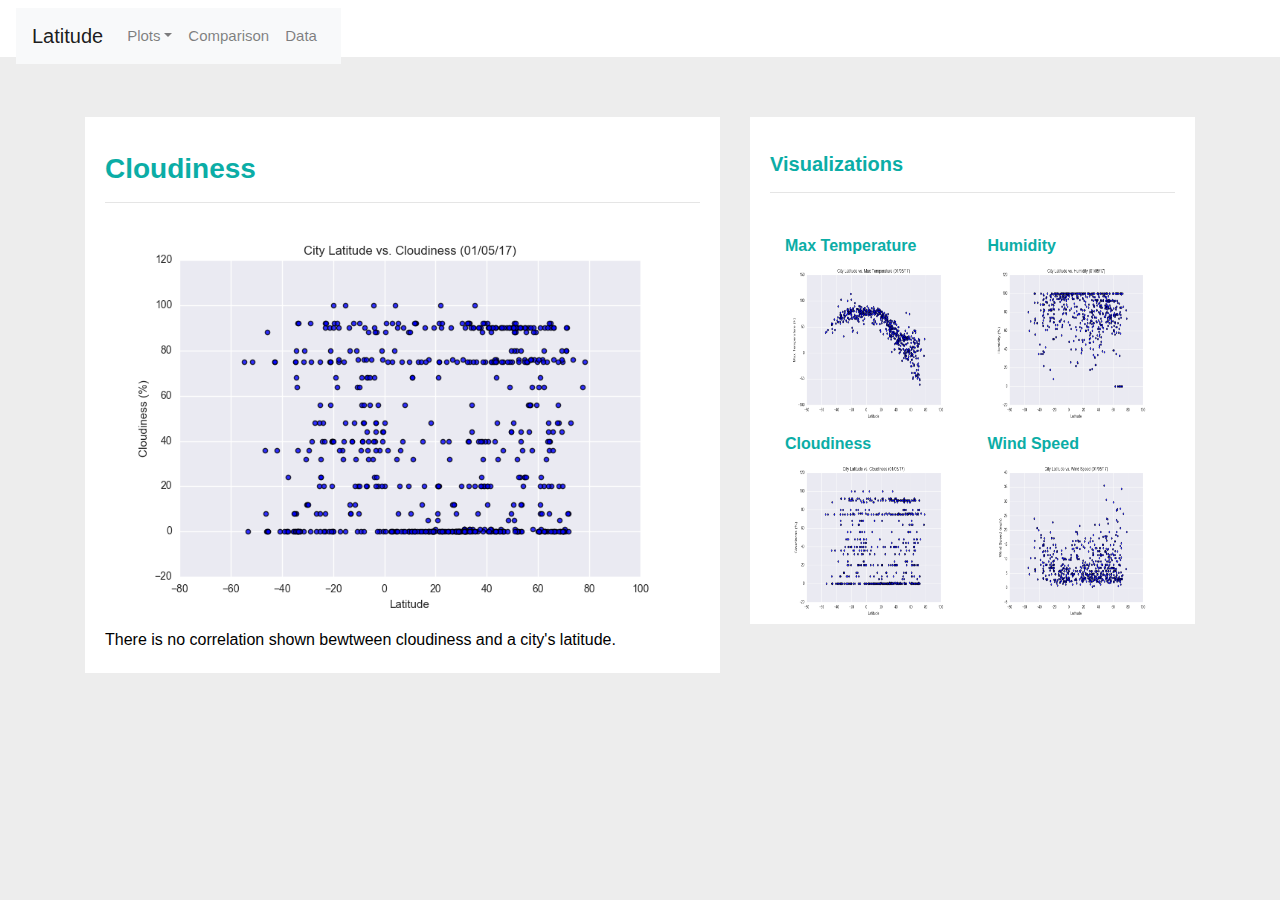
<file: visualizations/cloudiness.html>
<!DOCTYPE html>
<html lang="en-us">
  <head>

    <meta charset="UTF-8">
    <meta name="viewport" content="width=device-width, initial-scale=1.0">
    <meta http-equiv="X-UA-Compatible" content="ie=edge">

    <title>Cloudiness</title>

    <!-- Boostrap Stylesheet -->
    <link rel="stylesheet" href="https://stackpath.bootstrapcdn.com/bootstrap/4.3.1/css/bootstrap.min.css" integrity="sha384-ggOyR0iXCbMQv3Xipma34MD+dH/1fQ784/j6cY/iJTQUOhcWr7x9JvoRxT2MZw1T" crossorigin="anonymous">

    <!-- Our own CSS stylesheet -->
    <link rel="stylesheet" href="../assets/css/styles.css" media="screen">

  </head>

  <body>
    <!-- Start of navbar -->
    <div class="navbar">
        <nav class="navbar navbar-expand-lg navbar-light bg-light">
            <a class="navbar-brand" href="../index.html">Latitude</a>
            <button class="navbar-toggler" type="button" data-toggle="collapse" data-target="#navbarNavDropdown" 
                aria-controls="navbarNavDropdown" aria-expanded="false" aria-label="Toggle navigation">
                <span class="navbar-toggler-icon"></span>
            </button>
            <div class="collapse navbar-collapse" id="navbarNavDropdown">
                <ul class="navbar-nav ml-auto">
                    <li class="nav-item dropdown">
                        <a class="nav-link dropdown-toggle" id="navbarDropdownMenuLink" role="button" 
                            data-toggle="dropdown" aria-haspopup="true" aria-expanded="false">Plots</a>
                        <div class="dropdown-menu" aria-labelledby="navbarDropdownMenuLink">
                            <a class="dropdown-item" href="temp.html">Max Temperature</a>
                            <a class="dropdown-item" href="humidity.html">Humidity</a>
                            <a class="dropdown-item" href="cloudiness.html">Cloudiness</a>
                            <a class="dropdown-item" href="wind.html">Wind Speed</a>
                        </div>
                    </li>
                    <li class="nav-item">
                        <a class="nav-link" href="../comparison.html">Comparison</a>
                    </li>
                    <li class="nav-item">
                        <a class="nav-link" href="../data.html">Data</a>
                    </li>
                </ul>
            </div>
        </nav>
    </div>
    <div class="container">
        <div class="row">
          <div class="col-lg-7 col-md-12">
            <div class="box" style="padding-bottom: 5px;">
              <h3 class="title">Cloudiness</h3>
              <hr>
              <img src="../assets/images/Fig3.png" alt="Cloudiness Graph">
              <p>
                There is no correlation shown bewtween cloudiness and a city's latitude.
              </p>         
            </div>
          </div>
          <div class="col-lg-5 col-md-12">
            <div class="box">
              <h5 class="title">Visualizations</h5>
              <hr>
              <div class="container">
                <div class="row" style="padding-bottom: 30px;">
                  <div class="col-6">
                    <div class="title">Max Temperature</div>
                    <a href="temp.html">
                      <img class="panel" src="../assets/images/Fig1.png" alt="Max Temperature Graph">
                    </a>
                  </div>
                  <div class="col-6">
                    <div class="title">Humidity</div>
                    <a href="humidity.html">
                      <img class="panel" src="../assets/images/Fig2.png" alt="Humidity Graph">
                    </a>
                  </div>
                </div>
                <div class="row" style="padding-bottom: 30px;">
                  <div class="col-6">
                    <div class="title">Cloudiness</div>
                    <a href="cloudiness.html">
                      <img class="panel" src="../assets/images/Fig3.png" alt="Cloudiness Graph">
                    </a>
                  </div>
                  <div class="col-6">
                    <div class="title">Wind Speed</div>
                    <a href="wind.html">
                      <img class="panel" src="../assets/images/Fig4.png" alt="Wind Speed Graph">
                    </a>
                  </div>          
                </div>
              </div>
            </div>
          </div>
        </div>
    </div>
    
      <script src="https://code.jquery.com/jquery-3.3.1.slim.min.js" integrity="sha384-q8i/X+965DzO0rT7abK41JStQIAqVgRVzpbzo5smXKp4YfRvH+8abtTE1Pi6jizo" crossorigin="anonymous"></script>
      <script src="https://cdnjs.cloudflare.com/ajax/libs/popper.js/1.14.7/umd/popper.min.js" integrity="sha384-UO2eT0CpHqdSJQ6hJty5KVphtPhzWj9WO1clHTMGa3JDZwrnQq4sF86dIHNDz0W1" crossorigin="anonymous"></script>
      <script src="https://stackpath.bootstrapcdn.com/bootstrap/4.3.1/js/bootstrap.min.js" integrity="sha384-JjSmVgyd0p3pXB1rRibZUAYoIIy6OrQ6VrjIEaFf/nJGzIxFDsf4x0xIM+B07jRM" crossorigin="anonymous"></script>
   </body>
  
</html>
</file>
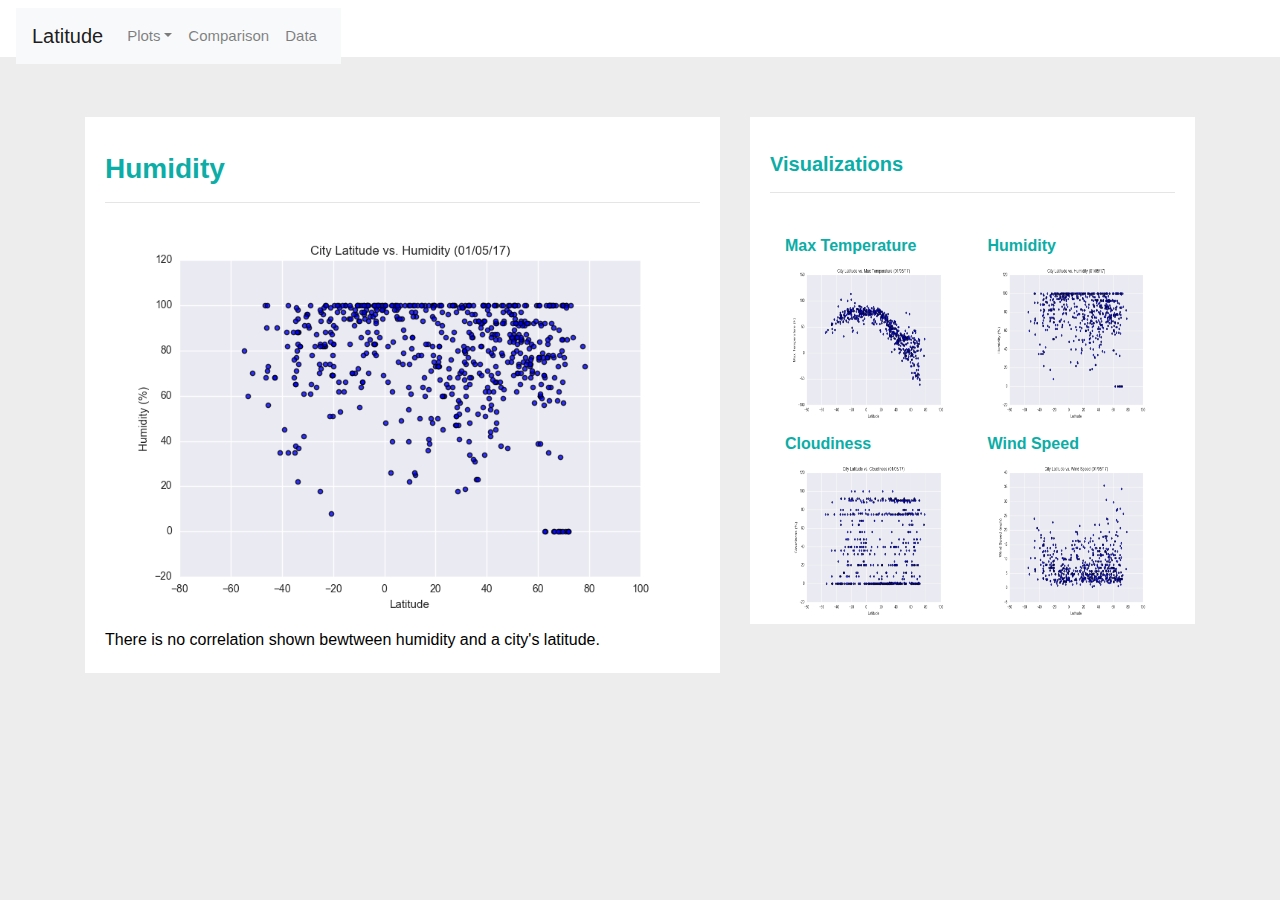
<file: visualizations/humidity.html>
<!DOCTYPE html>
<html lang="en-us">
  <head>

    <meta charset="UTF-8">
    <meta name="viewport" content="width=device-width, initial-scale=1.0">
    <meta http-equiv="X-UA-Compatible" content="ie=edge">

    <title>Humidity</title>

    <!-- Boostrap Stylesheet -->
    <link rel="stylesheet" href="https://stackpath.bootstrapcdn.com/bootstrap/4.3.1/css/bootstrap.min.css" integrity="sha384-ggOyR0iXCbMQv3Xipma34MD+dH/1fQ784/j6cY/iJTQUOhcWr7x9JvoRxT2MZw1T" crossorigin="anonymous">

    <!-- Our own CSS stylesheet -->
    <link rel="stylesheet" href="../assets/css/styles.css" media="screen">

  </head>

  <body>
    <!-- Start of navbar -->
    <div class="navbar">
        <nav class="navbar navbar-expand-lg navbar-light bg-light">
            <a class="navbar-brand" href="../index.html">Latitude</a>
            <button class="navbar-toggler" type="button" data-toggle="collapse" data-target="#navbarNavDropdown" 
                aria-controls="navbarNavDropdown" aria-expanded="false" aria-label="Toggle navigation">
                <span class="navbar-toggler-icon"></span>
            </button>
            <div class="collapse navbar-collapse" id="navbarNavDropdown">
                <ul class="navbar-nav ml-auto">
                    <li class="nav-item dropdown">
                        <a class="nav-link dropdown-toggle" id="navbarDropdownMenuLink" role="button" 
                            data-toggle="dropdown" aria-haspopup="true" aria-expanded="false">Plots</a>
                        <div class="dropdown-menu" aria-labelledby="navbarDropdownMenuLink">
                            <a class="dropdown-item" href="temp.html">Max Temperature</a>
                            <a class="dropdown-item" href="humidity.html">Humidity</a>
                            <a class="dropdown-item" href="cloudiness.html">Cloudiness</a>
                            <a class="dropdown-item" href="wind.html">Wind Speed</a>
                        </div>
                    </li>
                    <li class="nav-item">
                        <a class="nav-link" href="../comparison.html">Comparison</a>
                    </li>
                    <li class="nav-item">
                        <a class="nav-link" href="../data.html">Data</a>
                    </li>
                </ul>
            </div>
        </nav>
    </div>
    <div class="container">
        <div class="row">
          <div class="col-lg-7 col-md-12">
            <div class="box" style="padding-bottom: 5px;">
              <h3 class="title">Humidity</h3>
              <hr>
              <img src="../assets/images/Fig2.png" alt="Humidity Graph">
              <p>
                There is no correlation shown bewtween humidity and a city's latitude.
              </p>         
            </div>
          </div>
          <div class="col-lg-5 col-md-12">
            <div class="box">
              <h5 class="title">Visualizations</h5>
              <hr>
              <div class="container">
                <div class="row" style="padding-bottom: 30px;">
                  <div class="col-6">
                    <div class="title">Max Temperature</div>
                    <a href="temp.html">
                      <img class="panel" src="../assets/images/Fig1.png" alt="Max Temperature Graph">
                    </a>
                  </div>
                  <div class="col-6">
                    <div class="title">Humidity</div>
                    <a href="humidity.html">
                      <img class="panel" src="../assets/images/Fig2.png" alt="Humidity Graph">
                    </a>
                  </div>
                </div>
                <div class="row" style="padding-bottom: 30px;">
                  <div class="col-6">
                    <div class="title">Cloudiness</div>
                    <a href="cloudiness.html">
                      <img class="panel" src="../assets/images/Fig3.png" alt="Cloudiness Graph">
                    </a>
                  </div>
                  <div class="col-6">
                    <div class="title">Wind Speed</div>
                    <a href="wind.html">
                      <img class="panel" src="../assets/images/Fig4.png" alt="Wind Speed Graph">
                    </a>
                  </div>          
                </div>
              </div>
            </div>
          </div>
        </div>
    </div>
    
      <script src="https://code.jquery.com/jquery-3.3.1.slim.min.js" integrity="sha384-q8i/X+965DzO0rT7abK41JStQIAqVgRVzpbzo5smXKp4YfRvH+8abtTE1Pi6jizo" crossorigin="anonymous"></script>
      <script src="https://cdnjs.cloudflare.com/ajax/libs/popper.js/1.14.7/umd/popper.min.js" integrity="sha384-UO2eT0CpHqdSJQ6hJty5KVphtPhzWj9WO1clHTMGa3JDZwrnQq4sF86dIHNDz0W1" crossorigin="anonymous"></script>
      <script src="https://stackpath.bootstrapcdn.com/bootstrap/4.3.1/js/bootstrap.min.js" integrity="sha384-JjSmVgyd0p3pXB1rRibZUAYoIIy6OrQ6VrjIEaFf/nJGzIxFDsf4x0xIM+B07jRM" crossorigin="anonymous"></script>
   </body>
  
</html>
</file>
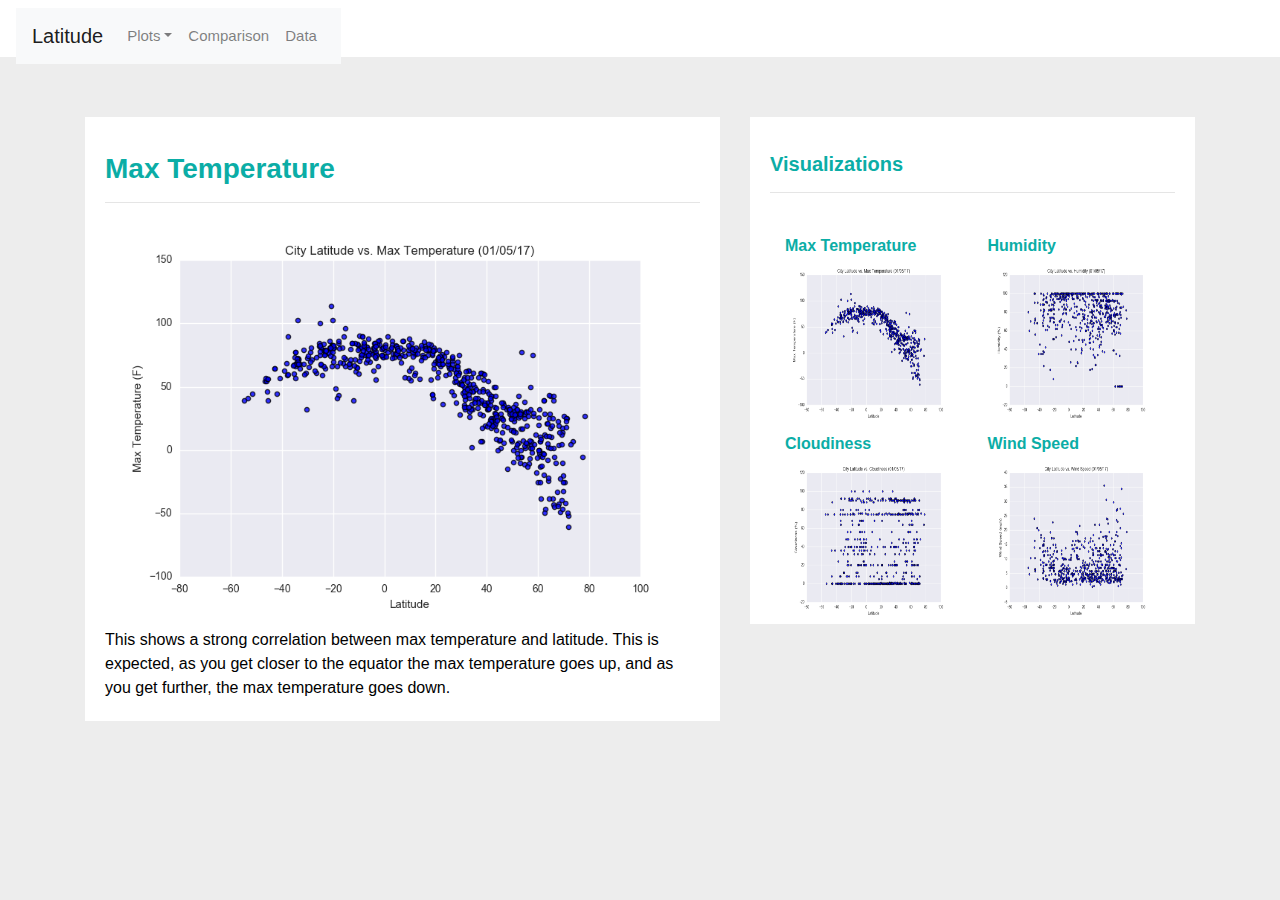
<file: visualizations/temp.html>
<!DOCTYPE html>
<html lang="en-us">
  <head>

    <meta charset="UTF-8">
    <meta name="viewport" content="width=device-width, initial-scale=1.0">
    <meta http-equiv="X-UA-Compatible" content="ie=edge">

    <title>Max Temperature</title>

    <!-- Boostrap Stylesheet -->
    <link rel="stylesheet" href="https://stackpath.bootstrapcdn.com/bootstrap/4.3.1/css/bootstrap.min.css" integrity="sha384-ggOyR0iXCbMQv3Xipma34MD+dH/1fQ784/j6cY/iJTQUOhcWr7x9JvoRxT2MZw1T" crossorigin="anonymous">

    <!-- Our own CSS stylesheet -->
    <link rel="stylesheet" href="../assets/css/styles.css" media="screen">

  </head>

  <body>
    <!-- Start of navbar -->
    <div class="navbar">
        <nav class="navbar navbar-expand-lg navbar-light bg-light">
            <a class="navbar-brand" href="../index.html">Latitude</a>
            <button class="navbar-toggler" type="button" data-toggle="collapse" data-target="#navbarNavDropdown" 
                aria-controls="navbarNavDropdown" aria-expanded="false" aria-label="Toggle navigation">
                <span class="navbar-toggler-icon"></span>
            </button>
            <div class="collapse navbar-collapse" id="navbarNavDropdown">
                <ul class="navbar-nav ml-auto">
                    <li class="nav-item dropdown">
                        <a class="nav-link dropdown-toggle" id="navbarDropdownMenuLink" role="button" 
                            data-toggle="dropdown" aria-haspopup="true" aria-expanded="false">Plots</a>
                        <div class="dropdown-menu" aria-labelledby="navbarDropdownMenuLink">
                            <a class="dropdown-item" href="temp.html">Max Temperature</a>
                            <a class="dropdown-item" href="humidity.html">Humidity</a>
                            <a class="dropdown-item" href="cloudiness.html">Cloudiness</a>
                            <a class="dropdown-item" href="wind.html">Wind Speed</a>
                        </div>
                    </li>
                    <li class="nav-item">
                        <a class="nav-link" href="../comparison.html">Comparison</a>
                    </li>
                    <li class="nav-item">
                        <a class="nav-link" href="../data.html">Data</a>
                    </li>
                </ul>
            </div>
        </nav>
    </div>
    <div class="container">
        <div class="row">
          <div class="col-lg-7 col-md-12">
            <div class="box" style="padding-bottom: 5px;">
              <h3 class="title">Max Temperature</h3>
              <hr>
              <img src="../assets/images/Fig1.png" alt="Max Temperature Graph">
              <p>
                This shows a strong correlation between max temperature and latitude. This is expected, as you
                get closer to the equator the max temperature goes up, and as you get further, the max temperature
                goes down.
              </p>         
            </div>
          </div>
          <div class="col-lg-5 col-md-12">
            <div class="box">
              <h5 class="title">Visualizations</h5>
              <hr>
              <div class="container">
                <div class="row" style="padding-bottom: 30px;">
                  <div class="col-6">
                    <div class="title">Max Temperature</div>
                    <a href="temp.html">
                      <img class="panel" src="../assets/images/Fig1.png" alt="Max Temperature Graph">
                    </a>
                  </div>
                  <div class="col-6">
                    <div class="title">Humidity</div>
                    <a href="humidity.html">
                      <img class="panel" src="../assets/images/Fig2.png" alt="Humidity Graph">
                    </a>
                  </div>
                </div>
                <div class="row" style="padding-bottom: 30px;">
                  <div class="col-6">
                    <div class="title">Cloudiness</div>
                    <a href="cloudiness.html">
                      <img class="panel" src="../assets/images/Fig3.png" alt="Cloudiness Graph">
                    </a>
                  </div>
                  <div class="col-6">
                    <div class="title">Wind Speed</div>
                    <a href="wind.html">
                      <img class="panel" src="../assets/images/Fig4.png" alt="Wind Speed Graph">
                    </a>
                  </div>          
                </div>
              </div>
            </div>
          </div>
        </div>
    </div>
    
      <script src="https://code.jquery.com/jquery-3.3.1.slim.min.js" integrity="sha384-q8i/X+965DzO0rT7abK41JStQIAqVgRVzpbzo5smXKp4YfRvH+8abtTE1Pi6jizo" crossorigin="anonymous"></script>
      <script src="https://cdnjs.cloudflare.com/ajax/libs/popper.js/1.14.7/umd/popper.min.js" integrity="sha384-UO2eT0CpHqdSJQ6hJty5KVphtPhzWj9WO1clHTMGa3JDZwrnQq4sF86dIHNDz0W1" crossorigin="anonymous"></script>
      <script src="https://stackpath.bootstrapcdn.com/bootstrap/4.3.1/js/bootstrap.min.js" integrity="sha384-JjSmVgyd0p3pXB1rRibZUAYoIIy6OrQ6VrjIEaFf/nJGzIxFDsf4x0xIM+B07jRM" crossorigin="anonymous"></script>
   </body>
  
</html>
</file>
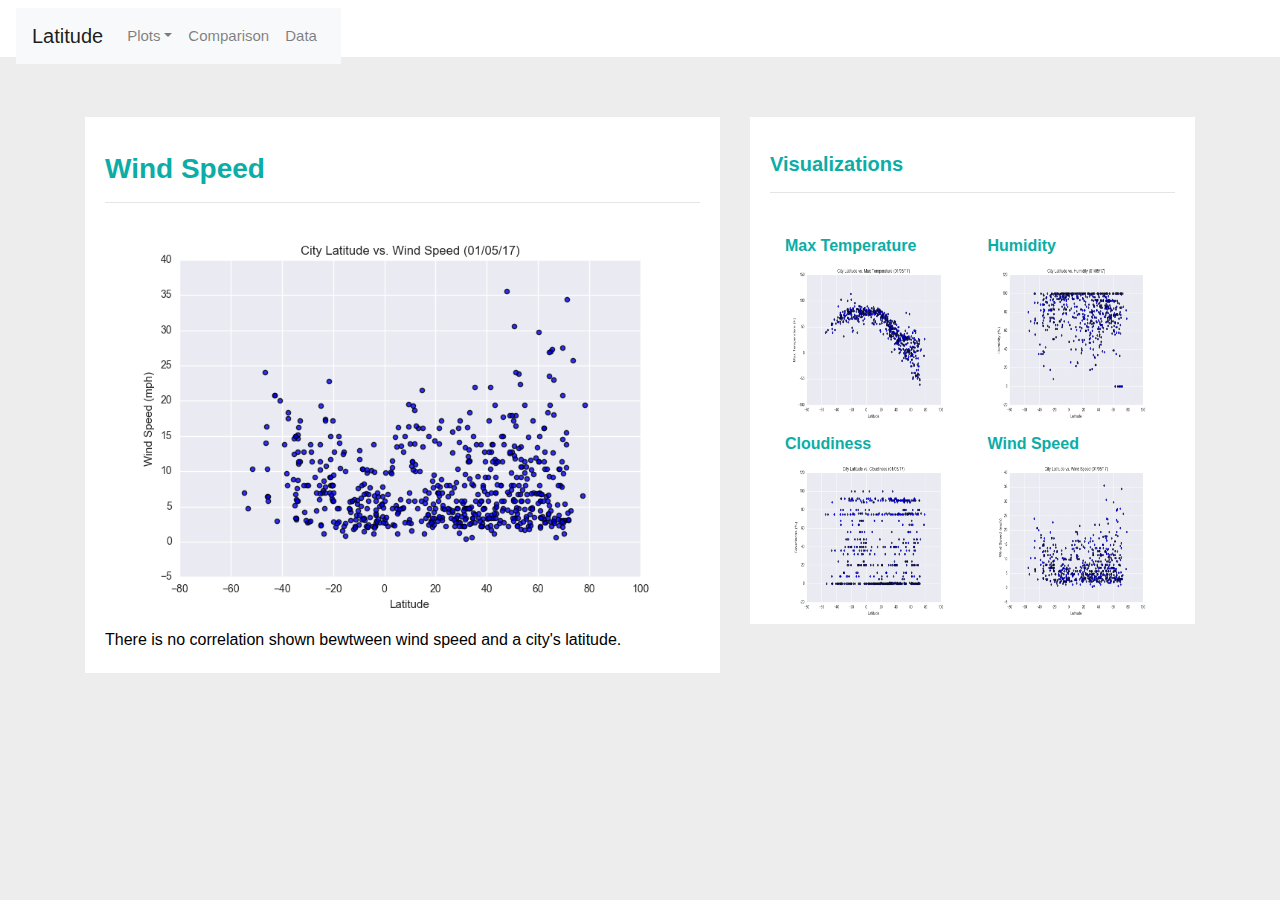
<file: visualizations/wind.html>
<!DOCTYPE html>
<html lang="en-us">
  <head>

    <meta charset="UTF-8">
    <meta name="viewport" content="width=device-width, initial-scale=1.0">
    <meta http-equiv="X-UA-Compatible" content="ie=edge">

    <title>Wind Speed</title>

    <!-- Boostrap Stylesheet -->
    <link rel="stylesheet" href="https://stackpath.bootstrapcdn.com/bootstrap/4.3.1/css/bootstrap.min.css" integrity="sha384-ggOyR0iXCbMQv3Xipma34MD+dH/1fQ784/j6cY/iJTQUOhcWr7x9JvoRxT2MZw1T" crossorigin="anonymous">

    <!-- Our own CSS stylesheet -->
    <link rel="stylesheet" href="../assets/css/styles.css" media="screen">

  </head>

  <body>
    <!-- Start of navbar -->
    <div class="navbar">
        <nav class="navbar navbar-expand-lg navbar-light bg-light">
            <a class="navbar-brand" href="../index.html">Latitude</a>
            <button class="navbar-toggler" type="button" data-toggle="collapse" data-target="#navbarNavDropdown" 
                aria-controls="navbarNavDropdown" aria-expanded="false" aria-label="Toggle navigation">
                <span class="navbar-toggler-icon"></span>
            </button>
            <div class="collapse navbar-collapse" id="navbarNavDropdown">
                <ul class="navbar-nav ml-auto">
                    <li class="nav-item dropdown">
                        <a class="nav-link dropdown-toggle" id="navbarDropdownMenuLink" role="button" 
                            data-toggle="dropdown" aria-haspopup="true" aria-expanded="false">Plots</a>
                        <div class="dropdown-menu" aria-labelledby="navbarDropdownMenuLink">
                            <a class="dropdown-item" href="temp.html">Max Temperature</a>
                            <a class="dropdown-item" href="humidity.html">Humidity</a>
                            <a class="dropdown-item" href="cloudiness.html">Cloudiness</a>
                            <a class="dropdown-item" href="wind.html">Wind Speed</a>
                        </div>
                    </li>
                    <li class="nav-item">
                        <a class="nav-link" href="../comparison.html">Comparison</a>
                    </li>
                    <li class="nav-item">
                        <a class="nav-link" href="../data.html">Data</a>
                    </li>
                </ul>
            </div>
        </nav>
    </div>
    <div class="container">
        <div class="row">
          <div class="col-lg-7 col-md-12">
            <div class="box" style="padding-bottom: 5px;">
              <h3 class="title">Wind Speed</h3>
              <hr>
              <img src="../assets/images/Fig4.png" alt="Wind Speed Graph">
              <p>
                There is no correlation shown bewtween wind speed and a city's latitude.
              </p>         
            </div>
          </div>
          <div class="col-lg-5 col-md-12">
            <div class="box">
              <h5 class="title">Visualizations</h5>
              <hr>
              <div class="container">
                <div class="row" style="padding-bottom: 30px;">
                  <div class="col-6">
                    <div class="title">Max Temperature</div>
                    <a href="temp.html">
                      <img class="panel" src="../assets/images/Fig1.png" alt="Max Temperature Graph">
                    </a>
                  </div>
                  <div class="col-6">
                    <div class="title">Humidity</div>
                    <a href="humidity.html">
                      <img class="panel" src="../assets/images/Fig2.png" alt="Humidity Graph">
                    </a>
                  </div>
                </div>
                <div class="row" style="padding-bottom: 30px;">
                  <div class="col-6">
                    <div class="title">Cloudiness</div>
                    <a href="cloudiness.html">
                      <img class="panel" src="../assets/images/Fig3.png" alt="Cloudiness Graph">
                    </a>
                  </div>
                  <div class="col-6">
                    <div class="title">Wind Speed</div>
                    <a href="wind.html">
                      <img class="panel" src="../assets/images/Fig4.png" alt="Wind Speed Graph">
                    </a>
                  </div>          
                </div>
              </div>
            </div>
          </div>
        </div>
    </div>
    
      <script src="https://code.jquery.com/jquery-3.3.1.slim.min.js" integrity="sha384-q8i/X+965DzO0rT7abK41JStQIAqVgRVzpbzo5smXKp4YfRvH+8abtTE1Pi6jizo" crossorigin="anonymous"></script>
      <script src="https://cdnjs.cloudflare.com/ajax/libs/popper.js/1.14.7/umd/popper.min.js" integrity="sha384-UO2eT0CpHqdSJQ6hJty5KVphtPhzWj9WO1clHTMGa3JDZwrnQq4sF86dIHNDz0W1" crossorigin="anonymous"></script>
      <script src="https://stackpath.bootstrapcdn.com/bootstrap/4.3.1/js/bootstrap.min.js" integrity="sha384-JjSmVgyd0p3pXB1rRibZUAYoIIy6OrQ6VrjIEaFf/nJGzIxFDsf4x0xIM+B07jRM" crossorigin="anonymous"></script>
   </body>
  
</html>
</file>
<file: assets/css/styles.css>
/* Navbar */
.navbar{
  max-height: 57px; 
}
.navigation .navbar-brand{
  color: white; 
  margin-left: 30px; 
  padding: inherit; 
  font-weight: bold; 
  background-color: #0BADA6;
  font-family: Georgia, 'Times New Roman', Times, serif;
}

.navbar{
  background-color: white; 
  font-size: 15px; 
}

.active, .dropdown-menu .dropdown-item:active a:hover{
  background-color:#E7E7E7; 
}

.dropdown .dropdown-menu .dropdown-item:active, .dropdown .dropdown-menu .dropdown-item:hover{
  background-color: #0BADA6;
}

.nav-link:hover{
  background-color: #0bada6;
  
}

/* Body*/
body {
  background-color: #ededed;
}

/* Title Class*/
.title {
  color: #0BADA6;
  font-family: 'Franklin Gothic Medium', 'Arial Narrow', Arial, sans-serif;
  font-weight: bolder;
  padding-top: 25px;
}


/* Paragraph */
p {
  color: black;
  font-size: 16;
}

/* Box Class */
.box {
  margin-top: 60px; 
  margin-bottom: 62px; 
  padding: 10px 20px 20px; 
  color:black;
  background-color: white; 

}

/* Images */
img{
  width:100%;
  height:100%;
  
}

.active, .panel:hover{
  border-color:#0BADA6;
  border-style: solid;
}

.vizualization{
  width:50%;
  height:50%;
}

/* Table*/
.table {
font-size: 15px;
border-top-color: white;
}

/* Media Queries */
@media(max-width: 992px){
  .navbar-expand-lg{
  background-color: #0BADA6;
  }
  .navbar{
    max-height: none; 
    padding: inherit;
  }
  .navbar div{
    margin: inherit; 
    background-color: white;  
  }
  .navbar-brand{
    padding: 10px; 
  }

  button{
      margin-right: 30px; 
    }
  button:focus {

      outline: 1px dotted;
      outline: 5px auto -webkit-focusring-color;               
    }
  }
</file>
